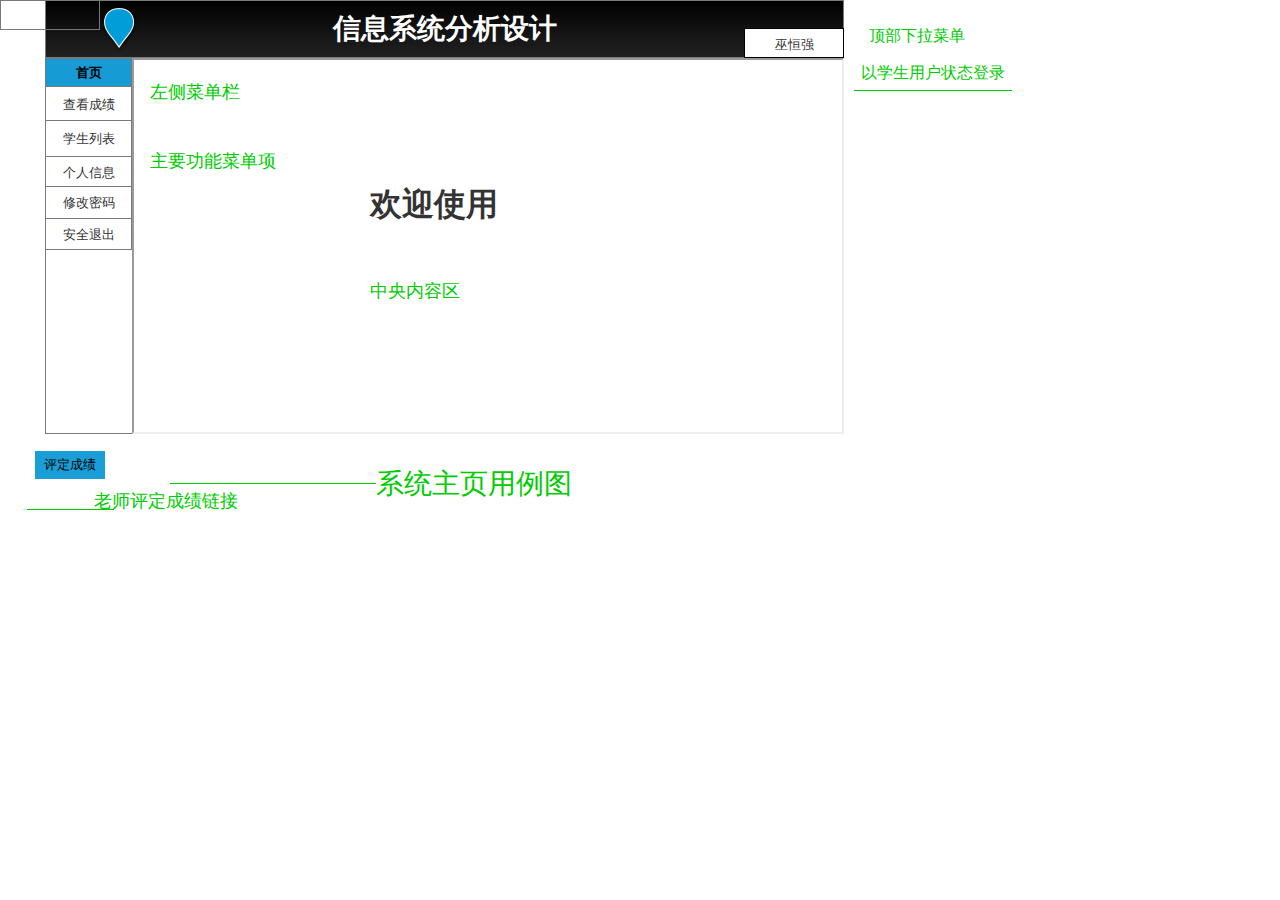
<file: test6/ui/index.html>
﻿<!DOCTYPE html>
<html>
  <head>
    <title>index</title>
    <meta http-equiv="X-UA-Compatible" content="IE=edge"/>
    <meta http-equiv="content-type" content="text/html; charset=utf-8"/>
    <meta name="apple-mobile-web-app-capable" content="yes"/>
    <link href="resources/css/jquery-ui-themes.css" type="text/css" rel="stylesheet"/>
    <link href="resources/css/axure_rp_page.css" type="text/css" rel="stylesheet"/>
    <link href="data/styles.css" type="text/css" rel="stylesheet"/>
    <link href="files/index/styles.css" type="text/css" rel="stylesheet"/>
    <script src="resources/scripts/jquery-1.7.1.min.js"></script>
    <script src="resources/scripts/jquery-ui-1.8.10.custom.min.js"></script>
    <script src="resources/scripts/prototypePre.js"></script>
    <script src="data/document.js"></script>
    <script src="resources/scripts/prototypePost.js"></script>
    <script src="files/index/data.js"></script>
    <script type="text/javascript">
      $axure.utils.getTransparentGifPath = function() { return 'resources/images/transparent.gif'; };
      $axure.utils.getOtherPath = function() { return 'resources/Other.html'; };
      $axure.utils.getReloadPath = function() { return 'resources/reload.html'; };
    </script>
  </head>
  <body>
    <div id="base" class="">

      <!-- Unnamed (矩形) -->
      <div id="u28" class="ax_default box_1">
        <div id="u28_div" class=""></div>
        <!-- Unnamed () -->
        <div id="u29" class="text" style="display:none; visibility: hidden">
          <p><span></span></p>
        </div>
      </div>

      <!-- Unnamed (矩形) -->
      <div id="u30" class="ax_default box_1">
        <img id="u30_img" class="img " src="images/index/u30.png"/>
        <!-- Unnamed () -->
        <div id="u31" class="text">
          <p><span>信息系统分析设计</span></p>
        </div>
      </div>

      <!-- Unnamed (内联框架) -->
      <div id="u32" class="ax_default">
        <iframe id="u32_input" scrolling="auto" frameborder="1" webkitallowfullscreen mozallowfullscreen allowfullscreen></iframe>
      </div>

      <!-- Unnamed (菜单) -->
      <div id="u33" class="ax_default">
        <img id="u33_menu" class="img " src="images/index/u33_menu.png" alt="u33_menu"/>

        <!-- Unnamed (表格) -->
        <div id="u34" class="ax_default">

          <!-- Unnamed (Menu Item) -->
          <div id="u35" class="ax_default menu_item">
            <img id="u35_img" class="img " src="images/index/u35.png"/>
            <!-- Unnamed () -->
            <div id="u36" class="text">
              <p><span>首页</span></p>
            </div>
          </div>

          <!-- Unnamed (Menu Item) -->
          <div id="u37" class="ax_default menu_item">
            <img id="u37_img" class="img " src="images/index/u37.png"/>
            <!-- Unnamed () -->
            <div id="u38" class="text">
              <p><span>查看成绩</span></p>
            </div>
          </div>

          <!-- Unnamed (Menu Item) -->
          <div id="u39" class="ax_default menu_item">
            <img id="u39_img" class="img " src="images/index/u39.png"/>
            <!-- Unnamed () -->
            <div id="u40" class="text">
              <p><span>学生列表</span></p>
            </div>
          </div>

          <!-- Unnamed (Menu Item) -->
          <div id="u41" class="ax_default menu_item">
            <img id="u41_img" class="img " src="images/index/u41.png"/>
            <!-- Unnamed () -->
            <div id="u42" class="text">
              <p><span>个人信息</span></p>
            </div>
          </div>

          <!-- Unnamed (Menu Item) -->
          <div id="u43" class="ax_default menu_item">
            <img id="u43_img" class="img " src="images/index/u43.png"/>
            <!-- Unnamed () -->
            <div id="u44" class="text">
              <p><span>修改密码</span></p>
            </div>
          </div>

          <!-- Unnamed (Menu Item) -->
          <div id="u45" class="ax_default menu_item">
            <img id="u45_img" class="img " src="images/index/u45.png"/>
            <!-- Unnamed () -->
            <div id="u46" class="text">
              <p><span>安全退出</span></p>
            </div>
          </div>
        </div>
      </div>

      <!-- Unnamed (正水滴形) -->
      <div id="u47" class="ax_default marker">
        <img id="u47_img" class="img " src="images/login/u4.png"/>
        <!-- Unnamed () -->
        <div id="u48" class="text" style="display:none; visibility: hidden">
          <p><span></span></p>
        </div>
      </div>

      <!-- Unnamed (矩形) -->
      <div id="u49" class="ax_default _一级标题">
        <div id="u49_div" class=""></div>
        <!-- Unnamed () -->
        <div id="u50" class="text">
          <p><span>欢迎使用</span></p>
        </div>
      </div>

      <!-- Unnamed (矩形) -->
      <div id="u51" class="ax_default label">
        <div id="u51_div" class=""></div>
        <!-- Unnamed () -->
        <div id="u52" class="text">
          <p><span>以学生用户状态登录</span></p>
        </div>
      </div>

      <!-- Unnamed (矩形) -->
      <div id="u53" class="ax_default label">
        <div id="u53_div" class=""></div>
        <!-- Unnamed () -->
        <div id="u54" class="text">
          <p><span>顶部下拉菜单</span></p>
        </div>
      </div>

      <!-- Unnamed (矩形) -->
      <div id="u55" class="ax_default label">
        <div id="u55_div" class=""></div>
        <!-- Unnamed () -->
        <div id="u56" class="text">
          <p><span>左侧菜单栏</span></p>
        </div>
      </div>

      <!-- Unnamed (矩形) -->
      <div id="u57" class="ax_default label">
        <div id="u57_div" class=""></div>
        <!-- Unnamed () -->
        <div id="u58" class="text">
          <p><span>中央内容区</span></p>
        </div>
      </div>

      <!-- Unnamed (矩形) -->
      <div id="u59" class="ax_default label">
        <div id="u59_div" class=""></div>
        <!-- Unnamed () -->
        <div id="u60" class="text">
          <p><span>系统主页用例图</span></p>
        </div>
      </div>

      <!-- Unnamed (表格) -->
      <div id="u61" class="ax_default">

        <!-- Unnamed (单元格) -->
        <div id="u62" class="ax_default menu_item">
          <img id="u62_img" class="img " src="images/index/u62.png"/>
          <!-- Unnamed () -->
          <div id="u63" class="text" style="display:none; visibility: hidden">
            <p><span></span></p>
          </div>
        </div>
      </div>

      <!-- Unnamed (菜单) -->
      <div id="u64" class="ax_default">
        <img id="u64_menu" class="img " src="images/index/u64_menu.png" alt="u64_menu"/>

        <!-- Unnamed (表格) -->
        <div id="u65" class="ax_default">

          <!-- Unnamed (Menu Item) -->
          <div id="u66" class="ax_default menu_item">
            <img id="u66_img" class="img " src="images/index/u66.png"/>
            <!-- Unnamed () -->
            <div id="u67" class="text">
              <p><span>巫恒强</span></p>
            </div>
          </div>
        </div>

        <!-- Unnamed (菜单) -->
        <div id="u68" class="ax_default sub_menu">
          <img id="u68_menu" class="img " src="images/index/u68_menu.png" alt="u68_menu"/>

          <!-- Unnamed (表格) -->
          <div id="u69" class="ax_default">

            <!-- Unnamed (Menu Item) -->
            <div id="u70" class="ax_default menu_item">
              <img id="u70_img" class="img " src="images/index/u70.png"/>
              <!-- Unnamed () -->
              <div id="u71" class="text">
                <p><span>个人信息</span></p>
              </div>
            </div>

            <!-- Unnamed (Menu Item) -->
            <div id="u72" class="ax_default menu_item">
              <img id="u72_img" class="img " src="images/index/u62.png"/>
              <!-- Unnamed () -->
              <div id="u73" class="text">
                <p><span>安全退出</span></p>
              </div>
            </div>
          </div>
        </div>
      </div>

      <!-- Unnamed (矩形) -->
      <div id="u74" class="ax_default label">
        <div id="u74_div" class=""></div>
        <!-- Unnamed () -->
        <div id="u75" class="text">
          <p><span>主要功能菜单项</span></p>
        </div>
      </div>

      <!-- Unnamed (水平线) -->
      <div id="u76" class="ax_default line">
        <img id="u76_img" class="img " src="images/login/u26.png"/>
        <!-- Unnamed () -->
        <div id="u77" class="text" style="display:none; visibility: hidden">
          <p><span></span></p>
        </div>
      </div>

      <!-- Unnamed (矩形) -->
      <div id="u78" class="ax_default link_button">
        <div id="u78_div" class=""></div>
        <!-- Unnamed () -->
        <div id="u79" class="text">
          <p><span>评定成绩</span></p>
        </div>
      </div>

      <!-- Unnamed (矩形) -->
      <div id="u80" class="ax_default label">
        <div id="u80_div" class=""></div>
        <!-- Unnamed () -->
        <div id="u81" class="text">
          <p><span>老师评定成绩链接</span></p>
        </div>
      </div>

      <!-- Unnamed (水平线) -->
      <div id="u82" class="ax_default line">
        <img id="u82_img" class="img " src="images/index/u82.png"/>
        <!-- Unnamed () -->
        <div id="u83" class="text" style="display:none; visibility: hidden">
          <p><span></span></p>
        </div>
      </div>

      <!-- Unnamed (水平线) -->
      <div id="u84" class="ax_default line">
        <img id="u84_img" class="img " src="images/index/u84.png"/>
        <!-- Unnamed () -->
        <div id="u85" class="text" style="display:none; visibility: hidden">
          <p><span></span></p>
        </div>
      </div>
    </div>
  </body>
</html>
</file>
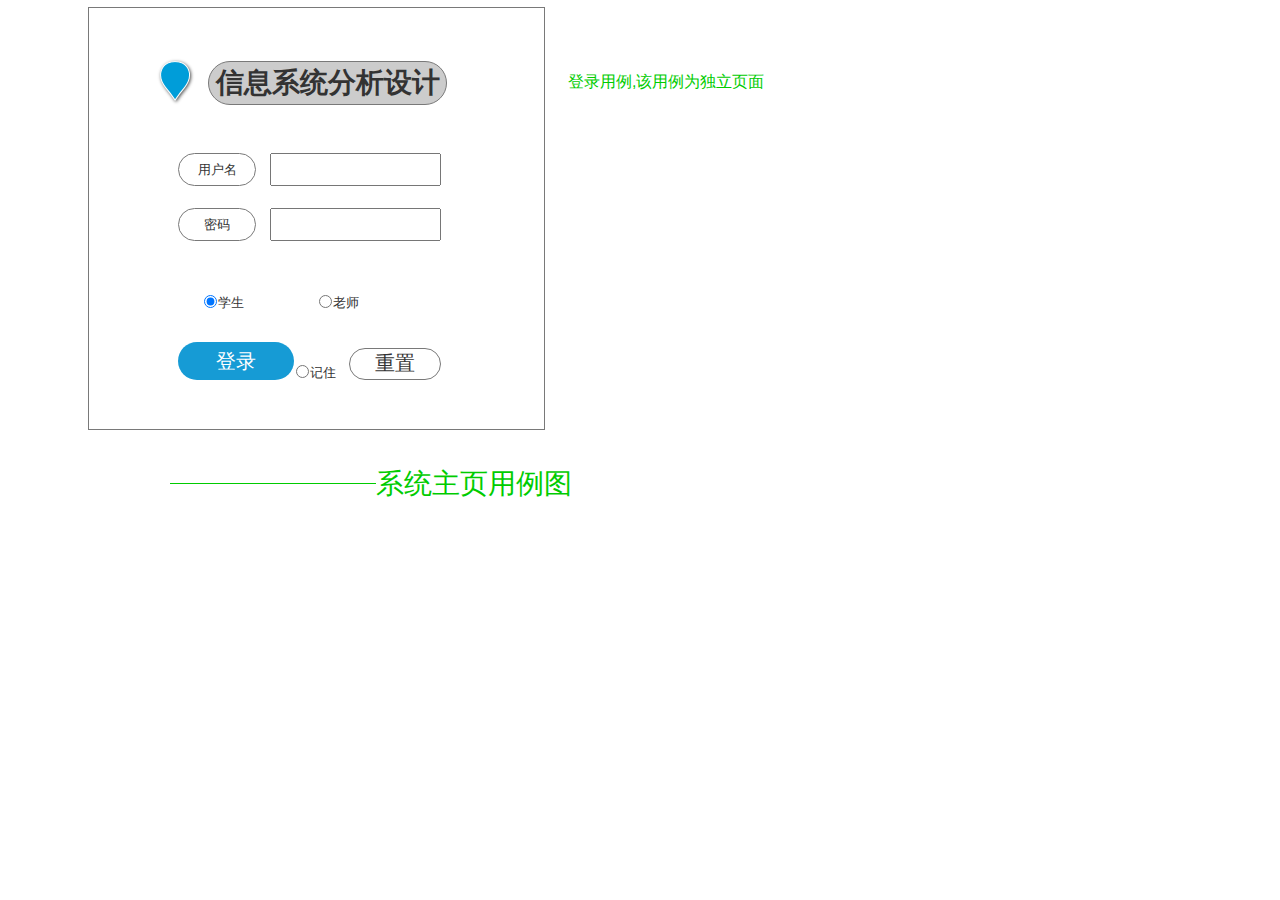
<file: test6/ui/login.html>
﻿<!DOCTYPE html>
<html>
  <head>
    <title>login</title>
    <meta http-equiv="X-UA-Compatible" content="IE=edge"/>
    <meta http-equiv="content-type" content="text/html; charset=utf-8"/>
    <meta name="apple-mobile-web-app-capable" content="yes"/>
    <link href="resources/css/jquery-ui-themes.css" type="text/css" rel="stylesheet"/>
    <link href="resources/css/axure_rp_page.css" type="text/css" rel="stylesheet"/>
    <link href="data/styles.css" type="text/css" rel="stylesheet"/>
    <link href="files/login/styles.css" type="text/css" rel="stylesheet"/>
    <script src="resources/scripts/jquery-1.7.1.min.js"></script>
    <script src="resources/scripts/jquery-ui-1.8.10.custom.min.js"></script>
    <script src="resources/scripts/prototypePre.js"></script>
    <script src="data/document.js"></script>
    <script src="resources/scripts/prototypePost.js"></script>
    <script src="files/login/data.js"></script>
    <script type="text/javascript">
      $axure.utils.getTransparentGifPath = function() { return 'resources/images/transparent.gif'; };
      $axure.utils.getOtherPath = function() { return 'resources/Other.html'; };
      $axure.utils.getReloadPath = function() { return 'resources/reload.html'; };
    </script>
  </head>
  <body>
    <div id="base" class="">

      <!-- Unnamed (矩形) -->
      <div id="u0" class="ax_default box_1">
        <div id="u0_div" class=""></div>
        <!-- Unnamed () -->
        <div id="u1" class="text" style="display:none; visibility: hidden">
          <p><span></span></p>
        </div>
      </div>

      <!-- Unnamed (矩形) -->
      <div id="u2" class="ax_default box_1">
        <div id="u2_div" class=""></div>
        <!-- Unnamed () -->
        <div id="u3" class="text">
          <p><span>信息系统分析设计</span></p>
        </div>
      </div>

      <!-- Unnamed (正水滴形) -->
      <div id="u4" class="ax_default marker">
        <img id="u4_img" class="img " src="images/login/u4.png"/>
        <!-- Unnamed () -->
        <div id="u5" class="text" style="display:none; visibility: hidden">
          <p><span></span></p>
        </div>
      </div>

      <!-- Unnamed (文本框) -->
      <div id="u6" class="ax_default text_field">
        <input id="u6_input" type="text" value=""/>
      </div>

      <!-- Unnamed (矩形) -->
      <div id="u7" class="ax_default button">
        <div id="u7_div" class=""></div>
        <!-- Unnamed () -->
        <div id="u8" class="text">
          <p><span>用户名</span></p>
        </div>
      </div>

      <!-- Unnamed (矩形) -->
      <div id="u9" class="ax_default button">
        <div id="u9_div" class=""></div>
        <!-- Unnamed () -->
        <div id="u10" class="text">
          <p><span>密码</span></p>
        </div>
      </div>

      <!-- Unnamed (文本框) -->
      <div id="u11" class="ax_default text_field">
        <input id="u11_input" type="text" value=""/>
      </div>

      <!-- Unnamed (单选按钮) -->
      <div id="u12" class="ax_default radio_button">
        <label for="u12_input">
          <!-- Unnamed () -->
          <div id="u13" class="text">
            <p><span>学生</span></p>
          </div>
        </label>
        <input id="u12_input" type="radio" value="radio" name="u12" checked/>
      </div>

      <!-- Unnamed (单选按钮) -->
      <div id="u14" class="ax_default radio_button">
        <label for="u14_input">
          <!-- Unnamed () -->
          <div id="u15" class="text">
            <p><span>老师</span></p>
          </div>
        </label>
        <input id="u14_input" type="radio" value="radio" name="u14"/>
      </div>

      <!-- Unnamed (矩形) -->
      <div id="u16" class="ax_default primary_button">
        <div id="u16_div" class=""></div>
        <!-- Unnamed () -->
        <div id="u17" class="text">
          <p><span>登录</span></p>
        </div>
      </div>

      <!-- Unnamed (矩形) -->
      <div id="u18" class="ax_default button">
        <div id="u18_div" class=""></div>
        <!-- Unnamed () -->
        <div id="u19" class="text">
          <p><span>重置</span></p>
        </div>
      </div>

      <!-- Unnamed (单选按钮) -->
      <div id="u20" class="ax_default radio_button">
        <label for="u20_input">
          <!-- Unnamed () -->
          <div id="u21" class="text">
            <p><span>记住</span></p>
          </div>
        </label>
        <input id="u20_input" type="radio" value="radio" name="u20"/>
      </div>

      <!-- Unnamed (矩形) -->
      <div id="u22" class="ax_default label">
        <div id="u22_div" class=""></div>
        <!-- Unnamed () -->
        <div id="u23" class="text">
          <p><span>登录用例,该用例为独立页面</span></p>
        </div>
      </div>

      <!-- Unnamed (矩形) -->
      <div id="u24" class="ax_default label">
        <div id="u24_div" class=""></div>
        <!-- Unnamed () -->
        <div id="u25" class="text">
          <p><span>系统主页用例图</span></p>
        </div>
      </div>

      <!-- Unnamed (水平线) -->
      <div id="u26" class="ax_default line">
        <img id="u26_img" class="img " src="images/login/u26.png"/>
        <!-- Unnamed () -->
        <div id="u27" class="text" style="display:none; visibility: hidden">
          <p><span></span></p>
        </div>
      </div>
    </div>
  </body>
</html>
</file>
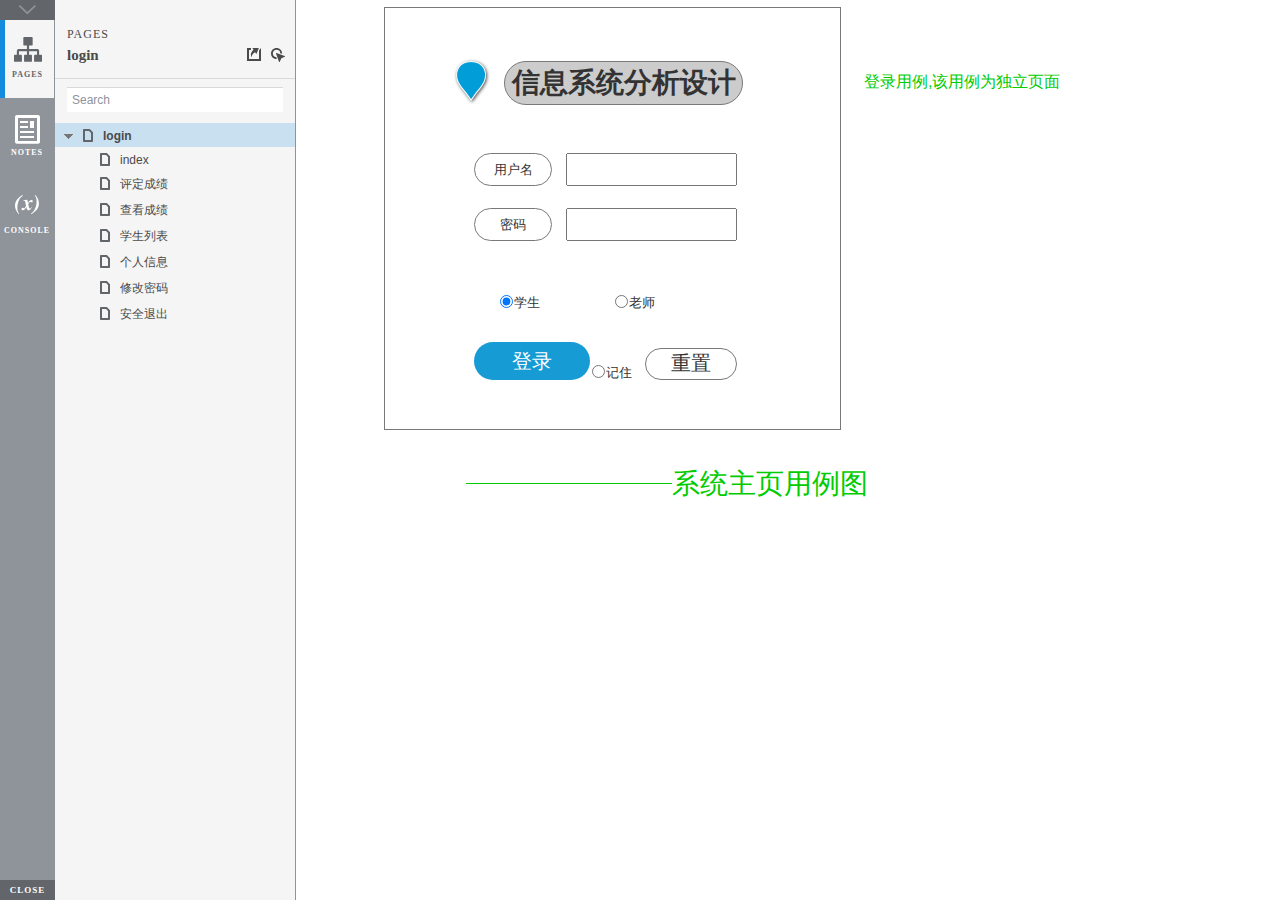
<file: test6/ui/start.html>
<!DOCTYPE html>
<html xmlns="http://www.w3.org/1999/xhtml" xml:lang="en" lang="en">
<head>
    <title>Untitled Document</title>
    <meta http-equiv="X-UA-Compatible" content="IE=edge"/>
    <meta http-equiv="content-type" content="text/html; charset=utf-8" />
    <meta name="viewport" content="width=device-width, initial-scale=1.0" />
    <meta name="apple-mobile-web-app-capable" content="yes" />
    <link type="text/css" href="resources/css/reset.css" rel="Stylesheet" />
    <link type="text/css" href="resources/css/default.css" rel="Stylesheet" />
    <!--<link href='https://fonts.googleapis.com/css?family=Nunito:300' rel='stylesheet' type='text/css'>-->

    <script type="text/javascript">
        if (location.href.toString().indexOf('file://localhost/') == 0) {
            location.href = location.href.toString().replace('file://localhost/', 'file:///');
        }
    </script>

    <!-- 8.0.0.3338 -->
<script src="resources/scripts/jquery-1.7.1.min.js"></script>
<script src="resources/scripts/startPre.js"></script>
<script src="data/document.js"></script>

    <style type="text/css">

#outerContainer {
	width:1000px;
	height:1500px;
}

.vsplitbar {
    width: 3px;
    /*background: #B9B9B9;*/
    border-right: 1px solid #8f949a;
}

.vsplitbar:hover, .vsplitbar.active {
    background: #8f949a;
}

#rightPanel {
    background-color: White;
}

/*#leftPanel {
    min-width: 120px;
}*/

.splitterMask {
   position:absolute;
   top: 0;
   left: 0;
   width: 100%;
   height: 100%;
   overflow: hidden;
   background-image: url(resources/images/transparent.gif);
   z-index: 20000;
}

    </style>
    <script type="text/javascript" language="JavaScript"><!--
        var SITEMAP_COLLAPSE_VAR_NAME = 'c';
        var PLUGIN_VAR_NAME = 'g';
        var FOOTNOTES_VAR_NAME = 'fn';
        var ADAPTIVE_VIEW_VAR_NAME = 'view';
        var lastLeftPanelWidth = 295;
        var toolBarOnly = true;

        // isolate scope
        (function() {
            setUpController();
            
            var configuration = $axure.document.configuration;
            var _settings = {};
            _settings.projectId = configuration.prototypeId;
            _settings.isAxshare = configuration.isAxshare;
            _settings.loadFeedbackPlugin = configuration.loadFeedbackPlugin;
            var cHash = getHashStringVar(SITEMAP_COLLAPSE_VAR_NAME);
            _settings.startCollapsed = cHash == "1";
            if(cHash == "2") closePlayer();
            var gHash = getHashStringVar(PLUGIN_VAR_NAME);
            if(gHash == "") gHash = 1;
            _settings.startPluginGid = gHash;

            $axure.player.settings = _settings;

            $(window).bind('load', function() {
                if(CHROME_5_LOCAL && !$('body').attr('pluginDetected')) {
                    window.location = 'resources/chrome/chrome.html';
                }
            });

            $(document).ready(function() {
                $axure.page.bind('load.start', mainFrame_onload);
                $axure.messageCenter.addMessageListener(messageCenter_message);

                $(document).on('pluginShown', function (event, data) {
                    setVarInCurrentUrlHash('g', data ? data : '');
                });

                $(document).on('pluginCreated', function(event, data) {
                    if($axure.player.settings.startPluginGid == data) {
                        $axure.player.showPlugin(data);
                    }
                });

                if($axure.player.settings.loadFeedbackPlugin) {
                    if($axure.player.settings.isAxshare) {
                        $axure.utils.loadJS('/Scripts/plugins/feedback/feedback8.js');
                    } else {
                        $axure.utils.loadJS('http://share.axure.com/Scripts/plugins/feedback/feedback8.js');
                    }
                }

                if(navigator.userAgent.indexOf("MSIE") >= 0) $('#outerContainer').width('100%');
                initialize();
                if($axure.player.settings.startCollapsed) $('#outerContainer').splitter({ sizeLeft: 0 });
                else $('#outerContainer').splitter({ sizeLeft: lastLeftPanelWidth });
                $('#leftPanel').width(lastLeftPanelWidth);
                
                $(window).resize(function() { resizeContent(); });

                $('#maximizePanelContainer').hide();

                initializeLogo();

                $(window).resize();
                resizeContent();
                
                $axure.player.collapseToBar();

                if($axure.player.settings.startCollapsed) {
                    collapse();
                    $('#leftPanel').width(0);
                }

                if(MOBILE_DEVICE) {
                    $('#interfaceControlFrameMinimizeContainer').height('45px');
                    $('#interfaceControlFrameMinimizeContainer a').height('45px');
                    $('#interfaceControlFrameHeaderContainer').css('margin-top','45px');
                    $('#interfaceControlFrameCloseContainer a').css('padding','10px 0px');
                    $('#maximizePanelContainer').height('45px');//.css('top','inherit').css('bottom','0px');

                    $('body').removeClass('hashover');

                    if(IOS) {
                        $('#rightPanel').css('overflow', 'auto').css('-webkit-overflow-scrolling', 'touch').css('-ms-overflow-x', 'hidden');

                        window.addEventListener("orientationchange", function() {
                            var viewport = document.querySelector("meta[name=viewport]");
                            //so iOS doesn't zoom when switching back to portrait
                            viewport.setAttribute('content', 'width=device-width, initial-scale=1.0, maximum-scale=1.0');
                            viewport.setAttribute('content', 'width=device-width, initial-scale=1.0');
                            resizeContent();
                        }, false);

                        $axure.page.bind('load.start', function() {
                            resizeContent();
                        });
                    }
                }

            });

            function initialize() {
                var legacyQString = getQueryString("Page");
                if (legacyQString.length > 0) {
                    location.href = location.href.substring(0, location.href.indexOf("?")) + "#p=" + legacyQString;
                    return;
                }

                var mainFrame = document.getElementById("mainFrame");
                mainFrame.contentWindow.location.href = getInitialUrl();
            }

            function initializeLogo() {
                if($axure.document.configuration.logoImagePath) {
                    var image = new Image();
                    image.onload = function() {
                        $('#logoImage').css('max-width', this.width + 'px');
                        $axure.player.resizeContent();
                    };
                    image.src = $axure.document.configuration.logoImagePath;
                
                    $('#interfaceControlFrameLogoImageContainer').html('<img id="logoImage" src="" />');
                    $('#logoImage').attr('src', $axure.document.configuration.logoImagePath).load(function() { resizeContent(); });
                } else $('#interfaceControlFrameLogoImageContainer').hide();

                if ($axure.document.configuration.logoImageCaption) {
                    $('#interfaceControlFrameLogoCaptionContainer').html($axure.document.configuration.logoImageCaption);
                } else $('#interfaceControlFrameLogoCaptionContainer').hide();

                if(!$('#interfaceControlFrameLogoImageContainer').is(':visible') && !$('#interfaceControlFrameLogoCaptionContainer').is(':visible')) {
                    $('#interfaceControlFrameLogoContainer').hide();
                }
            }

            var resizeContent = $axure.player.resizeContent = function() {
                var newHeight = $(window).height();
                var newWidth = $(window).width();

                var controlContainerHeight = newHeight;// - 30;
                if($('#interfaceControlFrameLogoContainer').is(':visible')) controlContainerHeight -= $('#interfaceControlFrameLogoContainer').outerHeight();// + 16;

                $('#outerContainer').height(newHeight).width(newWidth);
                $('.vsplitbar').height(newHeight);
                $('#leftPanel').height(newHeight);
                $('#interfaceControlFrame').height(newHeight);
                $('#interfaceControlFrameContainer').height(newHeight);
                $('#interfaceControlFrameHostContainer').height(controlContainerHeight);

                $('#rightPanel').height(newHeight);
                $('#mainFrame').height(newHeight);

                if($('#leftPanel').is(':visible')) $('#rightPanel').width($(window).width() - $('#leftPanel').width() - 1);// $('.vsplitbar').width());
                else $('#rightPanel').width($(window).width());

                $(document).trigger('ContainerHeightChange',[controlContainerHeight]);

                if(MOBILE_DEVICE) {
                    if(!(getHashStringVar(ADAPTIVE_VIEW_VAR_NAME).length > 0)) $axure.messageCenter.postMessage('setAdaptiveViewForSize', {'width':newWidth, 'height':$('#rightPanel').height()});
                }
            }

            var collapseToBar = $axure.player.collapseToBar = function() {
                lastLeftPanelWidth = $('#leftPanel').width();
                $('#leftPanel').width('55px');
                $('.vsplitbar').hide();
                $('#rightPanel').width($(window).width() - $('#leftPanel').width());
                $(window).resize();
                $('#outerContainer').trigger('resize');
                toolBarOnly = true;
            }

            var expandFromBar = $axure.player.expandFromBar = function() {
                if($('.vsplitbar').is(':visible')) return;

                $('#leftPanel').width(lastLeftPanelWidth);
                $('.vsplitbar').show();
                $('#rightPanel').width($(window).width() - $('#leftPanel').width() - 1);// $('.vsplitbar').width());
                $(window).resize();
                $('#outerContainer').trigger('resize');
                toolBarOnly = false;
            }

        })();

        function messageCenter_message(message, data) {
            if(message == 'expandFrame') expand();
            else if(message == 'getCollapseFrameOnLoad' && $axure.player.settings.startCollapsed && !MOBILE_DEVICE) $axure.messageCenter.postMessage('collapseFrameOnLoad');
        }

        
        function getInitialUrl() {
            var pageName = getHashStringVar("p");
            if(pageName.length > 0) return pageName + ".html";
            else {
                var url = getFirstPageUrl($axure.document.sitemap.rootNodes);
                return (url ? url : "about:blank");
            }
        }

        function getFirstPageUrl(nodes) {
            for (var i = 0; i < nodes.length; i++) {
                var node = nodes[i];
                if (node.url) return node.url;
                else {
                    var hasChildren = (node.children && node.children.length > 0);
                    if (hasChildren) {
                        var url = getFirstPageUrl(node.children);
                        if (url) return url;
                    }
                }
            }
            return null;
        }

        function closePlayer() {
            if($axure.page.location) window.location.href = $axure.page.location;
            else {
                var pageFile = getInitialUrl();
                var currentLocation = window.location.toString();
                window.location.href = currentLocation.substr(0, currentLocation.lastIndexOf("/") + 1) + pageFile;
            }
        }

        function replaceHash(newHash) {
            var currentLocWithoutHash = window.location.toString().split('#')[0];

            //We use replace so that every hash change doesn't get appended to the history stack.
            //We use replaceState in browsers that support it, else replace the location
            if(typeof window.history.replaceState != 'undefined') {
                try {
                    //Chrome 45 (Version 45.0.2454.85 m) started throwing an error here when generated locally (this only happens with sitemap open) which broke all interactions.
                    //try catch breaks the url adjusting nicely when the sitemap is open, but all interactions and forward and back buttons work.
                    //Uncaught SecurityError: Failed to execute 'replaceState' on 'History': A history state object with URL 'file:///C:/Users/Ian/Documents/Axure/HTML/Untitled/start.html#p=home' cannot be created in a document with origin 'null'.
                    window.history.replaceState(null, null, currentLocWithoutHash + newHash);
                } catch(ex) {}
            } else {
                window.location.replace(currentLocWithoutHash + newHash);
            }
        }

        function collapse() {
            setVarInCurrentUrlHash('c', 1);
            if(!toolBarOnly) lastLeftPanelWidth = $('#leftPanel').width();

            $('#maximizePanelContainer').show();
            $('#leftPanel').hide();
            $('.vsplitbar').hide();
            $('#rightPanel').width($(window).width());
            $(window).resize();
            $('#outerContainer').trigger('resize');

            $(document).trigger('sidebarCollapse');

            if(MOBILE_DEVICE) {
                $('#maximizePanelContainer').animate({
                    top:$('#rightPanel').height() - $('#maximizePanelContainer').height()
                }, 300, 'swing', function() {
                    $('#maximizePanelContainer').css('top', 'inherit').css('bottom', '0px');
                });
            }
        }

        function expand() {
            if(MOBILE_DEVICE) {
                $('#maximizePanelContainer').css('top', '0px').css('bottom', 'inherit');
            }

            deleteVarFromCurrentUrlHash('c');
            $('#maximizePanelContainer').hide();
            $('#leftPanel').width(lastLeftPanelWidth);
            $('#leftPanel').show();
            if(!toolBarOnly) {
                $('.vsplitbar').show();
                $('#rightPanel').width($(window).width() - $('#leftPanel').width() - 1);
            } else {
                $axure.player.collapseToBar();
            }
            $(window).resize();
            $('#outerContainer').trigger('resize');

            $(document).trigger('sidebarExpanded');
        }


        function mainFrame_onload() {
            if($axure.page.pageName) document.title = $axure.page.pageName;
        }

        function getQueryString(query) {
            var qstring = self.location.href.split("?");
            if(qstring.length < 2) return "";
            return GetParameter(qstring, query);
        }
        
        function GetParameter(qstring, query) {
            var prms = qstring[1].split("&");
            var frmelements = new Array();
            var currprmeter, querystr = "";

            for(var i = 0; i < prms.length; i++) {
                currprmeter = prms[i].split("=");
                frmelements[i] = new Array();
                frmelements[i][0] = currprmeter[0];
                frmelements[i][1] = currprmeter[1];
            }

            for(j = 0; j < frmelements.length; j++) {
                if(frmelements[j][0].toLowerCase() == query.toLowerCase()) {
                    querystr = frmelements[j][1];
                    break;
                }
            }
            return querystr;
        }
        
        function getHashStringVar(query) {
            var qstring = self.location.href.split("#");
            if(qstring.length < 2) return "";
            return GetParameter(qstring, query);
        }

        function setHashStringVar(currentHash, varName, varVal) {
            var varWithEqual = varName + '=';
            var poundVarWithEqual = varVal === '' ? '' :  '#' + varName + '=' + varVal;
            var ampVarWithEqual = varVal === '' ? '' :  '&' + varName + '=' + varVal;
            var hashToSet = '';

            var pageIndex = currentHash.indexOf('#' + varWithEqual);
            if(pageIndex == -1) pageIndex = currentHash.indexOf('&' + varWithEqual);
            if(pageIndex != -1) {
                var newHash = currentHash.substring(0, pageIndex);

                newHash = newHash == '' ? poundVarWithEqual : newHash + ampVarWithEqual;

                var ampIndex = currentHash.indexOf('&', pageIndex + 1);
                if(ampIndex != -1) {
                    newHash = newHash == '' ? '#' + currentHash.substring(ampIndex + 1) : newHash + currentHash.substring(ampIndex);
                }
                hashToSet = newHash;
            } else if(currentHash.indexOf('#') != -1) {
                hashToSet = currentHash + ampVarWithEqual;
            } else {
                hashToSet = poundVarWithEqual;
            }

            if(hashToSet != '' || varVal == '') {
                return hashToSet;
            }

            return null;
        }

        function setVarInCurrentUrlHash(varName, varVal) {
            var newHash = setHashStringVar(window.location.hash, varName, varVal);

            if(newHash != null) {
                replaceHash(newHash);
            }
        }

        function deleteHashStringVar(currentHash, varName) {
            var varWithEqual = varName + '=';

            var pageIndex = currentHash.indexOf('#' + varWithEqual);
            if(pageIndex == -1) pageIndex = currentHash.indexOf('&' + varWithEqual);
            if(pageIndex != -1) {
                var newHash = currentHash.substring(0, pageIndex);

                var ampIndex = currentHash.indexOf('&', pageIndex + 1);

                //IF begin of string....if none blank, ELSE # instead of & and rest
                //IF in string....prefix + if none blank, ELSE &-rest
                if(newHash == '') { //beginning of string
                    newHash = ampIndex != -1 ? '#' + currentHash.substring(ampIndex + 1) : '';
                } else { //somewhere in the middle
                    newHash = newHash + (ampIndex != -1 ? currentHash.substring(ampIndex) : '');
                }

                return newHash;
            }

            return null;
        }

        function deleteVarFromCurrentUrlHash(varName) {
            var newHash = deleteHashStringVar(window.location.hash, varName);

            if(newHash != null) {
                replaceHash(newHash);
            }
        }
    --></script>
    
    <link type="text/css" rel="Stylesheet" href="plugins/sitemap/styles/sitemap.css" />
    <link type="text/css" rel="Stylesheet" href="plugins/page_notes/styles/page_notes.css" />
    <link type="text/css" rel="Stylesheet" href="plugins/debug/styles/debug.css" />
    <script src="resources/scripts/startPost.js"></script>


    <!--<link type="text/css" rel="Stylesheet" href="plugins/recordplay/styles/recordplay.css" />
    <script type="text/javascript" src="plugins/recordplay/recordplay.js"></script>-->
    

</head>
<body scroll="no" class="hashover">
    <div id="outerContainer">

        <div id="leftPanel">
            <div id="interfaceControlFrame">
                <div id="interfaceControlFrameMinimizeContainer">
                    <a title="Collapse" id="interfaceControlFrameMinimizeButton" onclick="collapse();">&nbsp;</a>
                </div>
                <div id="interfaceControlFrameHeaderContainer">
                    <ul id="interfaceControlFrameHeader"></ul>
                </div>
                <div id="interfaceControlFrameContainer">
                    <div id="interfaceControlFrameLogoContainer">
                        <div id="interfaceControlFrameLogoImageContainer"></div>
                        <div id="interfaceControlFrameLogoCaptionContainer"></div>
                    </div>
                    <div id="interfaceControlFrameHostContainer">
                    </div>
                </div>
                <div id="interfaceControlFrameCloseContainer">
                    <a title="Close" id="interfaceControlFrameCloseButton" onclick="closePlayer();">CLOSE</a>
                </div>
            </div>
        </div>
        <div id="rightPanel">
            <iframe id="mainFrame" name="mainFrame" width="100%" height="100%" src="" frameborder="0" style="display: block;" webkitallowfullscreen mozallowfullscreen allowfullscreen></iframe>
        </div>

    </div>

    <div id="maximizePanelContainer">
        <iframe id="expandFrame" src="resources/expand.html" width="100%" height="100%" scrolling="no" allowtransparency="true" frameborder="0"></iframe>
    </div>

</body>
</html>
</file>
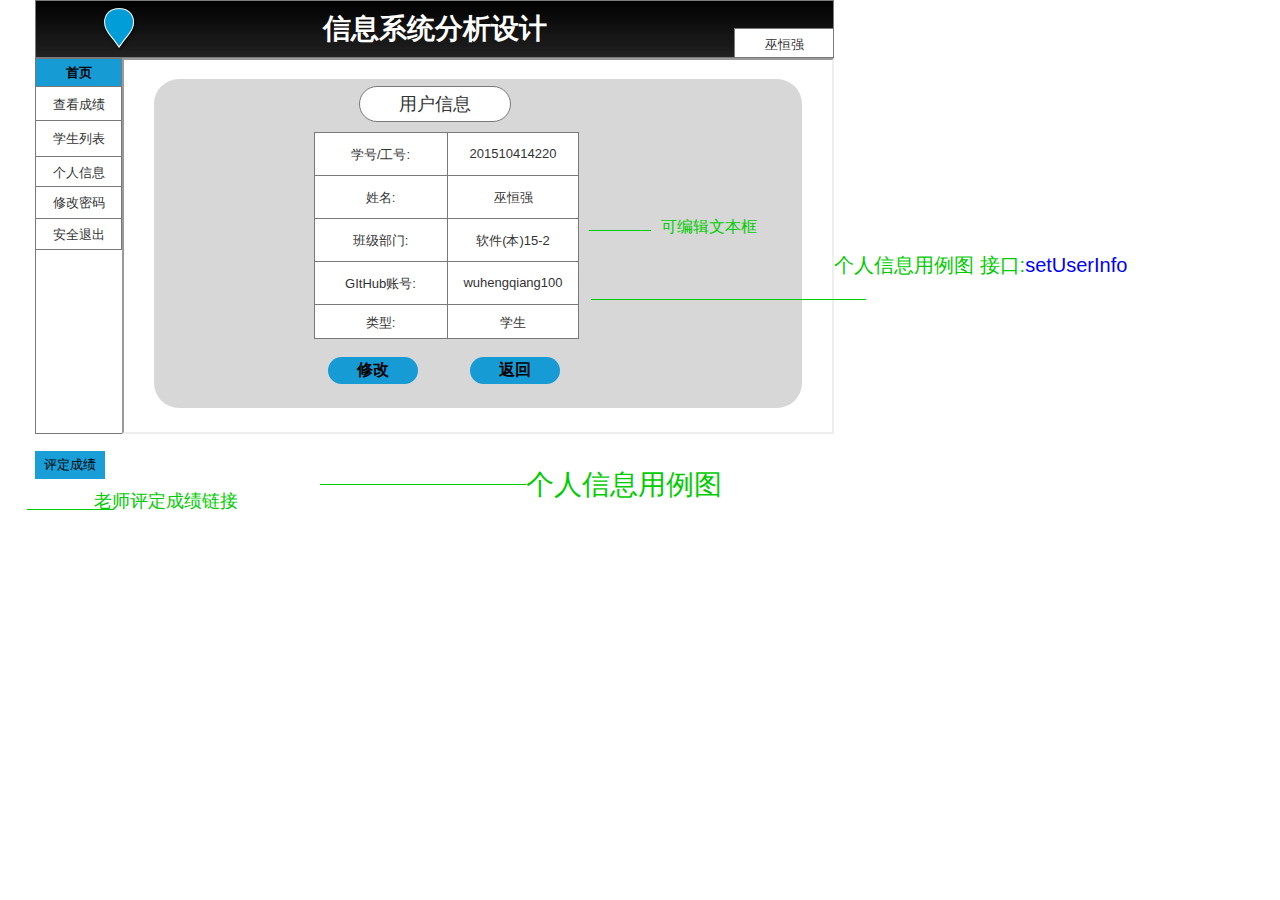
<file: test6/ui/个人信息.html>
﻿<!DOCTYPE html>
<html>
  <head>
    <title>个人信息</title>
    <meta http-equiv="X-UA-Compatible" content="IE=edge"/>
    <meta http-equiv="content-type" content="text/html; charset=utf-8"/>
    <meta name="apple-mobile-web-app-capable" content="yes"/>
    <link href="resources/css/jquery-ui-themes.css" type="text/css" rel="stylesheet"/>
    <link href="resources/css/axure_rp_page.css" type="text/css" rel="stylesheet"/>
    <link href="data/styles.css" type="text/css" rel="stylesheet"/>
    <link href="files/个人信息/styles.css" type="text/css" rel="stylesheet"/>
    <script src="resources/scripts/jquery-1.7.1.min.js"></script>
    <script src="resources/scripts/jquery-ui-1.8.10.custom.min.js"></script>
    <script src="resources/scripts/prototypePre.js"></script>
    <script src="data/document.js"></script>
    <script src="resources/scripts/prototypePost.js"></script>
    <script src="files/个人信息/data.js"></script>
    <script type="text/javascript">
      $axure.utils.getTransparentGifPath = function() { return 'resources/images/transparent.gif'; };
      $axure.utils.getOtherPath = function() { return 'resources/Other.html'; };
      $axure.utils.getReloadPath = function() { return 'resources/reload.html'; };
    </script>
  </head>
  <body>
    <div id="base" class="">

      <!-- Unnamed (矩形) -->
      <div id="u468" class="ax_default box_1">
        <div id="u468_div" class=""></div>
        <!-- Unnamed () -->
        <div id="u469" class="text" style="display:none; visibility: hidden">
          <p><span></span></p>
        </div>
      </div>

      <!-- Unnamed (矩形) -->
      <div id="u470" class="ax_default box_1">
        <img id="u470_img" class="img " src="images/index/u30.png"/>
        <!-- Unnamed () -->
        <div id="u471" class="text">
          <p><span>信息系统分析设计</span></p>
        </div>
      </div>

      <!-- Unnamed (内联框架) -->
      <div id="u472" class="ax_default">
        <iframe id="u472_input" scrolling="auto" frameborder="1" webkitallowfullscreen mozallowfullscreen allowfullscreen></iframe>
      </div>

      <!-- Unnamed (菜单) -->
      <div id="u473" class="ax_default">
        <img id="u473_menu" class="img " src="images/index/u33_menu.png" alt="u473_menu"/>

        <!-- Unnamed (表格) -->
        <div id="u474" class="ax_default">

          <!-- Unnamed (Menu Item) -->
          <div id="u475" class="ax_default menu_item">
            <img id="u475_img" class="img " src="images/index/u35.png"/>
            <!-- Unnamed () -->
            <div id="u476" class="text">
              <p><span>首页</span></p>
            </div>
          </div>

          <!-- Unnamed (Menu Item) -->
          <div id="u477" class="ax_default menu_item">
            <img id="u477_img" class="img " src="images/index/u37.png"/>
            <!-- Unnamed () -->
            <div id="u478" class="text">
              <p><span>查看成绩</span></p>
            </div>
          </div>

          <!-- Unnamed (Menu Item) -->
          <div id="u479" class="ax_default menu_item">
            <img id="u479_img" class="img " src="images/index/u39.png"/>
            <!-- Unnamed () -->
            <div id="u480" class="text">
              <p><span>学生列表</span></p>
            </div>
          </div>

          <!-- Unnamed (Menu Item) -->
          <div id="u481" class="ax_default menu_item">
            <img id="u481_img" class="img " src="images/index/u41.png"/>
            <!-- Unnamed () -->
            <div id="u482" class="text">
              <p><span>个人信息</span></p>
            </div>
          </div>

          <!-- Unnamed (Menu Item) -->
          <div id="u483" class="ax_default menu_item">
            <img id="u483_img" class="img " src="images/index/u43.png"/>
            <!-- Unnamed () -->
            <div id="u484" class="text">
              <p><span>修改密码</span></p>
            </div>
          </div>

          <!-- Unnamed (Menu Item) -->
          <div id="u485" class="ax_default menu_item">
            <img id="u485_img" class="img " src="images/index/u45.png"/>
            <!-- Unnamed () -->
            <div id="u486" class="text">
              <p><span>安全退出</span></p>
            </div>
          </div>
        </div>
      </div>

      <!-- Unnamed (正水滴形) -->
      <div id="u487" class="ax_default marker">
        <img id="u487_img" class="img " src="images/login/u4.png"/>
        <!-- Unnamed () -->
        <div id="u488" class="text" style="display:none; visibility: hidden">
          <p><span></span></p>
        </div>
      </div>

      <!-- Unnamed (矩形) -->
      <div id="u489" class="ax_default box_3">
        <div id="u489_div" class=""></div>
        <!-- Unnamed () -->
        <div id="u490" class="text" style="display:none; visibility: hidden">
          <p><span></span></p>
        </div>
      </div>

      <!-- Unnamed (表格) -->
      <div id="u491" class="ax_default">

        <!-- Unnamed (单元格) -->
        <div id="u492" class="ax_default table_cell">
          <img id="u492_img" class="img " src="images/个人信息/u492.png"/>
          <!-- Unnamed () -->
          <div id="u493" class="text">
            <p><span>学号/工号:</span></p>
          </div>
        </div>

        <!-- Unnamed (单元格) -->
        <div id="u494" class="ax_default table_cell">
          <img id="u494_img" class="img " src="images/个人信息/u494.png"/>
          <!-- Unnamed () -->
          <div id="u495" class="text">
            <p><span>201510414220</span></p>
          </div>
        </div>

        <!-- Unnamed (单元格) -->
        <div id="u496" class="ax_default table_cell">
          <img id="u496_img" class="img " src="images/个人信息/u492.png"/>
          <!-- Unnamed () -->
          <div id="u497" class="text">
            <p><span>姓名:</span></p>
          </div>
        </div>

        <!-- Unnamed (单元格) -->
        <div id="u498" class="ax_default table_cell">
          <img id="u498_img" class="img " src="images/个人信息/u494.png"/>
          <!-- Unnamed () -->
          <div id="u499" class="text">
            <p><span>巫恒强</span></p>
          </div>
        </div>

        <!-- Unnamed (单元格) -->
        <div id="u500" class="ax_default table_cell">
          <img id="u500_img" class="img " src="images/个人信息/u492.png"/>
          <!-- Unnamed () -->
          <div id="u501" class="text">
            <p><span>班级部门:</span></p>
          </div>
        </div>

        <!-- Unnamed (单元格) -->
        <div id="u502" class="ax_default table_cell">
          <img id="u502_img" class="img " src="images/个人信息/u494.png"/>
          <!-- Unnamed () -->
          <div id="u503" class="text">
            <p><span>软件(本)15-2</span></p>
          </div>
        </div>

        <!-- Unnamed (单元格) -->
        <div id="u504" class="ax_default table_cell">
          <img id="u504_img" class="img " src="images/个人信息/u492.png"/>
          <!-- Unnamed () -->
          <div id="u505" class="text">
            <p><span>GItHub账号:</span></p>
          </div>
        </div>

        <!-- Unnamed (单元格) -->
        <div id="u506" class="ax_default table_cell">
          <img id="u506_img" class="img " src="images/个人信息/u494.png"/>
          <!-- Unnamed () -->
          <div id="u507" class="text">
            <p><span>wuhengqiang100</span></p>
          </div>
        </div>

        <!-- Unnamed (单元格) -->
        <div id="u508" class="ax_default table_cell">
          <img id="u508_img" class="img " src="images/个人信息/u508.png"/>
          <!-- Unnamed () -->
          <div id="u509" class="text">
            <p><span>类型:</span></p>
          </div>
        </div>

        <!-- Unnamed (单元格) -->
        <div id="u510" class="ax_default table_cell">
          <img id="u510_img" class="img " src="images/个人信息/u510.png"/>
          <!-- Unnamed () -->
          <div id="u511" class="text">
            <p><span>学生</span></p>
          </div>
        </div>
      </div>

      <!-- Unnamed (矩形) -->
      <div id="u512" class="ax_default box_1">
        <div id="u512_div" class=""></div>
        <!-- Unnamed () -->
        <div id="u513" class="text">
          <p><span>用户信息</span></p>
        </div>
      </div>

      <!-- Unnamed (矩形) -->
      <div id="u514" class="ax_default primary_button">
        <div id="u514_div" class=""></div>
        <!-- Unnamed () -->
        <div id="u515" class="text">
          <p><span>修改</span></p>
        </div>
      </div>

      <!-- Unnamed (矩形) -->
      <div id="u516" class="ax_default primary_button">
        <div id="u516_div" class=""></div>
        <!-- Unnamed () -->
        <div id="u517" class="text">
          <p><span>返回</span></p>
        </div>
      </div>

      <!-- Unnamed (矩形) -->
      <div id="u518" class="ax_default label">
        <div id="u518_div" class=""></div>
        <!-- Unnamed () -->
        <div id="u519" class="text">
          <p><span>个人信息用例图</span></p>
        </div>
      </div>

      <!-- Unnamed (矩形) -->
      <div id="u520" class="ax_default label">
        <div id="u520_div" class=""></div>
        <!-- Unnamed () -->
        <div id="u521" class="text">
          <p><span>可编辑文本框</span></p>
        </div>
      </div>

      <!-- Unnamed (水平线) -->
      <div id="u522" class="ax_default line">
        <img id="u522_img" class="img " src="images/个人信息/u522.png"/>
        <!-- Unnamed () -->
        <div id="u523" class="text" style="display:none; visibility: hidden">
          <p><span></span></p>
        </div>
      </div>

      <!-- Unnamed (水平线) -->
      <div id="u524" class="ax_default line">
        <img id="u524_img" class="img " src="images/login/u26.png"/>
        <!-- Unnamed () -->
        <div id="u525" class="text" style="display:none; visibility: hidden">
          <p><span></span></p>
        </div>
      </div>

      <!-- Unnamed (菜单) -->
      <div id="u526" class="ax_default">
        <img id="u526_menu" class="img " src="images/index/u64_menu.png" alt="u526_menu"/>

        <!-- Unnamed (表格) -->
        <div id="u527" class="ax_default">

          <!-- Unnamed (Menu Item) -->
          <div id="u528" class="ax_default menu_item">
            <img id="u528_img" class="img " src="images/index/u62.png"/>
            <!-- Unnamed () -->
            <div id="u529" class="text">
              <p><span>巫恒强</span></p>
            </div>
          </div>
        </div>

        <!-- Unnamed (菜单) -->
        <div id="u530" class="ax_default sub_menu">
          <img id="u530_menu" class="img " src="images/index/u68_menu.png" alt="u530_menu"/>

          <!-- Unnamed (表格) -->
          <div id="u531" class="ax_default">

            <!-- Unnamed (Menu Item) -->
            <div id="u532" class="ax_default menu_item">
              <img id="u532_img" class="img " src="images/index/u70.png"/>
              <!-- Unnamed () -->
              <div id="u533" class="text">
                <p><span>个人信息</span></p>
              </div>
            </div>

            <!-- Unnamed (Menu Item) -->
            <div id="u534" class="ax_default menu_item">
              <img id="u534_img" class="img " src="images/index/u62.png"/>
              <!-- Unnamed () -->
              <div id="u535" class="text">
                <p><span>安全退出</span></p>
              </div>
            </div>
          </div>
        </div>
      </div>

      <!-- Unnamed (水平线) -->
      <div id="u536" class="ax_default line">
        <img id="u536_img" class="img " src="images/学生列表/u457.png"/>
        <!-- Unnamed () -->
        <div id="u537" class="text" style="display:none; visibility: hidden">
          <p><span></span></p>
        </div>
      </div>

      <!-- Unnamed (矩形) -->
      <div id="u538" class="ax_default label">
        <div id="u538_div" class=""></div>
        <!-- Unnamed () -->
        <div id="u539" class="text">
          <p><span style="color:#00CC00;">个人信息用例图 接口:</span><a id="u540" class="link"><span style="color:#0000FF;">setUserInfo</span></a></p>
        </div>
      </div>

      <!-- Unnamed (矩形) -->
      <div id="u541" class="ax_default link_button">
        <div id="u541_div" class=""></div>
        <!-- Unnamed () -->
        <div id="u542" class="text">
          <p><span>评定成绩</span></p>
        </div>
      </div>

      <!-- Unnamed (矩形) -->
      <div id="u543" class="ax_default label">
        <div id="u543_div" class=""></div>
        <!-- Unnamed () -->
        <div id="u544" class="text">
          <p><span>老师评定成绩链接</span></p>
        </div>
      </div>

      <!-- Unnamed (水平线) -->
      <div id="u545" class="ax_default line">
        <img id="u545_img" class="img " src="images/index/u82.png"/>
        <!-- Unnamed () -->
        <div id="u546" class="text" style="display:none; visibility: hidden">
          <p><span></span></p>
        </div>
      </div>
    </div>
  </body>
</html>
</file>
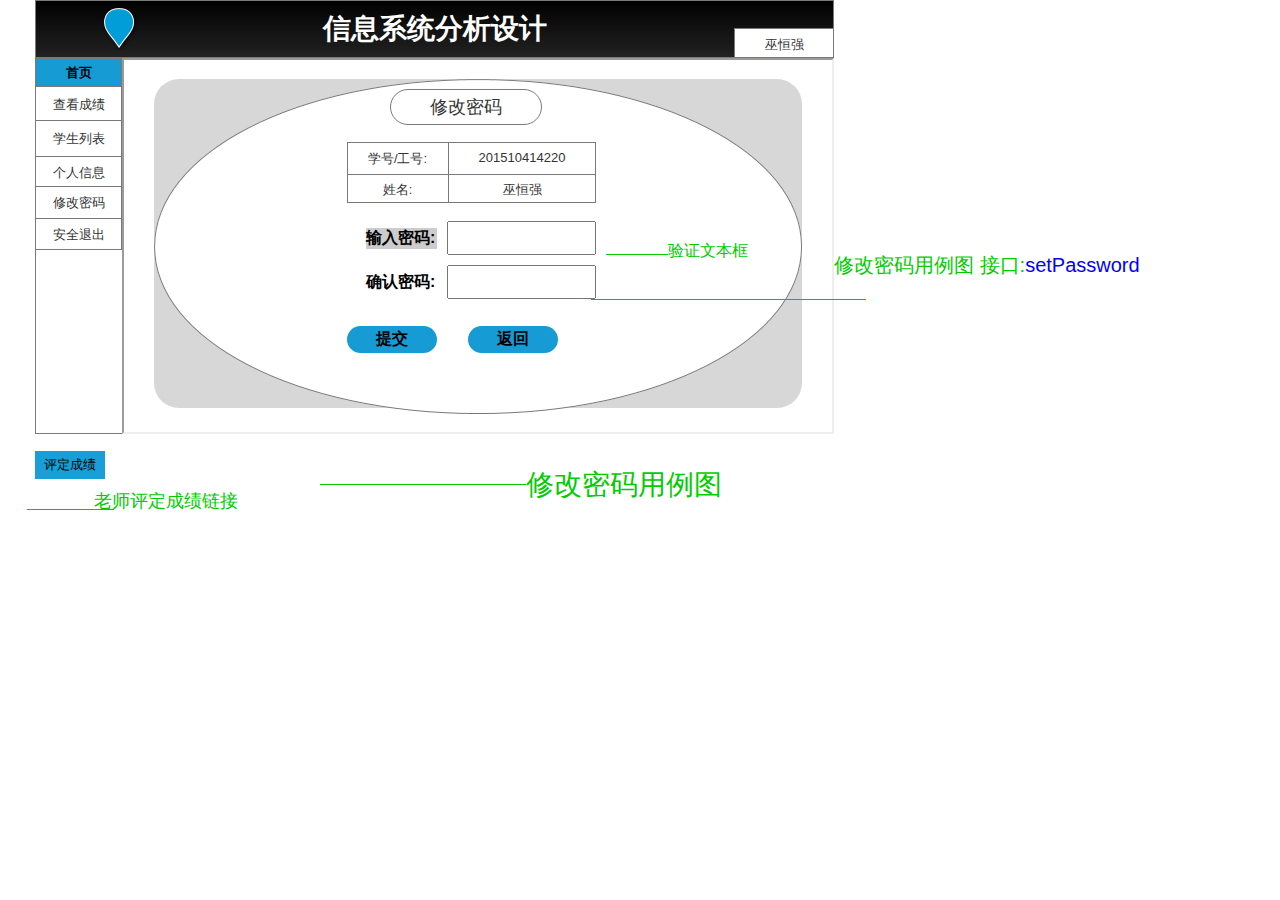
<file: test6/ui/修改密码.html>
﻿<!DOCTYPE html>
<html>
  <head>
    <title>修改密码</title>
    <meta http-equiv="X-UA-Compatible" content="IE=edge"/>
    <meta http-equiv="content-type" content="text/html; charset=utf-8"/>
    <meta name="apple-mobile-web-app-capable" content="yes"/>
    <link href="resources/css/jquery-ui-themes.css" type="text/css" rel="stylesheet"/>
    <link href="resources/css/axure_rp_page.css" type="text/css" rel="stylesheet"/>
    <link href="data/styles.css" type="text/css" rel="stylesheet"/>
    <link href="files/修改密码/styles.css" type="text/css" rel="stylesheet"/>
    <script src="resources/scripts/jquery-1.7.1.min.js"></script>
    <script src="resources/scripts/jquery-ui-1.8.10.custom.min.js"></script>
    <script src="resources/scripts/prototypePre.js"></script>
    <script src="data/document.js"></script>
    <script src="resources/scripts/prototypePost.js"></script>
    <script src="files/修改密码/data.js"></script>
    <script type="text/javascript">
      $axure.utils.getTransparentGifPath = function() { return 'resources/images/transparent.gif'; };
      $axure.utils.getOtherPath = function() { return 'resources/Other.html'; };
      $axure.utils.getReloadPath = function() { return 'resources/reload.html'; };
    </script>
  </head>
  <body>
    <div id="base" class="">

      <!-- Unnamed (矩形) -->
      <div id="u547" class="ax_default box_1">
        <div id="u547_div" class=""></div>
        <!-- Unnamed () -->
        <div id="u548" class="text" style="display:none; visibility: hidden">
          <p><span></span></p>
        </div>
      </div>

      <!-- Unnamed (矩形) -->
      <div id="u549" class="ax_default box_1">
        <img id="u549_img" class="img " src="images/index/u30.png"/>
        <!-- Unnamed () -->
        <div id="u550" class="text">
          <p><span>信息系统分析设计</span></p>
        </div>
      </div>

      <!-- Unnamed (内联框架) -->
      <div id="u551" class="ax_default">
        <iframe id="u551_input" scrolling="auto" frameborder="1" webkitallowfullscreen mozallowfullscreen allowfullscreen></iframe>
      </div>

      <!-- Unnamed (菜单) -->
      <div id="u552" class="ax_default">
        <img id="u552_menu" class="img " src="images/index/u33_menu.png" alt="u552_menu"/>

        <!-- Unnamed (表格) -->
        <div id="u553" class="ax_default">

          <!-- Unnamed (Menu Item) -->
          <div id="u554" class="ax_default menu_item">
            <img id="u554_img" class="img " src="images/index/u35.png"/>
            <!-- Unnamed () -->
            <div id="u555" class="text">
              <p><span>首页</span></p>
            </div>
          </div>

          <!-- Unnamed (Menu Item) -->
          <div id="u556" class="ax_default menu_item">
            <img id="u556_img" class="img " src="images/index/u37.png"/>
            <!-- Unnamed () -->
            <div id="u557" class="text">
              <p><span>查看成绩</span></p>
            </div>
          </div>

          <!-- Unnamed (Menu Item) -->
          <div id="u558" class="ax_default menu_item">
            <img id="u558_img" class="img " src="images/index/u39.png"/>
            <!-- Unnamed () -->
            <div id="u559" class="text">
              <p><span>学生列表</span></p>
            </div>
          </div>

          <!-- Unnamed (Menu Item) -->
          <div id="u560" class="ax_default menu_item">
            <img id="u560_img" class="img " src="images/index/u41.png"/>
            <!-- Unnamed () -->
            <div id="u561" class="text">
              <p><span>个人信息</span></p>
            </div>
          </div>

          <!-- Unnamed (Menu Item) -->
          <div id="u562" class="ax_default menu_item">
            <img id="u562_img" class="img " src="images/index/u43.png"/>
            <!-- Unnamed () -->
            <div id="u563" class="text">
              <p><span>修改密码</span></p>
            </div>
          </div>

          <!-- Unnamed (Menu Item) -->
          <div id="u564" class="ax_default menu_item">
            <img id="u564_img" class="img " src="images/index/u45.png"/>
            <!-- Unnamed () -->
            <div id="u565" class="text">
              <p><span>安全退出</span></p>
            </div>
          </div>
        </div>
      </div>

      <!-- Unnamed (正水滴形) -->
      <div id="u566" class="ax_default marker">
        <img id="u566_img" class="img " src="images/login/u4.png"/>
        <!-- Unnamed () -->
        <div id="u567" class="text" style="display:none; visibility: hidden">
          <p><span></span></p>
        </div>
      </div>

      <!-- Unnamed (矩形) -->
      <div id="u568" class="ax_default box_3">
        <div id="u568_div" class=""></div>
        <!-- Unnamed () -->
        <div id="u569" class="text" style="display:none; visibility: hidden">
          <p><span></span></p>
        </div>
      </div>

      <!-- Unnamed (椭圆形) -->
      <div id="u570" class="ax_default ellipse">
        <img id="u570_img" class="img " src="images/修改密码/u570.png"/>
        <!-- Unnamed () -->
        <div id="u571" class="text" style="display:none; visibility: hidden">
          <p><span></span></p>
        </div>
      </div>

      <!-- Unnamed (表格) -->
      <div id="u572" class="ax_default">

        <!-- Unnamed (单元格) -->
        <div id="u573" class="ax_default table_cell">
          <img id="u573_img" class="img " src="images/修改密码/u573.png"/>
          <!-- Unnamed () -->
          <div id="u574" class="text">
            <p><span>学号/工号:</span></p>
          </div>
        </div>

        <!-- Unnamed (单元格) -->
        <div id="u575" class="ax_default table_cell">
          <img id="u575_img" class="img " src="images/修改密码/u575.png"/>
          <!-- Unnamed () -->
          <div id="u576" class="text">
            <p><span>201510414220</span></p>
          </div>
        </div>

        <!-- Unnamed (单元格) -->
        <div id="u577" class="ax_default table_cell">
          <img id="u577_img" class="img " src="images/修改密码/u577.png"/>
          <!-- Unnamed () -->
          <div id="u578" class="text">
            <p><span>姓名:</span></p>
          </div>
        </div>

        <!-- Unnamed (单元格) -->
        <div id="u579" class="ax_default table_cell">
          <img id="u579_img" class="img " src="images/修改密码/u579.png"/>
          <!-- Unnamed () -->
          <div id="u580" class="text">
            <p><span>巫恒强</span></p>
          </div>
        </div>
      </div>

      <!-- Unnamed (矩形) -->
      <div id="u581" class="ax_default box_1">
        <div id="u581_div" class=""></div>
        <!-- Unnamed () -->
        <div id="u582" class="text">
          <p><span>修改密码</span></p>
        </div>
      </div>

      <!-- Unnamed (文本框) -->
      <div id="u583" class="ax_default text_field">
        <input id="u583_input" type="text" value=""/>
      </div>

      <!-- Unnamed (矩形) -->
      <div id="u584" class="ax_default label">
        <div id="u584_div" class=""></div>
        <!-- Unnamed () -->
        <div id="u585" class="text">
          <p><span>输入密码:</span></p>
        </div>
      </div>

      <!-- Unnamed (矩形) -->
      <div id="u586" class="ax_default label">
        <div id="u586_div" class=""></div>
        <!-- Unnamed () -->
        <div id="u587" class="text">
          <p><span>确认密码:</span></p>
        </div>
      </div>

      <!-- Unnamed (文本框) -->
      <div id="u588" class="ax_default text_field">
        <input id="u588_input" type="text" value=""/>
      </div>

      <!-- Unnamed (矩形) -->
      <div id="u589" class="ax_default primary_button">
        <div id="u589_div" class=""></div>
        <!-- Unnamed () -->
        <div id="u590" class="text">
          <p><span>提交</span></p>
        </div>
      </div>

      <!-- Unnamed (矩形) -->
      <div id="u591" class="ax_default primary_button">
        <div id="u591_div" class=""></div>
        <!-- Unnamed () -->
        <div id="u592" class="text">
          <p><span>返回</span></p>
        </div>
      </div>

      <!-- Unnamed (矩形) -->
      <div id="u593" class="ax_default label">
        <div id="u593_div" class=""></div>
        <!-- Unnamed () -->
        <div id="u594" class="text">
          <p><span>修改密码用例图</span></p>
        </div>
      </div>

      <!-- Unnamed (矩形) -->
      <div id="u595" class="ax_default label">
        <div id="u595_div" class=""></div>
        <!-- Unnamed () -->
        <div id="u596" class="text">
          <p><span>验证文本框</span></p>
        </div>
      </div>

      <!-- Unnamed (水平线) -->
      <div id="u597" class="ax_default line">
        <img id="u597_img" class="img " src="images/个人信息/u522.png"/>
        <!-- Unnamed () -->
        <div id="u598" class="text" style="display:none; visibility: hidden">
          <p><span></span></p>
        </div>
      </div>

      <!-- Unnamed (菜单) -->
      <div id="u599" class="ax_default">
        <img id="u599_menu" class="img " src="images/index/u64_menu.png" alt="u599_menu"/>

        <!-- Unnamed (表格) -->
        <div id="u600" class="ax_default">

          <!-- Unnamed (Menu Item) -->
          <div id="u601" class="ax_default menu_item">
            <img id="u601_img" class="img " src="images/index/u62.png"/>
            <!-- Unnamed () -->
            <div id="u602" class="text">
              <p><span>巫恒强</span></p>
            </div>
          </div>
        </div>

        <!-- Unnamed (菜单) -->
        <div id="u603" class="ax_default sub_menu">
          <img id="u603_menu" class="img " src="images/index/u68_menu.png" alt="u603_menu"/>

          <!-- Unnamed (表格) -->
          <div id="u604" class="ax_default">

            <!-- Unnamed (Menu Item) -->
            <div id="u605" class="ax_default menu_item">
              <img id="u605_img" class="img " src="images/index/u70.png"/>
              <!-- Unnamed () -->
              <div id="u606" class="text">
                <p><span>个人信息</span></p>
              </div>
            </div>

            <!-- Unnamed (Menu Item) -->
            <div id="u607" class="ax_default menu_item">
              <img id="u607_img" class="img " src="images/index/u62.png"/>
              <!-- Unnamed () -->
              <div id="u608" class="text">
                <p><span>安全退出</span></p>
              </div>
            </div>
          </div>
        </div>
      </div>

      <!-- Unnamed (水平线) -->
      <div id="u609" class="ax_default line">
        <img id="u609_img" class="img " src="images/login/u26.png"/>
        <!-- Unnamed () -->
        <div id="u610" class="text" style="display:none; visibility: hidden">
          <p><span></span></p>
        </div>
      </div>

      <!-- Unnamed (水平线) -->
      <div id="u611" class="ax_default line">
        <img id="u611_img" class="img " src="images/学生列表/u457.png"/>
        <!-- Unnamed () -->
        <div id="u612" class="text" style="display:none; visibility: hidden">
          <p><span></span></p>
        </div>
      </div>

      <!-- Unnamed (矩形) -->
      <div id="u613" class="ax_default label">
        <div id="u613_div" class=""></div>
        <!-- Unnamed () -->
        <div id="u614" class="text">
          <p><span style="color:#00CC00;">修改密码用例图 接口:</span><a id="u615" class="link"><span style="color:#0000FF;">setPassword</span></a></p>
        </div>
      </div>

      <!-- Unnamed (矩形) -->
      <div id="u616" class="ax_default link_button">
        <div id="u616_div" class=""></div>
        <!-- Unnamed () -->
        <div id="u617" class="text">
          <p><span>评定成绩</span></p>
        </div>
      </div>

      <!-- Unnamed (矩形) -->
      <div id="u618" class="ax_default label">
        <div id="u618_div" class=""></div>
        <!-- Unnamed () -->
        <div id="u619" class="text">
          <p><span>老师评定成绩链接</span></p>
        </div>
      </div>

      <!-- Unnamed (水平线) -->
      <div id="u620" class="ax_default line">
        <img id="u620_img" class="img " src="images/index/u82.png"/>
        <!-- Unnamed () -->
        <div id="u621" class="text" style="display:none; visibility: hidden">
          <p><span></span></p>
        </div>
      </div>
    </div>
  </body>
</html>
</file>
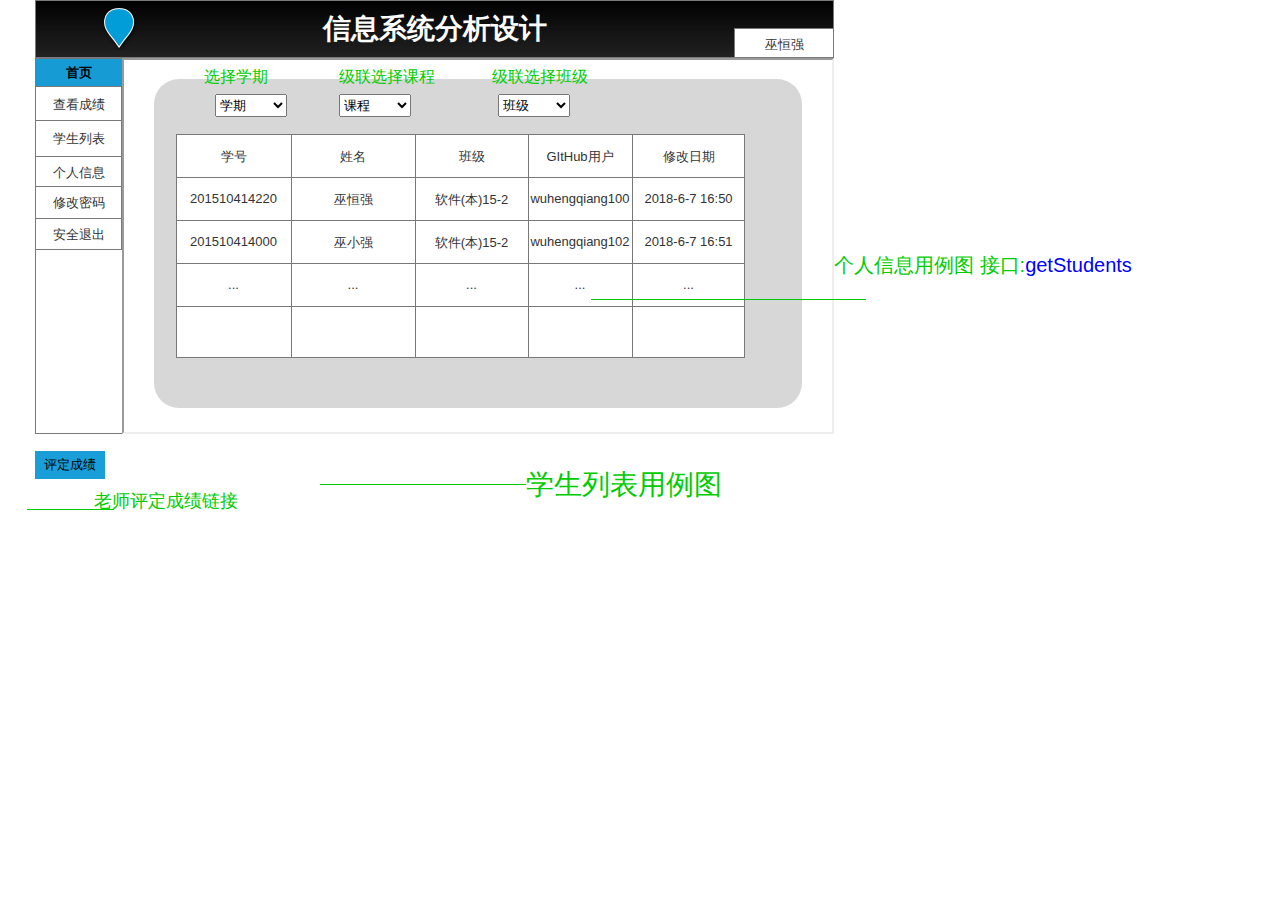
<file: test6/ui/学生列表.html>
﻿<!DOCTYPE html>
<html>
  <head>
    <title>学生列表</title>
    <meta http-equiv="X-UA-Compatible" content="IE=edge"/>
    <meta http-equiv="content-type" content="text/html; charset=utf-8"/>
    <meta name="apple-mobile-web-app-capable" content="yes"/>
    <link href="resources/css/jquery-ui-themes.css" type="text/css" rel="stylesheet"/>
    <link href="resources/css/axure_rp_page.css" type="text/css" rel="stylesheet"/>
    <link href="data/styles.css" type="text/css" rel="stylesheet"/>
    <link href="files/学生列表/styles.css" type="text/css" rel="stylesheet"/>
    <script src="resources/scripts/jquery-1.7.1.min.js"></script>
    <script src="resources/scripts/jquery-ui-1.8.10.custom.min.js"></script>
    <script src="resources/scripts/prototypePre.js"></script>
    <script src="data/document.js"></script>
    <script src="resources/scripts/prototypePost.js"></script>
    <script src="files/学生列表/data.js"></script>
    <script type="text/javascript">
      $axure.utils.getTransparentGifPath = function() { return 'resources/images/transparent.gif'; };
      $axure.utils.getOtherPath = function() { return 'resources/Other.html'; };
      $axure.utils.getReloadPath = function() { return 'resources/reload.html'; };
    </script>
  </head>
  <body>
    <div id="base" class="">

      <!-- Unnamed (矩形) -->
      <div id="u360" class="ax_default box_1">
        <div id="u360_div" class=""></div>
        <!-- Unnamed () -->
        <div id="u361" class="text" style="display:none; visibility: hidden">
          <p><span></span></p>
        </div>
      </div>

      <!-- Unnamed (矩形) -->
      <div id="u362" class="ax_default box_1">
        <img id="u362_img" class="img " src="images/index/u30.png"/>
        <!-- Unnamed () -->
        <div id="u363" class="text">
          <p><span>信息系统分析设计</span></p>
        </div>
      </div>

      <!-- Unnamed (内联框架) -->
      <div id="u364" class="ax_default">
        <iframe id="u364_input" scrolling="auto" frameborder="1" webkitallowfullscreen mozallowfullscreen allowfullscreen></iframe>
      </div>

      <!-- Unnamed (菜单) -->
      <div id="u365" class="ax_default">
        <img id="u365_menu" class="img " src="images/index/u33_menu.png" alt="u365_menu"/>

        <!-- Unnamed (表格) -->
        <div id="u366" class="ax_default">

          <!-- Unnamed (Menu Item) -->
          <div id="u367" class="ax_default menu_item">
            <img id="u367_img" class="img " src="images/index/u35.png"/>
            <!-- Unnamed () -->
            <div id="u368" class="text">
              <p><span>首页</span></p>
            </div>
          </div>

          <!-- Unnamed (Menu Item) -->
          <div id="u369" class="ax_default menu_item">
            <img id="u369_img" class="img " src="images/index/u37.png"/>
            <!-- Unnamed () -->
            <div id="u370" class="text">
              <p><span>查看成绩</span></p>
            </div>
          </div>

          <!-- Unnamed (Menu Item) -->
          <div id="u371" class="ax_default menu_item">
            <img id="u371_img" class="img " src="images/index/u39.png"/>
            <!-- Unnamed () -->
            <div id="u372" class="text">
              <p><span>学生列表</span></p>
            </div>
          </div>

          <!-- Unnamed (Menu Item) -->
          <div id="u373" class="ax_default menu_item">
            <img id="u373_img" class="img " src="images/index/u41.png"/>
            <!-- Unnamed () -->
            <div id="u374" class="text">
              <p><span>个人信息</span></p>
            </div>
          </div>

          <!-- Unnamed (Menu Item) -->
          <div id="u375" class="ax_default menu_item">
            <img id="u375_img" class="img " src="images/index/u43.png"/>
            <!-- Unnamed () -->
            <div id="u376" class="text">
              <p><span>修改密码</span></p>
            </div>
          </div>

          <!-- Unnamed (Menu Item) -->
          <div id="u377" class="ax_default menu_item">
            <img id="u377_img" class="img " src="images/index/u45.png"/>
            <!-- Unnamed () -->
            <div id="u378" class="text">
              <p><span>安全退出</span></p>
            </div>
          </div>
        </div>
      </div>

      <!-- Unnamed (正水滴形) -->
      <div id="u379" class="ax_default marker">
        <img id="u379_img" class="img " src="images/login/u4.png"/>
        <!-- Unnamed () -->
        <div id="u380" class="text" style="display:none; visibility: hidden">
          <p><span></span></p>
        </div>
      </div>

      <!-- Unnamed (矩形) -->
      <div id="u381" class="ax_default box_3">
        <div id="u381_div" class=""></div>
        <!-- Unnamed () -->
        <div id="u382" class="text" style="display:none; visibility: hidden">
          <p><span></span></p>
        </div>
      </div>

      <!-- Unnamed (表格) -->
      <div id="u383" class="ax_default">

        <!-- Unnamed (单元格) -->
        <div id="u384" class="ax_default table_cell">
          <img id="u384_img" class="img " src="images/学生列表/u384.png"/>
          <!-- Unnamed () -->
          <div id="u385" class="text">
            <p><span>学号</span></p>
          </div>
        </div>

        <!-- Unnamed (单元格) -->
        <div id="u386" class="ax_default table_cell">
          <img id="u386_img" class="img " src="images/学生列表/u386.png"/>
          <!-- Unnamed () -->
          <div id="u387" class="text">
            <p><span>姓名</span></p>
          </div>
        </div>

        <!-- Unnamed (单元格) -->
        <div id="u388" class="ax_default table_cell">
          <img id="u388_img" class="img " src="images/学生列表/u388.png"/>
          <!-- Unnamed () -->
          <div id="u389" class="text">
            <p><span>班级</span></p>
          </div>
        </div>

        <!-- Unnamed (单元格) -->
        <div id="u390" class="ax_default table_cell">
          <img id="u390_img" class="img " src="images/学生列表/u390.png"/>
          <!-- Unnamed () -->
          <div id="u391" class="text">
            <p><span>GItHub用户</span></p>
          </div>
        </div>

        <!-- Unnamed (单元格) -->
        <div id="u392" class="ax_default table_cell">
          <img id="u392_img" class="img " src="images/学生列表/u392.png"/>
          <!-- Unnamed () -->
          <div id="u393" class="text">
            <p><span>修改日期</span></p>
          </div>
        </div>

        <!-- Unnamed (单元格) -->
        <div id="u394" class="ax_default table_cell">
          <img id="u394_img" class="img " src="images/学生列表/u384.png"/>
          <!-- Unnamed () -->
          <div id="u395" class="text">
            <p><span>201510414220</span></p>
          </div>
        </div>

        <!-- Unnamed (单元格) -->
        <div id="u396" class="ax_default table_cell">
          <img id="u396_img" class="img " src="images/学生列表/u386.png"/>
          <!-- Unnamed () -->
          <div id="u397" class="text">
            <p><span>巫恒强</span></p>
          </div>
        </div>

        <!-- Unnamed (单元格) -->
        <div id="u398" class="ax_default table_cell">
          <img id="u398_img" class="img " src="images/学生列表/u388.png"/>
          <!-- Unnamed () -->
          <div id="u399" class="text">
            <p><span>软件(本)15-2</span></p>
          </div>
        </div>

        <!-- Unnamed (单元格) -->
        <div id="u400" class="ax_default table_cell">
          <img id="u400_img" class="img " src="images/学生列表/u390.png"/>
          <!-- Unnamed () -->
          <div id="u401" class="text">
            <p><span>wuhengqiang100</span></p>
          </div>
        </div>

        <!-- Unnamed (单元格) -->
        <div id="u402" class="ax_default table_cell">
          <img id="u402_img" class="img " src="images/学生列表/u392.png"/>
          <!-- Unnamed () -->
          <div id="u403" class="text">
            <p><span>2018-6-7 16:50</span></p>
          </div>
        </div>

        <!-- Unnamed (单元格) -->
        <div id="u404" class="ax_default table_cell">
          <img id="u404_img" class="img " src="images/学生列表/u384.png"/>
          <!-- Unnamed () -->
          <div id="u405" class="text">
            <p><span>201510414000</span></p>
          </div>
        </div>

        <!-- Unnamed (单元格) -->
        <div id="u406" class="ax_default table_cell">
          <img id="u406_img" class="img " src="images/学生列表/u386.png"/>
          <!-- Unnamed () -->
          <div id="u407" class="text">
            <p><span>巫小强</span></p>
          </div>
        </div>

        <!-- Unnamed (单元格) -->
        <div id="u408" class="ax_default table_cell">
          <img id="u408_img" class="img " src="images/学生列表/u388.png"/>
          <!-- Unnamed () -->
          <div id="u409" class="text">
            <p><span>软件(本)15-2</span></p>
          </div>
        </div>

        <!-- Unnamed (单元格) -->
        <div id="u410" class="ax_default table_cell">
          <img id="u410_img" class="img " src="images/学生列表/u390.png"/>
          <!-- Unnamed () -->
          <div id="u411" class="text">
            <p><span>wuhengqiang102</span></p>
          </div>
        </div>

        <!-- Unnamed (单元格) -->
        <div id="u412" class="ax_default table_cell">
          <img id="u412_img" class="img " src="images/学生列表/u392.png"/>
          <!-- Unnamed () -->
          <div id="u413" class="text">
            <p><span>2018-6-7 16:51</span></p>
          </div>
        </div>

        <!-- Unnamed (单元格) -->
        <div id="u414" class="ax_default table_cell">
          <img id="u414_img" class="img " src="images/学生列表/u384.png"/>
          <!-- Unnamed () -->
          <div id="u415" class="text">
            <p><span>...</span></p>
          </div>
        </div>

        <!-- Unnamed (单元格) -->
        <div id="u416" class="ax_default table_cell">
          <img id="u416_img" class="img " src="images/学生列表/u386.png"/>
          <!-- Unnamed () -->
          <div id="u417" class="text">
            <p><span>...</span></p>
          </div>
        </div>

        <!-- Unnamed (单元格) -->
        <div id="u418" class="ax_default table_cell">
          <img id="u418_img" class="img " src="images/学生列表/u388.png"/>
          <!-- Unnamed () -->
          <div id="u419" class="text">
            <p><span>...</span></p>
          </div>
        </div>

        <!-- Unnamed (单元格) -->
        <div id="u420" class="ax_default table_cell">
          <img id="u420_img" class="img " src="images/学生列表/u390.png"/>
          <!-- Unnamed () -->
          <div id="u421" class="text">
            <p><span>...</span></p>
          </div>
        </div>

        <!-- Unnamed (单元格) -->
        <div id="u422" class="ax_default table_cell">
          <img id="u422_img" class="img " src="images/学生列表/u392.png"/>
          <!-- Unnamed () -->
          <div id="u423" class="text">
            <p><span>...</span></p>
          </div>
        </div>

        <!-- Unnamed (单元格) -->
        <div id="u424" class="ax_default table_cell">
          <img id="u424_img" class="img " src="images/学生列表/u424.png"/>
          <!-- Unnamed () -->
          <div id="u425" class="text" style="display:none; visibility: hidden">
            <p><span></span></p>
          </div>
        </div>

        <!-- Unnamed (单元格) -->
        <div id="u426" class="ax_default table_cell">
          <img id="u426_img" class="img " src="images/学生列表/u426.png"/>
          <!-- Unnamed () -->
          <div id="u427" class="text" style="display:none; visibility: hidden">
            <p><span></span></p>
          </div>
        </div>

        <!-- Unnamed (单元格) -->
        <div id="u428" class="ax_default table_cell">
          <img id="u428_img" class="img " src="images/学生列表/u428.png"/>
          <!-- Unnamed () -->
          <div id="u429" class="text" style="display:none; visibility: hidden">
            <p><span></span></p>
          </div>
        </div>

        <!-- Unnamed (单元格) -->
        <div id="u430" class="ax_default table_cell">
          <img id="u430_img" class="img " src="images/学生列表/u430.png"/>
          <!-- Unnamed () -->
          <div id="u431" class="text" style="display:none; visibility: hidden">
            <p><span></span></p>
          </div>
        </div>

        <!-- Unnamed (单元格) -->
        <div id="u432" class="ax_default table_cell">
          <img id="u432_img" class="img " src="images/学生列表/u432.png"/>
          <!-- Unnamed () -->
          <div id="u433" class="text" style="display:none; visibility: hidden">
            <p><span></span></p>
          </div>
        </div>
      </div>

      <!-- Unnamed (下拉列表框) -->
      <div id="u434" class="ax_default droplist">
        <select id="u434_input">
          <option selected value="学期">学期</option>
          <option value="大三上">大三上</option>
          <option value="大三下">大三下</option>
          <option value="大二上">大二上</option>
          <option value="大二下">大二下</option>
          <option value="大一上">大一上</option>
          <option value="大一下">大一下</option>
        </select>
      </div>

      <!-- Unnamed (下拉列表框) -->
      <div id="u435" class="ax_default droplist">
        <select id="u435_input">
          <option selected value="课程">课程</option>
          <option value="信息系统分析与设计">信息系统分析与设计</option>
          <option value="python">python</option>
          <option value="javaEE">javaEE</option>
          <option value="android">android</option>
        </select>
      </div>

      <!-- Unnamed (矩形) -->
      <div id="u436" class="ax_default label">
        <div id="u436_div" class=""></div>
        <!-- Unnamed () -->
        <div id="u437" class="text">
          <p><span>选择学期</span></p>
        </div>
      </div>

      <!-- Unnamed (矩形) -->
      <div id="u438" class="ax_default label">
        <div id="u438_div" class=""></div>
        <!-- Unnamed () -->
        <div id="u439" class="text">
          <p><span>级联选择课程</span></p>
        </div>
      </div>

      <!-- Unnamed (下拉列表框) -->
      <div id="u440" class="ax_default droplist">
        <select id="u440_input">
          <option selected value="班级">班级</option>
          <option value="软件(本)15-1">软件(本)15-1</option>
          <option value="软件(本)15-2">软件(本)15-2</option>
          <option value="软件(本)15-3">软件(本)15-3</option>
          <option value="软件(本)15-4">软件(本)15-4</option>
        </select>
      </div>

      <!-- Unnamed (矩形) -->
      <div id="u441" class="ax_default label">
        <div id="u441_div" class=""></div>
        <!-- Unnamed () -->
        <div id="u442" class="text">
          <p><span>级联选择班级</span></p><p><span><br></span></p>
        </div>
      </div>

      <!-- Unnamed (矩形) -->
      <div id="u443" class="ax_default label">
        <div id="u443_div" class=""></div>
        <!-- Unnamed () -->
        <div id="u444" class="text">
          <p><span>学生列表用例图</span></p>
        </div>
      </div>

      <!-- Unnamed (菜单) -->
      <div id="u445" class="ax_default">
        <img id="u445_menu" class="img " src="images/index/u64_menu.png" alt="u445_menu"/>

        <!-- Unnamed (表格) -->
        <div id="u446" class="ax_default">

          <!-- Unnamed (Menu Item) -->
          <div id="u447" class="ax_default menu_item">
            <img id="u447_img" class="img " src="images/index/u62.png"/>
            <!-- Unnamed () -->
            <div id="u448" class="text">
              <p><span>巫恒强</span></p>
            </div>
          </div>
        </div>

        <!-- Unnamed (菜单) -->
        <div id="u449" class="ax_default sub_menu">
          <img id="u449_menu" class="img " src="images/index/u68_menu.png" alt="u449_menu"/>

          <!-- Unnamed (表格) -->
          <div id="u450" class="ax_default">

            <!-- Unnamed (Menu Item) -->
            <div id="u451" class="ax_default menu_item">
              <img id="u451_img" class="img " src="images/index/u70.png"/>
              <!-- Unnamed () -->
              <div id="u452" class="text">
                <p><span>个人信息</span></p>
              </div>
            </div>

            <!-- Unnamed (Menu Item) -->
            <div id="u453" class="ax_default menu_item">
              <img id="u453_img" class="img " src="images/index/u62.png"/>
              <!-- Unnamed () -->
              <div id="u454" class="text">
                <p><span>安全退出</span></p>
              </div>
            </div>
          </div>
        </div>
      </div>

      <!-- Unnamed (水平线) -->
      <div id="u455" class="ax_default line">
        <img id="u455_img" class="img " src="images/login/u26.png"/>
        <!-- Unnamed () -->
        <div id="u456" class="text" style="display:none; visibility: hidden">
          <p><span></span></p>
        </div>
      </div>

      <!-- Unnamed (水平线) -->
      <div id="u457" class="ax_default line">
        <img id="u457_img" class="img " src="images/学生列表/u457.png"/>
        <!-- Unnamed () -->
        <div id="u458" class="text" style="display:none; visibility: hidden">
          <p><span></span></p>
        </div>
      </div>

      <!-- Unnamed (矩形) -->
      <div id="u459" class="ax_default label">
        <div id="u459_div" class=""></div>
        <!-- Unnamed () -->
        <div id="u460" class="text">
          <p><span style="color:#00CC00;">个人信息用例图 接口:</span><a id="u461" class="link"><span style="color:#0000FF;">getStudents</span></a></p>
        </div>
      </div>

      <!-- Unnamed (矩形) -->
      <div id="u462" class="ax_default link_button">
        <div id="u462_div" class=""></div>
        <!-- Unnamed () -->
        <div id="u463" class="text">
          <p><span>评定成绩</span></p>
        </div>
      </div>

      <!-- Unnamed (矩形) -->
      <div id="u464" class="ax_default label">
        <div id="u464_div" class=""></div>
        <!-- Unnamed () -->
        <div id="u465" class="text">
          <p><span>老师评定成绩链接</span></p>
        </div>
      </div>

      <!-- Unnamed (水平线) -->
      <div id="u466" class="ax_default line">
        <img id="u466_img" class="img " src="images/index/u82.png"/>
        <!-- Unnamed () -->
        <div id="u467" class="text" style="display:none; visibility: hidden">
          <p><span></span></p>
        </div>
      </div>
    </div>
  </body>
</html>
</file>
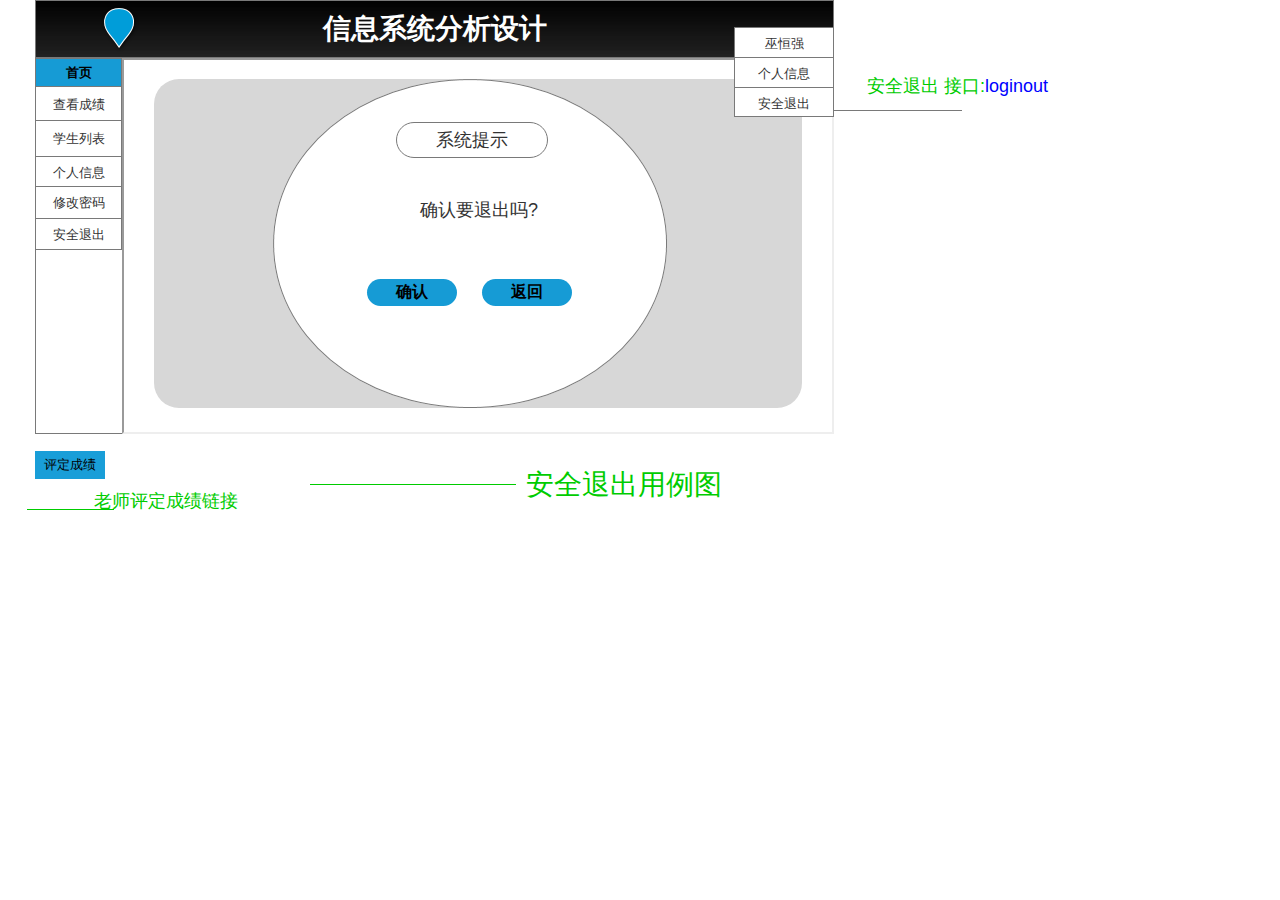
<file: test6/ui/安全退出.html>
﻿<!DOCTYPE html>
<html>
  <head>
    <title>安全退出</title>
    <meta http-equiv="X-UA-Compatible" content="IE=edge"/>
    <meta http-equiv="content-type" content="text/html; charset=utf-8"/>
    <meta name="apple-mobile-web-app-capable" content="yes"/>
    <link href="resources/css/jquery-ui-themes.css" type="text/css" rel="stylesheet"/>
    <link href="resources/css/axure_rp_page.css" type="text/css" rel="stylesheet"/>
    <link href="data/styles.css" type="text/css" rel="stylesheet"/>
    <link href="files/安全退出/styles.css" type="text/css" rel="stylesheet"/>
    <script src="resources/scripts/jquery-1.7.1.min.js"></script>
    <script src="resources/scripts/jquery-ui-1.8.10.custom.min.js"></script>
    <script src="resources/scripts/prototypePre.js"></script>
    <script src="data/document.js"></script>
    <script src="resources/scripts/prototypePost.js"></script>
    <script src="files/安全退出/data.js"></script>
    <script type="text/javascript">
      $axure.utils.getTransparentGifPath = function() { return 'resources/images/transparent.gif'; };
      $axure.utils.getOtherPath = function() { return 'resources/Other.html'; };
      $axure.utils.getReloadPath = function() { return 'resources/reload.html'; };
    </script>
  </head>
  <body>
    <div id="base" class="">

      <!-- Unnamed (矩形) -->
      <div id="u622" class="ax_default box_1">
        <div id="u622_div" class=""></div>
        <!-- Unnamed () -->
        <div id="u623" class="text" style="display:none; visibility: hidden">
          <p><span></span></p>
        </div>
      </div>

      <!-- Unnamed (矩形) -->
      <div id="u624" class="ax_default box_1">
        <img id="u624_img" class="img " src="images/index/u30.png"/>
        <!-- Unnamed () -->
        <div id="u625" class="text">
          <p><span>信息系统分析设计</span></p>
        </div>
      </div>

      <!-- Unnamed (内联框架) -->
      <div id="u626" class="ax_default">
        <iframe id="u626_input" scrolling="auto" frameborder="1" webkitallowfullscreen mozallowfullscreen allowfullscreen></iframe>
      </div>

      <!-- Unnamed (菜单) -->
      <div id="u627" class="ax_default">
        <img id="u627_menu" class="img " src="images/index/u33_menu.png" alt="u627_menu"/>

        <!-- Unnamed (表格) -->
        <div id="u628" class="ax_default">

          <!-- Unnamed (Menu Item) -->
          <div id="u629" class="ax_default menu_item">
            <img id="u629_img" class="img " src="images/index/u35.png"/>
            <!-- Unnamed () -->
            <div id="u630" class="text">
              <p><span>首页</span></p>
            </div>
          </div>

          <!-- Unnamed (Menu Item) -->
          <div id="u631" class="ax_default menu_item">
            <img id="u631_img" class="img " src="images/index/u37.png"/>
            <!-- Unnamed () -->
            <div id="u632" class="text">
              <p><span>查看成绩</span></p>
            </div>
          </div>

          <!-- Unnamed (Menu Item) -->
          <div id="u633" class="ax_default menu_item">
            <img id="u633_img" class="img " src="images/index/u39.png"/>
            <!-- Unnamed () -->
            <div id="u634" class="text">
              <p><span>学生列表</span></p>
            </div>
          </div>

          <!-- Unnamed (Menu Item) -->
          <div id="u635" class="ax_default menu_item">
            <img id="u635_img" class="img " src="images/index/u41.png"/>
            <!-- Unnamed () -->
            <div id="u636" class="text">
              <p><span>个人信息</span></p>
            </div>
          </div>

          <!-- Unnamed (Menu Item) -->
          <div id="u637" class="ax_default menu_item">
            <img id="u637_img" class="img " src="images/index/u43.png"/>
            <!-- Unnamed () -->
            <div id="u638" class="text">
              <p><span>修改密码</span></p>
            </div>
          </div>

          <!-- Unnamed (Menu Item) -->
          <div id="u639" class="ax_default menu_item">
            <img id="u639_img" class="img " src="images/index/u45.png"/>
            <!-- Unnamed () -->
            <div id="u640" class="text">
              <p><span>安全退出</span></p>
            </div>
          </div>
        </div>
      </div>

      <!-- Unnamed (正水滴形) -->
      <div id="u641" class="ax_default marker">
        <img id="u641_img" class="img " src="images/login/u4.png"/>
        <!-- Unnamed () -->
        <div id="u642" class="text" style="display:none; visibility: hidden">
          <p><span></span></p>
        </div>
      </div>

      <!-- Unnamed (矩形) -->
      <div id="u643" class="ax_default box_3">
        <div id="u643_div" class=""></div>
        <!-- Unnamed () -->
        <div id="u644" class="text" style="display:none; visibility: hidden">
          <p><span></span></p>
        </div>
      </div>

      <!-- Unnamed (椭圆形) -->
      <div id="u645" class="ax_default ellipse">
        <img id="u645_img" class="img " src="images/安全退出/u645.png"/>
        <!-- Unnamed () -->
        <div id="u646" class="text" style="display:none; visibility: hidden">
          <p><span></span></p>
        </div>
      </div>

      <!-- Unnamed (矩形) -->
      <div id="u647" class="ax_default box_1">
        <div id="u647_div" class=""></div>
        <!-- Unnamed () -->
        <div id="u648" class="text">
          <p><span>系统提示</span></p>
        </div>
      </div>

      <!-- Unnamed (矩形) -->
      <div id="u649" class="ax_default primary_button">
        <div id="u649_div" class=""></div>
        <!-- Unnamed () -->
        <div id="u650" class="text">
          <p><span>确认</span></p>
        </div>
      </div>

      <!-- Unnamed (矩形) -->
      <div id="u651" class="ax_default primary_button">
        <div id="u651_div" class=""></div>
        <!-- Unnamed () -->
        <div id="u652" class="text">
          <p><span>返回</span></p>
        </div>
      </div>

      <!-- Unnamed (矩形) -->
      <div id="u653" class="ax_default label">
        <div id="u653_div" class=""></div>
        <!-- Unnamed () -->
        <div id="u654" class="text">
          <p><span>确认要退出吗?</span></p>
        </div>
      </div>

      <!-- Unnamed (矩形) -->
      <div id="u655" class="ax_default label">
        <div id="u655_div" class=""></div>
        <!-- Unnamed () -->
        <div id="u656" class="text">
          <p><span>安全退出用例图</span></p>
        </div>
      </div>

      <!-- Unnamed (水平线) -->
      <div id="u657" class="ax_default line">
        <img id="u657_img" class="img " src="images/login/u26.png"/>
        <!-- Unnamed () -->
        <div id="u658" class="text" style="display:none; visibility: hidden">
          <p><span></span></p>
        </div>
      </div>

      <!-- Unnamed (水平线) -->
      <div id="u659" class="ax_default line">
        <img id="u659_img" class="img " src="images/评定成绩/u213.png"/>
        <!-- Unnamed () -->
        <div id="u660" class="text" style="display:none; visibility: hidden">
          <p><span></span></p>
        </div>
      </div>

      <!-- Unnamed (矩形) -->
      <div id="u661" class="ax_default label">
        <div id="u661_div" class=""></div>
        <!-- Unnamed () -->
        <div id="u662" class="text">
          <p><span style="color:#00CC00;">安全退出 接口:</span><a id="u663" class="link"><span style="color:#0000FF;">loginout</span></a></p>
        </div>
      </div>

      <!-- Unnamed (矩形) -->
      <div id="u664" class="ax_default link_button">
        <div id="u664_div" class=""></div>
        <!-- Unnamed () -->
        <div id="u665" class="text">
          <p><span>评定成绩</span></p>
        </div>
      </div>

      <!-- Unnamed (矩形) -->
      <div id="u666" class="ax_default label">
        <div id="u666_div" class=""></div>
        <!-- Unnamed () -->
        <div id="u667" class="text">
          <p><span>老师评定成绩链接</span></p>
        </div>
      </div>

      <!-- Unnamed (水平线) -->
      <div id="u668" class="ax_default line">
        <img id="u668_img" class="img " src="images/index/u82.png"/>
        <!-- Unnamed () -->
        <div id="u669" class="text" style="display:none; visibility: hidden">
          <p><span></span></p>
        </div>
      </div>

      <!-- Unnamed (菜单) -->
      <div id="u670" class="ax_default">
        <img id="u670_menu" class="img " src="images/安全退出/u670_menu.png" alt="u670_menu"/>

        <!-- Unnamed (表格) -->
        <div id="u671" class="ax_default">

          <!-- Unnamed (Menu Item) -->
          <div id="u672" class="ax_default menu_item">
            <img id="u672_img" class="img " src="images/index/u70.png"/>
            <!-- Unnamed () -->
            <div id="u673" class="text">
              <p><span>巫恒强</span></p>
            </div>
          </div>

          <!-- Unnamed (Menu Item) -->
          <div id="u674" class="ax_default menu_item">
            <img id="u674_img" class="img " src="images/index/u70.png"/>
            <!-- Unnamed () -->
            <div id="u675" class="text">
              <p><span>个人信息</span></p>
            </div>
          </div>

          <!-- Unnamed (Menu Item) -->
          <div id="u676" class="ax_default menu_item">
            <img id="u676_img" class="img " src="images/index/u62.png"/>
            <!-- Unnamed () -->
            <div id="u677" class="text">
              <p><span>安全退出</span></p>
            </div>
          </div>
        </div>
      </div>
    </div>
  </body>
</html>
</file>
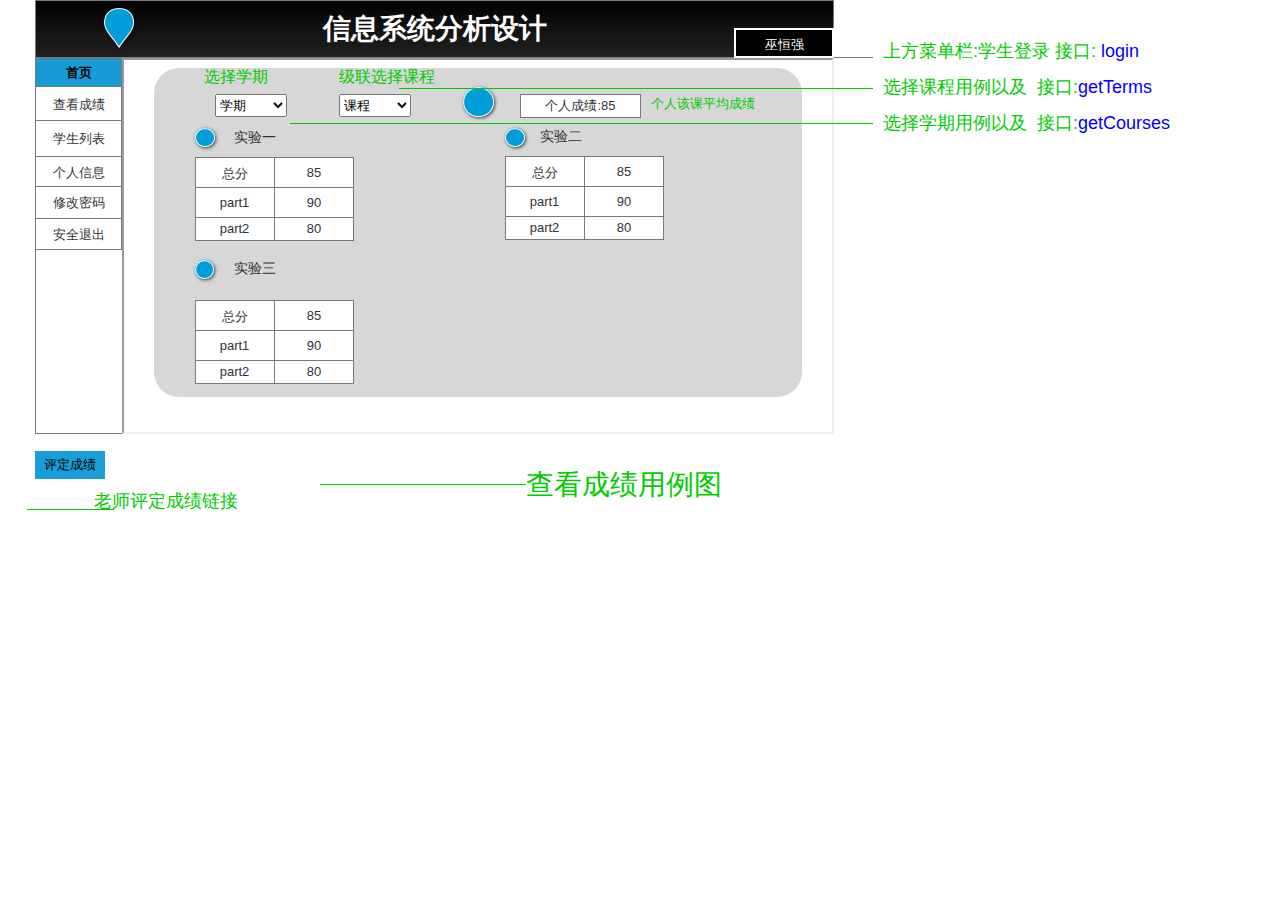
<file: test6/ui/查看成绩.html>
﻿<!DOCTYPE html>
<html>
  <head>
    <title>查看成绩</title>
    <meta http-equiv="X-UA-Compatible" content="IE=edge"/>
    <meta http-equiv="content-type" content="text/html; charset=utf-8"/>
    <meta name="apple-mobile-web-app-capable" content="yes"/>
    <link href="resources/css/jquery-ui-themes.css" type="text/css" rel="stylesheet"/>
    <link href="resources/css/axure_rp_page.css" type="text/css" rel="stylesheet"/>
    <link href="data/styles.css" type="text/css" rel="stylesheet"/>
    <link href="files/查看成绩/styles.css" type="text/css" rel="stylesheet"/>
    <script src="resources/scripts/jquery-1.7.1.min.js"></script>
    <script src="resources/scripts/jquery-ui-1.8.10.custom.min.js"></script>
    <script src="resources/scripts/prototypePre.js"></script>
    <script src="data/document.js"></script>
    <script src="resources/scripts/prototypePost.js"></script>
    <script src="files/查看成绩/data.js"></script>
    <script type="text/javascript">
      $axure.utils.getTransparentGifPath = function() { return 'resources/images/transparent.gif'; };
      $axure.utils.getOtherPath = function() { return 'resources/Other.html'; };
      $axure.utils.getReloadPath = function() { return 'resources/reload.html'; };
    </script>
  </head>
  <body>
    <div id="base" class="">

      <!-- Unnamed (矩形) -->
      <div id="u239" class="ax_default box_1">
        <div id="u239_div" class=""></div>
        <!-- Unnamed () -->
        <div id="u240" class="text" style="display:none; visibility: hidden">
          <p><span></span></p>
        </div>
      </div>

      <!-- Unnamed (矩形) -->
      <div id="u241" class="ax_default box_1">
        <img id="u241_img" class="img " src="images/index/u30.png"/>
        <!-- Unnamed () -->
        <div id="u242" class="text">
          <p><span>信息系统分析设计</span></p>
        </div>
      </div>

      <!-- Unnamed (内联框架) -->
      <div id="u243" class="ax_default">
        <iframe id="u243_input" scrolling="auto" frameborder="1" webkitallowfullscreen mozallowfullscreen allowfullscreen></iframe>
      </div>

      <!-- Unnamed (菜单) -->
      <div id="u244" class="ax_default">
        <img id="u244_menu" class="img " src="images/index/u33_menu.png" alt="u244_menu"/>

        <!-- Unnamed (表格) -->
        <div id="u245" class="ax_default">

          <!-- Unnamed (Menu Item) -->
          <div id="u246" class="ax_default menu_item">
            <img id="u246_img" class="img " src="images/index/u35.png"/>
            <!-- Unnamed () -->
            <div id="u247" class="text">
              <p><span>首页</span></p>
            </div>
          </div>

          <!-- Unnamed (Menu Item) -->
          <div id="u248" class="ax_default menu_item">
            <img id="u248_img" class="img " src="images/index/u37.png"/>
            <!-- Unnamed () -->
            <div id="u249" class="text">
              <p><span>查看成绩</span></p>
            </div>
          </div>

          <!-- Unnamed (Menu Item) -->
          <div id="u250" class="ax_default menu_item">
            <img id="u250_img" class="img " src="images/index/u39.png"/>
            <!-- Unnamed () -->
            <div id="u251" class="text">
              <p><span>学生列表</span></p>
            </div>
          </div>

          <!-- Unnamed (Menu Item) -->
          <div id="u252" class="ax_default menu_item">
            <img id="u252_img" class="img " src="images/index/u41.png"/>
            <!-- Unnamed () -->
            <div id="u253" class="text">
              <p><span>个人信息</span></p>
            </div>
          </div>

          <!-- Unnamed (Menu Item) -->
          <div id="u254" class="ax_default menu_item">
            <img id="u254_img" class="img " src="images/index/u43.png"/>
            <!-- Unnamed () -->
            <div id="u255" class="text">
              <p><span>修改密码</span></p>
            </div>
          </div>

          <!-- Unnamed (Menu Item) -->
          <div id="u256" class="ax_default menu_item">
            <img id="u256_img" class="img " src="images/index/u45.png"/>
            <!-- Unnamed () -->
            <div id="u257" class="text">
              <p><span>安全退出</span></p>
            </div>
          </div>
        </div>
      </div>

      <!-- Unnamed (正水滴形) -->
      <div id="u258" class="ax_default marker">
        <img id="u258_img" class="img " src="images/login/u4.png"/>
        <!-- Unnamed () -->
        <div id="u259" class="text" style="display:none; visibility: hidden">
          <p><span></span></p>
        </div>
      </div>

      <!-- Unnamed (矩形) -->
      <div id="u260" class="ax_default box_3">
        <div id="u260_div" class=""></div>
        <!-- Unnamed () -->
        <div id="u261" class="text" style="display:none; visibility: hidden">
          <p><span></span></p>
        </div>
      </div>

      <!-- Unnamed (下拉列表框) -->
      <div id="u262" class="ax_default droplist">
        <select id="u262_input">
          <option selected value="学期">学期</option>
          <option value="大三上">大三上</option>
          <option value="大三下">大三下</option>
          <option value="大二上">大二上</option>
          <option value="大二下">大二下</option>
          <option value="大一上">大一上</option>
          <option value="大一下">大一下</option>
        </select>
      </div>

      <!-- Unnamed (下拉列表框) -->
      <div id="u263" class="ax_default droplist">
        <select id="u263_input">
          <option selected value="课程">课程</option>
          <option value="信息系统分析与设计">信息系统分析与设计</option>
          <option value="python">python</option>
          <option value="javaEE">javaEE</option>
          <option value="android">android</option>
        </select>
      </div>

      <!-- Unnamed (表格) -->
      <div id="u264" class="ax_default">

        <!-- Unnamed (单元格) -->
        <div id="u265" class="ax_default table_cell">
          <img id="u265_img" class="img " src="images/评定成绩/u120.png"/>
          <!-- Unnamed () -->
          <div id="u266" class="text">
            <p><span>总分</span></p>
          </div>
        </div>

        <!-- Unnamed (单元格) -->
        <div id="u267" class="ax_default table_cell">
          <img id="u267_img" class="img " src="images/评定成绩/u122.png"/>
          <!-- Unnamed () -->
          <div id="u268" class="text">
            <p><span>85</span></p>
          </div>
        </div>

        <!-- Unnamed (单元格) -->
        <div id="u269" class="ax_default table_cell">
          <img id="u269_img" class="img " src="images/评定成绩/u120.png"/>
          <!-- Unnamed () -->
          <div id="u270" class="text">
            <p><span>part1</span></p>
          </div>
        </div>

        <!-- Unnamed (单元格) -->
        <div id="u271" class="ax_default table_cell">
          <img id="u271_img" class="img " src="images/评定成绩/u122.png"/>
          <!-- Unnamed () -->
          <div id="u272" class="text">
            <p><span>90</span></p>
          </div>
        </div>

        <!-- Unnamed (单元格) -->
        <div id="u273" class="ax_default table_cell">
          <img id="u273_img" class="img " src="images/评定成绩/u128.png"/>
          <!-- Unnamed () -->
          <div id="u274" class="text">
            <p><span>part2</span></p>
          </div>
        </div>

        <!-- Unnamed (单元格) -->
        <div id="u275" class="ax_default table_cell">
          <img id="u275_img" class="img " src="images/评定成绩/u130.png"/>
          <!-- Unnamed () -->
          <div id="u276" class="text">
            <p><span>80</span></p>
          </div>
        </div>
      </div>

      <!-- Unnamed (椭圆形) -->
      <div id="u277" class="ax_default marker">
        <img id="u277_img" class="img " src="images/评定成绩/u117.png"/>
        <!-- Unnamed () -->
        <div id="u278" class="text" style="display:none; visibility: hidden">
          <p><span></span></p>
        </div>
      </div>

      <!-- Unnamed (矩形) -->
      <div id="u279" class="ax_default label">
        <div id="u279_div" class=""></div>
        <!-- Unnamed () -->
        <div id="u280" class="text">
          <p><span>实验一</span></p>
        </div>
      </div>

      <!-- Unnamed (表格) -->
      <div id="u281" class="ax_default">

        <!-- Unnamed (单元格) -->
        <div id="u282" class="ax_default table_cell">
          <img id="u282_img" class="img " src="images/评定成绩/u120.png"/>
          <!-- Unnamed () -->
          <div id="u283" class="text">
            <p><span>总分</span></p>
          </div>
        </div>

        <!-- Unnamed (单元格) -->
        <div id="u284" class="ax_default table_cell">
          <img id="u284_img" class="img " src="images/评定成绩/u122.png"/>
          <!-- Unnamed () -->
          <div id="u285" class="text">
            <p><span>85</span></p>
          </div>
        </div>

        <!-- Unnamed (单元格) -->
        <div id="u286" class="ax_default table_cell">
          <img id="u286_img" class="img " src="images/评定成绩/u120.png"/>
          <!-- Unnamed () -->
          <div id="u287" class="text">
            <p><span>part1</span></p>
          </div>
        </div>

        <!-- Unnamed (单元格) -->
        <div id="u288" class="ax_default table_cell">
          <img id="u288_img" class="img " src="images/评定成绩/u122.png"/>
          <!-- Unnamed () -->
          <div id="u289" class="text">
            <p><span>90</span></p>
          </div>
        </div>

        <!-- Unnamed (单元格) -->
        <div id="u290" class="ax_default table_cell">
          <img id="u290_img" class="img " src="images/评定成绩/u128.png"/>
          <!-- Unnamed () -->
          <div id="u291" class="text">
            <p><span>part2</span></p>
          </div>
        </div>

        <!-- Unnamed (单元格) -->
        <div id="u292" class="ax_default table_cell">
          <img id="u292_img" class="img " src="images/评定成绩/u130.png"/>
          <!-- Unnamed () -->
          <div id="u293" class="text">
            <p><span>80</span></p>
          </div>
        </div>
      </div>

      <!-- Unnamed (椭圆形) -->
      <div id="u294" class="ax_default marker">
        <img id="u294_img" class="img " src="images/评定成绩/u117.png"/>
        <!-- Unnamed () -->
        <div id="u295" class="text" style="display:none; visibility: hidden">
          <p><span></span></p>
        </div>
      </div>

      <!-- Unnamed (矩形) -->
      <div id="u296" class="ax_default label">
        <div id="u296_div" class=""></div>
        <!-- Unnamed () -->
        <div id="u297" class="text">
          <p><span>实验二</span></p>
        </div>
      </div>

      <!-- Unnamed (表格) -->
      <div id="u298" class="ax_default">

        <!-- Unnamed (单元格) -->
        <div id="u299" class="ax_default table_cell">
          <img id="u299_img" class="img " src="images/评定成绩/u120.png"/>
          <!-- Unnamed () -->
          <div id="u300" class="text">
            <p><span>总分</span></p>
          </div>
        </div>

        <!-- Unnamed (单元格) -->
        <div id="u301" class="ax_default table_cell">
          <img id="u301_img" class="img " src="images/评定成绩/u122.png"/>
          <!-- Unnamed () -->
          <div id="u302" class="text">
            <p><span>85</span></p>
          </div>
        </div>

        <!-- Unnamed (单元格) -->
        <div id="u303" class="ax_default table_cell">
          <img id="u303_img" class="img " src="images/评定成绩/u120.png"/>
          <!-- Unnamed () -->
          <div id="u304" class="text">
            <p><span>part1</span></p>
          </div>
        </div>

        <!-- Unnamed (单元格) -->
        <div id="u305" class="ax_default table_cell">
          <img id="u305_img" class="img " src="images/评定成绩/u122.png"/>
          <!-- Unnamed () -->
          <div id="u306" class="text">
            <p><span>90</span></p>
          </div>
        </div>

        <!-- Unnamed (单元格) -->
        <div id="u307" class="ax_default table_cell">
          <img id="u307_img" class="img " src="images/评定成绩/u128.png"/>
          <!-- Unnamed () -->
          <div id="u308" class="text">
            <p><span>part2</span></p>
          </div>
        </div>

        <!-- Unnamed (单元格) -->
        <div id="u309" class="ax_default table_cell">
          <img id="u309_img" class="img " src="images/评定成绩/u130.png"/>
          <!-- Unnamed () -->
          <div id="u310" class="text">
            <p><span>80</span></p>
          </div>
        </div>
      </div>

      <!-- Unnamed (椭圆形) -->
      <div id="u311" class="ax_default marker">
        <img id="u311_img" class="img " src="images/评定成绩/u153.png"/>
        <!-- Unnamed () -->
        <div id="u312" class="text" style="display:none; visibility: hidden">
          <p><span></span></p>
        </div>
      </div>

      <!-- Unnamed (矩形) -->
      <div id="u313" class="ax_default label">
        <div id="u313_div" class=""></div>
        <!-- Unnamed () -->
        <div id="u314" class="text">
          <p><span>实验三</span></p>
        </div>
      </div>

      <!-- Unnamed (椭圆形) -->
      <div id="u315" class="ax_default marker">
        <img id="u315_img" class="img " src="images/评定成绩/u115.png"/>
        <!-- Unnamed () -->
        <div id="u316" class="text" style="display:none; visibility: hidden">
          <p><span></span></p>
        </div>
      </div>

      <!-- Unnamed (矩形) -->
      <div id="u317" class="ax_default box_1">
        <div id="u317_div" class=""></div>
        <!-- Unnamed () -->
        <div id="u318" class="text">
          <p><span>个人成绩:85</span></p>
        </div>
      </div>

      <!-- Unnamed (矩形) -->
      <div id="u319" class="ax_default label">
        <div id="u319_div" class=""></div>
        <!-- Unnamed () -->
        <div id="u320" class="text">
          <p><span>选择学期</span></p>
        </div>
      </div>

      <!-- Unnamed (矩形) -->
      <div id="u321" class="ax_default label">
        <div id="u321_div" class=""></div>
        <!-- Unnamed () -->
        <div id="u322" class="text">
          <p><span>级联选择课程</span></p>
        </div>
      </div>

      <!-- Unnamed (矩形) -->
      <div id="u323" class="ax_default label">
        <div id="u323_div" class=""></div>
        <!-- Unnamed () -->
        <div id="u324" class="text">
          <p><span>个人该课平均成绩</span></p>
        </div>
      </div>

      <!-- Unnamed (矩形) -->
      <div id="u325" class="ax_default label">
        <div id="u325_div" class=""></div>
        <!-- Unnamed () -->
        <div id="u326" class="text">
          <p><span>查看成绩用例图</span></p>
        </div>
      </div>

      <!-- Unnamed (菜单) -->
      <div id="u327" class="ax_default">
        <img id="u327_menu" class="img " src="images/index/u64_menu.png" alt="u327_menu"/>

        <!-- Unnamed (表格) -->
        <div id="u328" class="ax_default">

          <!-- Unnamed (Menu Item) -->
          <div id="u329" class="ax_default menu_item">
            <img id="u329_img" class="img " src="images/查看成绩/u329.png"/>
            <!-- Unnamed () -->
            <div id="u330" class="text">
              <p><span>巫恒强</span></p>
            </div>
          </div>
        </div>

        <!-- Unnamed (菜单) -->
        <div id="u331" class="ax_default sub_menu">
          <img id="u331_menu" class="img " src="images/查看成绩/u331_menu.png" alt="u331_menu"/>

          <!-- Unnamed (表格) -->
          <div id="u332" class="ax_default">

            <!-- Unnamed (Menu Item) -->
            <div id="u333" class="ax_default menu_item">
              <img id="u333_img" class="img " src="images/查看成绩/u333.png"/>
              <!-- Unnamed () -->
              <div id="u334" class="text">
                <p><span>个人信息</span></p>
              </div>
            </div>

            <!-- Unnamed (Menu Item) -->
            <div id="u335" class="ax_default menu_item">
              <img id="u335_img" class="img " src="images/index/u62.png"/>
              <!-- Unnamed () -->
              <div id="u336" class="text">
                <p><span>安全退出</span></p>
              </div>
            </div>
          </div>
        </div>
      </div>

      <!-- Unnamed (水平线) -->
      <div id="u337" class="ax_default line">
        <img id="u337_img" class="img " src="images/login/u26.png"/>
        <!-- Unnamed () -->
        <div id="u338" class="text" style="display:none; visibility: hidden">
          <p><span></span></p>
        </div>
      </div>

      <!-- Unnamed (矩形) -->
      <div id="u339" class="ax_default label">
        <div id="u339_div" class=""></div>
        <!-- Unnamed () -->
        <div id="u340" class="text">
          <p><span style="color:#00CC00;">选择课程用例以及&nbsp; 接口:</span><a id="u341" class="link"><span style="color:#0000FF;">getTerms</span></a></p>
        </div>
      </div>

      <!-- Unnamed (水平线) -->
      <div id="u342" class="ax_default line">
        <img id="u342_img" class="img " src="images/查看成绩/u342.png"/>
        <!-- Unnamed () -->
        <div id="u343" class="text" style="display:none; visibility: hidden">
          <p><span></span></p>
        </div>
      </div>

      <!-- Unnamed (矩形) -->
      <div id="u344" class="ax_default label">
        <div id="u344_div" class=""></div>
        <!-- Unnamed () -->
        <div id="u345" class="text">
          <p><span style="color:#00CC00;">选择学期用例以及&nbsp; 接口:</span><a id="u346" class="link"><span style="color:#0000FF;">getCourses</span></a></p>
        </div>
      </div>

      <!-- Unnamed (水平线) -->
      <div id="u347" class="ax_default line">
        <img id="u347_img" class="img " src="images/查看成绩/u347.png"/>
        <!-- Unnamed () -->
        <div id="u348" class="text" style="display:none; visibility: hidden">
          <p><span></span></p>
        </div>
      </div>

      <!-- Unnamed (矩形) -->
      <div id="u349" class="ax_default label">
        <div id="u349_div" class=""></div>
        <!-- Unnamed () -->
        <div id="u350" class="text">
          <p><span style="color:#00CC00;">上方菜单栏:学生登录 接口: </span><a id="u351" class="link"><span style="color:#0000FF;">login</span></a></p>
        </div>
      </div>

      <!-- Unnamed (水平线) -->
      <div id="u352" class="ax_default line">
        <img id="u352_img" class="img " src="images/查看成绩/u352.png"/>
        <!-- Unnamed () -->
        <div id="u353" class="text" style="display:none; visibility: hidden">
          <p><span></span></p>
        </div>
      </div>

      <!-- Unnamed (矩形) -->
      <div id="u354" class="ax_default link_button">
        <div id="u354_div" class=""></div>
        <!-- Unnamed () -->
        <div id="u355" class="text">
          <p><span>评定成绩</span></p>
        </div>
      </div>

      <!-- Unnamed (矩形) -->
      <div id="u356" class="ax_default label">
        <div id="u356_div" class=""></div>
        <!-- Unnamed () -->
        <div id="u357" class="text">
          <p><span>老师评定成绩链接</span></p>
        </div>
      </div>

      <!-- Unnamed (水平线) -->
      <div id="u358" class="ax_default line">
        <img id="u358_img" class="img " src="images/index/u82.png"/>
        <!-- Unnamed () -->
        <div id="u359" class="text" style="display:none; visibility: hidden">
          <p><span></span></p>
        </div>
      </div>
    </div>
  </body>
</html>
</file>
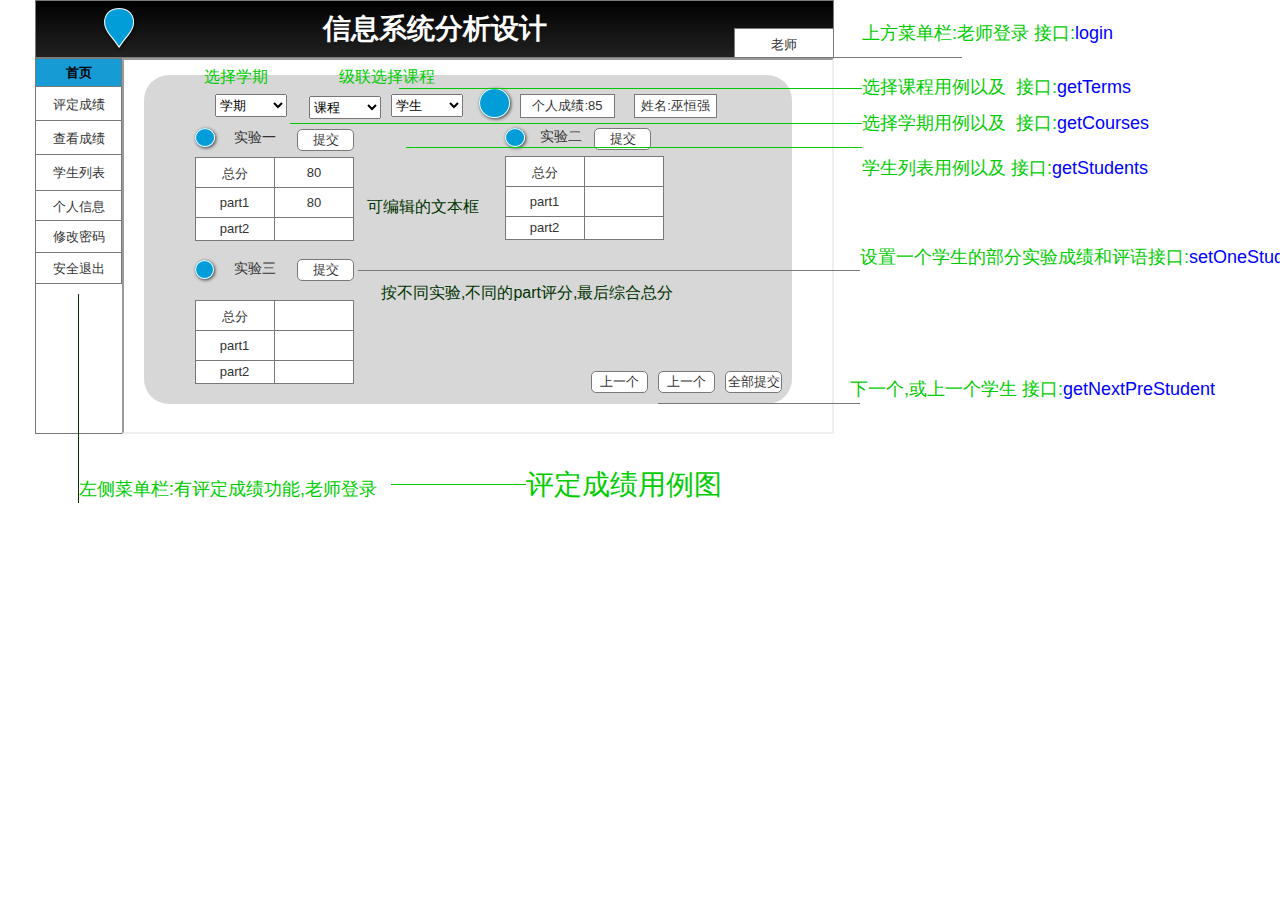
<file: test6/ui/评定成绩.html>
﻿<!DOCTYPE html>
<html>
  <head>
    <title>评定成绩</title>
    <meta http-equiv="X-UA-Compatible" content="IE=edge"/>
    <meta http-equiv="content-type" content="text/html; charset=utf-8"/>
    <meta name="apple-mobile-web-app-capable" content="yes"/>
    <link href="resources/css/jquery-ui-themes.css" type="text/css" rel="stylesheet"/>
    <link href="resources/css/axure_rp_page.css" type="text/css" rel="stylesheet"/>
    <link href="data/styles.css" type="text/css" rel="stylesheet"/>
    <link href="files/评定成绩/styles.css" type="text/css" rel="stylesheet"/>
    <script src="resources/scripts/jquery-1.7.1.min.js"></script>
    <script src="resources/scripts/jquery-ui-1.8.10.custom.min.js"></script>
    <script src="resources/scripts/prototypePre.js"></script>
    <script src="data/document.js"></script>
    <script src="resources/scripts/prototypePost.js"></script>
    <script src="files/评定成绩/data.js"></script>
    <script type="text/javascript">
      $axure.utils.getTransparentGifPath = function() { return 'resources/images/transparent.gif'; };
      $axure.utils.getOtherPath = function() { return 'resources/Other.html'; };
      $axure.utils.getReloadPath = function() { return 'resources/reload.html'; };
    </script>
  </head>
  <body>
    <div id="base" class="">

      <!-- Unnamed (矩形) -->
      <div id="u86" class="ax_default box_1">
        <div id="u86_div" class=""></div>
        <!-- Unnamed () -->
        <div id="u87" class="text" style="display:none; visibility: hidden">
          <p><span></span></p>
        </div>
      </div>

      <!-- Unnamed (矩形) -->
      <div id="u88" class="ax_default box_1">
        <img id="u88_img" class="img " src="images/index/u30.png"/>
        <!-- Unnamed () -->
        <div id="u89" class="text">
          <p><span>信息系统分析设计</span></p>
        </div>
      </div>

      <!-- Unnamed (内联框架) -->
      <div id="u90" class="ax_default">
        <iframe id="u90_input" scrolling="auto" frameborder="1" webkitallowfullscreen mozallowfullscreen allowfullscreen></iframe>
      </div>

      <!-- Unnamed (菜单) -->
      <div id="u91" class="ax_default">
        <img id="u91_menu" class="img " src="images/评定成绩/u91_menu.png" alt="u91_menu"/>

        <!-- Unnamed (表格) -->
        <div id="u92" class="ax_default">

          <!-- Unnamed (Menu Item) -->
          <div id="u93" class="ax_default menu_item">
            <img id="u93_img" class="img " src="images/index/u35.png"/>
            <!-- Unnamed () -->
            <div id="u94" class="text">
              <p><span>首页</span></p>
            </div>
          </div>

          <!-- Unnamed (Menu Item) -->
          <div id="u95" class="ax_default menu_item">
            <img id="u95_img" class="img " src="images/index/u37.png"/>
            <!-- Unnamed () -->
            <div id="u96" class="text">
              <p><span>评定成绩</span></p>
            </div>
          </div>

          <!-- Unnamed (Menu Item) -->
          <div id="u97" class="ax_default menu_item">
            <img id="u97_img" class="img " src="images/index/u37.png"/>
            <!-- Unnamed () -->
            <div id="u98" class="text">
              <p><span>查看成绩</span></p>
            </div>
          </div>

          <!-- Unnamed (Menu Item) -->
          <div id="u99" class="ax_default menu_item">
            <img id="u99_img" class="img " src="images/index/u39.png"/>
            <!-- Unnamed () -->
            <div id="u100" class="text">
              <p><span>学生列表</span></p>
            </div>
          </div>

          <!-- Unnamed (Menu Item) -->
          <div id="u101" class="ax_default menu_item">
            <img id="u101_img" class="img " src="images/index/u41.png"/>
            <!-- Unnamed () -->
            <div id="u102" class="text">
              <p><span>个人信息</span></p>
            </div>
          </div>

          <!-- Unnamed (Menu Item) -->
          <div id="u103" class="ax_default menu_item">
            <img id="u103_img" class="img " src="images/index/u43.png"/>
            <!-- Unnamed () -->
            <div id="u104" class="text">
              <p><span>修改密码</span></p>
            </div>
          </div>

          <!-- Unnamed (Menu Item) -->
          <div id="u105" class="ax_default menu_item">
            <img id="u105_img" class="img " src="images/index/u45.png"/>
            <!-- Unnamed () -->
            <div id="u106" class="text">
              <p><span>安全退出</span></p>
            </div>
          </div>
        </div>
      </div>

      <!-- Unnamed (正水滴形) -->
      <div id="u107" class="ax_default marker">
        <img id="u107_img" class="img " src="images/login/u4.png"/>
        <!-- Unnamed () -->
        <div id="u108" class="text" style="display:none; visibility: hidden">
          <p><span></span></p>
        </div>
      </div>

      <!-- Unnamed (矩形) -->
      <div id="u109" class="ax_default box_3">
        <div id="u109_div" class=""></div>
        <!-- Unnamed () -->
        <div id="u110" class="text" style="display:none; visibility: hidden">
          <p><span></span></p>
        </div>
      </div>

      <!-- Unnamed (下拉列表框) -->
      <div id="u111" class="ax_default droplist">
        <select id="u111_input">
          <option selected value="学期">学期</option>
          <option value="大三上">大三上</option>
          <option value="大三下">大三下</option>
          <option value="大二上">大二上</option>
          <option value="大二下">大二下</option>
          <option value="大一上">大一上</option>
          <option value="大一下">大一下</option>
        </select>
      </div>

      <!-- Unnamed (下拉列表框) -->
      <div id="u112" class="ax_default droplist">
        <select id="u112_input">
          <option selected value="课程">课程</option>
          <option value="信息系统分析与设计">信息系统分析与设计</option>
          <option value="python">python</option>
          <option value="javaEE">javaEE</option>
          <option value="android">android</option>
        </select>
      </div>

      <!-- Unnamed (矩形) -->
      <div id="u113" class="ax_default box_1">
        <div id="u113_div" class=""></div>
        <!-- Unnamed () -->
        <div id="u114" class="text">
          <p><span>个人成绩:85</span></p>
        </div>
      </div>

      <!-- Unnamed (椭圆形) -->
      <div id="u115" class="ax_default marker">
        <img id="u115_img" class="img " src="images/评定成绩/u115.png"/>
        <!-- Unnamed () -->
        <div id="u116" class="text" style="display:none; visibility: hidden">
          <p><span></span></p>
        </div>
      </div>

      <!-- Unnamed (椭圆形) -->
      <div id="u117" class="ax_default marker">
        <img id="u117_img" class="img " src="images/评定成绩/u117.png"/>
        <!-- Unnamed () -->
        <div id="u118" class="text" style="display:none; visibility: hidden">
          <p><span></span></p>
        </div>
      </div>

      <!-- Unnamed (表格) -->
      <div id="u119" class="ax_default">

        <!-- Unnamed (单元格) -->
        <div id="u120" class="ax_default table_cell">
          <img id="u120_img" class="img " src="images/评定成绩/u120.png"/>
          <!-- Unnamed () -->
          <div id="u121" class="text">
            <p><span>总分</span></p>
          </div>
        </div>

        <!-- Unnamed (单元格) -->
        <div id="u122" class="ax_default table_cell">
          <img id="u122_img" class="img " src="images/评定成绩/u122.png"/>
          <!-- Unnamed () -->
          <div id="u123" class="text">
            <p><span>80</span></p>
          </div>
        </div>

        <!-- Unnamed (单元格) -->
        <div id="u124" class="ax_default table_cell">
          <img id="u124_img" class="img " src="images/评定成绩/u120.png"/>
          <!-- Unnamed () -->
          <div id="u125" class="text">
            <p><span>part1</span></p>
          </div>
        </div>

        <!-- Unnamed (单元格) -->
        <div id="u126" class="ax_default table_cell">
          <img id="u126_img" class="img " src="images/评定成绩/u122.png"/>
          <!-- Unnamed () -->
          <div id="u127" class="text">
            <p><span>80</span></p>
          </div>
        </div>

        <!-- Unnamed (单元格) -->
        <div id="u128" class="ax_default table_cell">
          <img id="u128_img" class="img " src="images/评定成绩/u128.png"/>
          <!-- Unnamed () -->
          <div id="u129" class="text">
            <p><span>part2</span></p>
          </div>
        </div>

        <!-- Unnamed (单元格) -->
        <div id="u130" class="ax_default table_cell">
          <img id="u130_img" class="img " src="images/评定成绩/u130.png"/>
          <!-- Unnamed () -->
          <div id="u131" class="text" style="display:none; visibility: hidden">
            <p><span></span></p>
          </div>
        </div>
      </div>

      <!-- Unnamed (矩形) -->
      <div id="u132" class="ax_default label">
        <div id="u132_div" class=""></div>
        <!-- Unnamed () -->
        <div id="u133" class="text">
          <p><span>实验一</span></p>
        </div>
      </div>

      <!-- Unnamed (矩形) -->
      <div id="u134" class="ax_default button">
        <div id="u134_div" class=""></div>
        <!-- Unnamed () -->
        <div id="u135" class="text">
          <p><span>提交</span></p>
        </div>
      </div>

      <!-- Unnamed (椭圆形) -->
      <div id="u136" class="ax_default marker">
        <img id="u136_img" class="img " src="images/评定成绩/u117.png"/>
        <!-- Unnamed () -->
        <div id="u137" class="text" style="display:none; visibility: hidden">
          <p><span></span></p>
        </div>
      </div>

      <!-- Unnamed (矩形) -->
      <div id="u138" class="ax_default label">
        <div id="u138_div" class=""></div>
        <!-- Unnamed () -->
        <div id="u139" class="text">
          <p><span>实验二</span></p>
        </div>
      </div>

      <!-- Unnamed (表格) -->
      <div id="u140" class="ax_default">

        <!-- Unnamed (单元格) -->
        <div id="u141" class="ax_default table_cell">
          <img id="u141_img" class="img " src="images/评定成绩/u120.png"/>
          <!-- Unnamed () -->
          <div id="u142" class="text">
            <p><span>总分</span></p>
          </div>
        </div>

        <!-- Unnamed (单元格) -->
        <div id="u143" class="ax_default table_cell">
          <img id="u143_img" class="img " src="images/评定成绩/u122.png"/>
          <!-- Unnamed () -->
          <div id="u144" class="text" style="display:none; visibility: hidden">
            <p><span></span></p>
          </div>
        </div>

        <!-- Unnamed (单元格) -->
        <div id="u145" class="ax_default table_cell">
          <img id="u145_img" class="img " src="images/评定成绩/u120.png"/>
          <!-- Unnamed () -->
          <div id="u146" class="text">
            <p><span>part1</span></p>
          </div>
        </div>

        <!-- Unnamed (单元格) -->
        <div id="u147" class="ax_default table_cell">
          <img id="u147_img" class="img " src="images/评定成绩/u122.png"/>
          <!-- Unnamed () -->
          <div id="u148" class="text" style="display:none; visibility: hidden">
            <p><span></span></p>
          </div>
        </div>

        <!-- Unnamed (单元格) -->
        <div id="u149" class="ax_default table_cell">
          <img id="u149_img" class="img " src="images/评定成绩/u128.png"/>
          <!-- Unnamed () -->
          <div id="u150" class="text">
            <p><span>part2</span></p>
          </div>
        </div>

        <!-- Unnamed (单元格) -->
        <div id="u151" class="ax_default table_cell">
          <img id="u151_img" class="img " src="images/评定成绩/u130.png"/>
          <!-- Unnamed () -->
          <div id="u152" class="text" style="display:none; visibility: hidden">
            <p><span></span></p>
          </div>
        </div>
      </div>

      <!-- Unnamed (椭圆形) -->
      <div id="u153" class="ax_default marker">
        <img id="u153_img" class="img " src="images/评定成绩/u153.png"/>
        <!-- Unnamed () -->
        <div id="u154" class="text" style="display:none; visibility: hidden">
          <p><span></span></p>
        </div>
      </div>

      <!-- Unnamed (矩形) -->
      <div id="u155" class="ax_default label">
        <div id="u155_div" class=""></div>
        <!-- Unnamed () -->
        <div id="u156" class="text">
          <p><span>实验三</span></p>
        </div>
      </div>

      <!-- Unnamed (表格) -->
      <div id="u157" class="ax_default">

        <!-- Unnamed (单元格) -->
        <div id="u158" class="ax_default table_cell">
          <img id="u158_img" class="img " src="images/评定成绩/u120.png"/>
          <!-- Unnamed () -->
          <div id="u159" class="text">
            <p><span>总分</span></p>
          </div>
        </div>

        <!-- Unnamed (单元格) -->
        <div id="u160" class="ax_default table_cell">
          <img id="u160_img" class="img " src="images/评定成绩/u122.png"/>
          <!-- Unnamed () -->
          <div id="u161" class="text" style="display:none; visibility: hidden">
            <p><span></span></p>
          </div>
        </div>

        <!-- Unnamed (单元格) -->
        <div id="u162" class="ax_default table_cell">
          <img id="u162_img" class="img " src="images/评定成绩/u120.png"/>
          <!-- Unnamed () -->
          <div id="u163" class="text">
            <p><span>part1</span></p>
          </div>
        </div>

        <!-- Unnamed (单元格) -->
        <div id="u164" class="ax_default table_cell">
          <img id="u164_img" class="img " src="images/评定成绩/u122.png"/>
          <!-- Unnamed () -->
          <div id="u165" class="text" style="display:none; visibility: hidden">
            <p><span></span></p>
          </div>
        </div>

        <!-- Unnamed (单元格) -->
        <div id="u166" class="ax_default table_cell">
          <img id="u166_img" class="img " src="images/评定成绩/u128.png"/>
          <!-- Unnamed () -->
          <div id="u167" class="text">
            <p><span>part2</span></p>
          </div>
        </div>

        <!-- Unnamed (单元格) -->
        <div id="u168" class="ax_default table_cell">
          <img id="u168_img" class="img " src="images/评定成绩/u130.png"/>
          <!-- Unnamed () -->
          <div id="u169" class="text" style="display:none; visibility: hidden">
            <p><span></span></p>
          </div>
        </div>
      </div>

      <!-- Unnamed (矩形) -->
      <div id="u170" class="ax_default button">
        <div id="u170_div" class=""></div>
        <!-- Unnamed () -->
        <div id="u171" class="text">
          <p><span>提交</span></p>
        </div>
      </div>

      <!-- Unnamed (矩形) -->
      <div id="u172" class="ax_default button">
        <div id="u172_div" class=""></div>
        <!-- Unnamed () -->
        <div id="u173" class="text">
          <p><span>提交</span></p>
        </div>
      </div>

      <!-- Unnamed (矩形) -->
      <div id="u174" class="ax_default button">
        <div id="u174_div" class=""></div>
        <!-- Unnamed () -->
        <div id="u175" class="text">
          <p><span>全部提交</span></p>
        </div>
      </div>

      <!-- Unnamed (垂直线) -->
      <div id="u176" class="ax_default line">
        <img id="u176_img" class="img " src="images/评定成绩/u176.png"/>
        <!-- Unnamed () -->
        <div id="u177" class="text" style="display:none; visibility: hidden">
          <p><span></span></p>
        </div>
      </div>

      <!-- Unnamed (矩形) -->
      <div id="u178" class="ax_default label">
        <div id="u178_div" class=""></div>
        <!-- Unnamed () -->
        <div id="u179" class="text">
          <p><span>左侧菜单栏:有评定成绩功能,老师登录</span></p>
        </div>
      </div>

      <!-- Unnamed (矩形) -->
      <div id="u180" class="ax_default label">
        <div id="u180_div" class=""></div>
        <!-- Unnamed () -->
        <div id="u181" class="text">
          <p><span style="color:#00CC00;">上方菜单栏:老师登录 接口:</span><a id="u182" class="link"><span style="color:#0000FF;">login</span></a></p>
        </div>
      </div>

      <!-- Unnamed (矩形) -->
      <div id="u183" class="ax_default label">
        <div id="u183_div" class=""></div>
        <!-- Unnamed () -->
        <div id="u184" class="text">
          <p><span>选择学期</span></p>
        </div>
      </div>

      <!-- Unnamed (矩形) -->
      <div id="u185" class="ax_default label">
        <div id="u185_div" class=""></div>
        <!-- Unnamed () -->
        <div id="u186" class="text">
          <p><span>级联选择课程</span></p>
        </div>
      </div>

      <!-- Unnamed (矩形) -->
      <div id="u187" class="ax_default label">
        <div id="u187_div" class=""></div>
        <!-- Unnamed () -->
        <div id="u188" class="text">
          <p><span>按不同实验,不同的part评分,最后综合总分</span></p>
        </div>
      </div>

      <!-- Unnamed (矩形) -->
      <div id="u189" class="ax_default label">
        <div id="u189_div" class=""></div>
        <!-- Unnamed () -->
        <div id="u190" class="text">
          <p><span>评定成绩用例图</span></p>
        </div>
      </div>

      <!-- Unnamed (菜单) -->
      <div id="u191" class="ax_default">
        <img id="u191_menu" class="img " src="images/index/u64_menu.png" alt="u191_menu"/>

        <!-- Unnamed (表格) -->
        <div id="u192" class="ax_default">

          <!-- Unnamed (Menu Item) -->
          <div id="u193" class="ax_default menu_item">
            <img id="u193_img" class="img " src="images/index/u62.png"/>
            <!-- Unnamed () -->
            <div id="u194" class="text">
              <p><span>老师</span></p>
            </div>
          </div>
        </div>

        <!-- Unnamed (菜单) -->
        <div id="u195" class="ax_default sub_menu">
          <img id="u195_menu" class="img " src="images/index/u68_menu.png" alt="u195_menu"/>

          <!-- Unnamed (表格) -->
          <div id="u196" class="ax_default">

            <!-- Unnamed (Menu Item) -->
            <div id="u197" class="ax_default menu_item">
              <img id="u197_img" class="img " src="images/index/u70.png"/>
              <!-- Unnamed () -->
              <div id="u198" class="text">
                <p><span>个人信息</span></p>
              </div>
            </div>

            <!-- Unnamed (Menu Item) -->
            <div id="u199" class="ax_default menu_item">
              <img id="u199_img" class="img " src="images/index/u62.png"/>
              <!-- Unnamed () -->
              <div id="u200" class="text">
                <p><span>安全退出</span></p>
              </div>
            </div>
          </div>
        </div>
      </div>

      <!-- Unnamed (水平线) -->
      <div id="u201" class="ax_default line">
        <img id="u201_img" class="img " src="images/评定成绩/u201.png"/>
        <!-- Unnamed () -->
        <div id="u202" class="text" style="display:none; visibility: hidden">
          <p><span></span></p>
        </div>
      </div>

      <!-- Unnamed (水平线) -->
      <div id="u203" class="ax_default line">
        <img id="u203_img" class="img " src="images/评定成绩/u203.png"/>
        <!-- Unnamed () -->
        <div id="u204" class="text" style="display:none; visibility: hidden">
          <p><span></span></p>
        </div>
      </div>

      <!-- Unnamed (矩形) -->
      <div id="u205" class="ax_default label">
        <div id="u205_div" class=""></div>
        <!-- Unnamed () -->
        <div id="u206" class="text">
          <p><span style="color:#00CC00;">选择学期用例以及&nbsp; 接口:</span><a id="u207" class="link"><span style="color:#0000FF;">getCourses</span></a></p>
        </div>
      </div>

      <!-- Unnamed (矩形) -->
      <div id="u208" class="ax_default label">
        <div id="u208_div" class=""></div>
        <!-- Unnamed () -->
        <div id="u209" class="text">
          <p><span style="color:#00CC00;">选择课程用例以及&nbsp; 接口:</span><a id="u210" class="link"><span style="color:#0000FF;">getTerms</span></a></p>
        </div>
      </div>

      <!-- Unnamed (水平线) -->
      <div id="u211" class="ax_default line">
        <img id="u211_img" class="img " src="images/评定成绩/u211.png"/>
        <!-- Unnamed () -->
        <div id="u212" class="text" style="display:none; visibility: hidden">
          <p><span></span></p>
        </div>
      </div>

      <!-- Unnamed (水平线) -->
      <div id="u213" class="ax_default line">
        <img id="u213_img" class="img " src="images/评定成绩/u213.png"/>
        <!-- Unnamed () -->
        <div id="u214" class="text" style="display:none; visibility: hidden">
          <p><span></span></p>
        </div>
      </div>

      <!-- Unnamed (矩形) -->
      <div id="u215" class="ax_default box_1">
        <div id="u215_div" class=""></div>
        <!-- Unnamed () -->
        <div id="u216" class="text">
          <p><span>姓名:巫恒强</span></p>
        </div>
      </div>

      <!-- Unnamed (矩形) -->
      <div id="u217" class="ax_default button">
        <div id="u217_div" class=""></div>
        <!-- Unnamed () -->
        <div id="u218" class="text">
          <p><span>上一个</span></p>
        </div>
      </div>

      <!-- Unnamed (矩形) -->
      <div id="u219" class="ax_default button">
        <div id="u219_div" class=""></div>
        <!-- Unnamed () -->
        <div id="u220" class="text">
          <p><span>上一个</span></p>
        </div>
      </div>

      <!-- Unnamed (下拉列表框) -->
      <div id="u221" class="ax_default droplist">
        <select id="u221_input">
          <option selected value="学生">学生</option>
          <option value="巫恒强">巫恒强</option>
          <option value="巫恒强2">巫恒强2</option>
          <option value="whq">whq</option>
          <option value="巫小强">巫小强</option>
        </select>
      </div>

      <!-- Unnamed (矩形) -->
      <div id="u222" class="ax_default label">
        <div id="u222_div" class=""></div>
        <!-- Unnamed () -->
        <div id="u223" class="text">
          <p><span>可编辑的文本框</span></p><p><span><br></span></p>
        </div>
      </div>

      <!-- Unnamed (水平线) -->
      <div id="u224" class="ax_default line">
        <img id="u224_img" class="img " src="images/评定成绩/u224.png"/>
        <!-- Unnamed () -->
        <div id="u225" class="text" style="display:none; visibility: hidden">
          <p><span></span></p>
        </div>
      </div>

      <!-- Unnamed (矩形) -->
      <div id="u226" class="ax_default label">
        <div id="u226_div" class=""></div>
        <!-- Unnamed () -->
        <div id="u227" class="text">
          <p><span style="color:#00CC00;">学生列表用例以及 接口:</span><a id="u228" class="link"><span style="color:#0000FF;">getStudents</span></a></p>
        </div>
      </div>

      <!-- Unnamed (水平线) -->
      <div id="u229" class="ax_default line">
        <img id="u229_img" class="img " src="images/评定成绩/u229.png"/>
        <!-- Unnamed () -->
        <div id="u230" class="text" style="display:none; visibility: hidden">
          <p><span></span></p>
        </div>
      </div>

      <!-- Unnamed (矩形) -->
      <div id="u231" class="ax_default label">
        <div id="u231_div" class=""></div>
        <!-- Unnamed () -->
        <div id="u232" class="text">
          <p><span style="color:#00CC00;">下一个,或上一个学生 接口:</span><a id="u233" class="link"><span style="color:#0000FF;">getNextPreStudent</span></a></p>
        </div>
      </div>

      <!-- Unnamed (矩形) -->
      <div id="u234" class="ax_default label">
        <div id="u234_div" class=""></div>
        <!-- Unnamed () -->
        <div id="u235" class="text">
          <p><span style="color:#00CC00;">设置一个学生的部分实验成绩和评语接口:</span><a id="u236" class="link"><span style="color:#0000FF;">setOneStudentResults</span></a></p>
        </div>
      </div>

      <!-- Unnamed (水平线) -->
      <div id="u237" class="ax_default line">
        <img id="u237_img" class="img " src="images/评定成绩/u237.png"/>
        <!-- Unnamed () -->
        <div id="u238" class="text" style="display:none; visibility: hidden">
          <p><span></span></p>
        </div>
      </div>
    </div>
  </body>
</html>
</file>
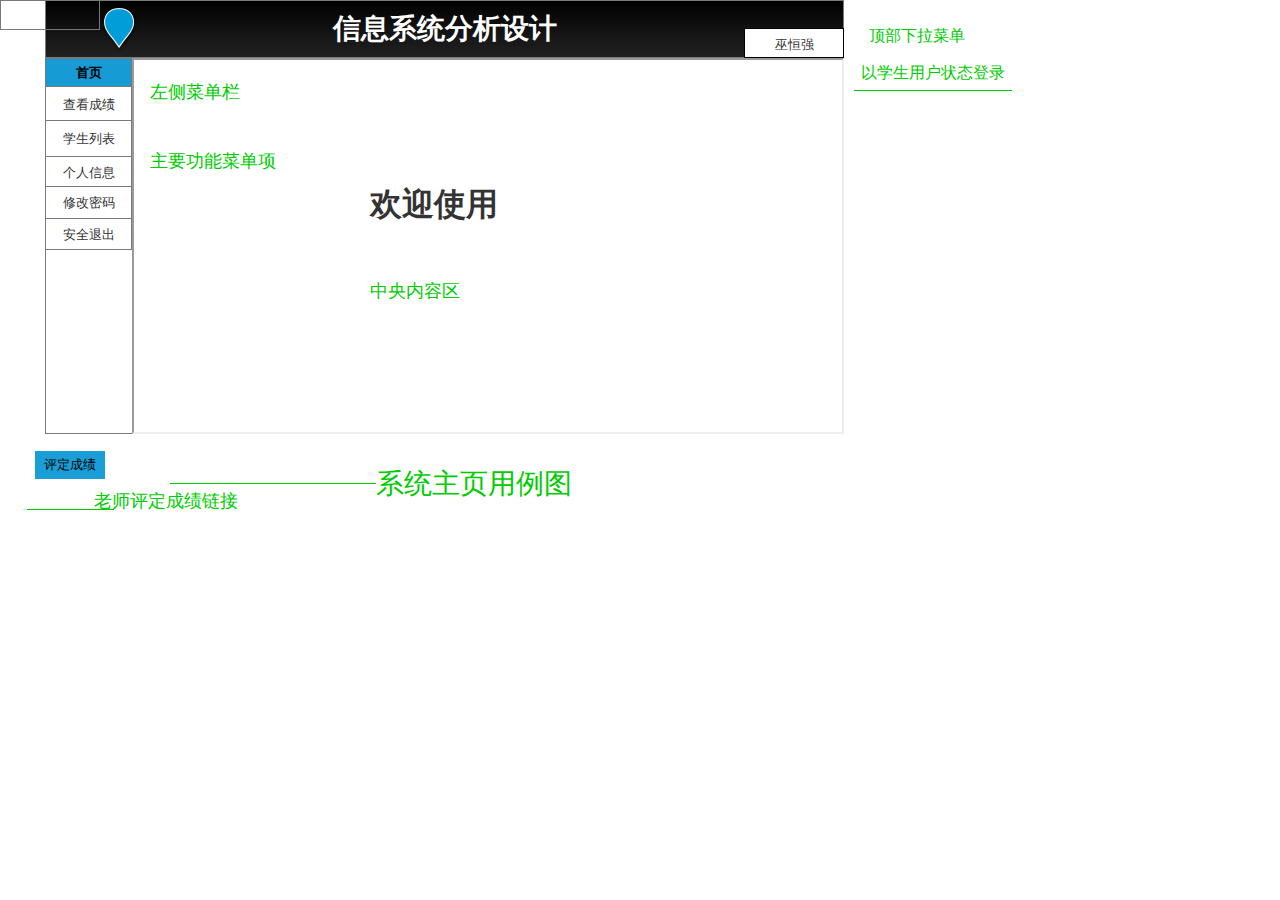
<file: test6/ui/resources/reload.html>
﻿<html>
	<head>
		<title></title>
	</head>
	<body>
	
	<script language="javascript">
	function getUrl() {
      var query = window.location.hash.substring(1);
      var vars = query.split("&&&");
      for (var i=0;i<vars.length;i++) {
        var url = vars[i];
        return decodeURI(url).replace("html%23","html#");
      } 
    }

    var rel = '../';
    var url = getUrl();
    if (url.indexOf(":") > 0 && url.indexOf(":") < 10) rel = '';
	self.location.href = rel + url;
	</script>
	
	</body>
</html>
</file>
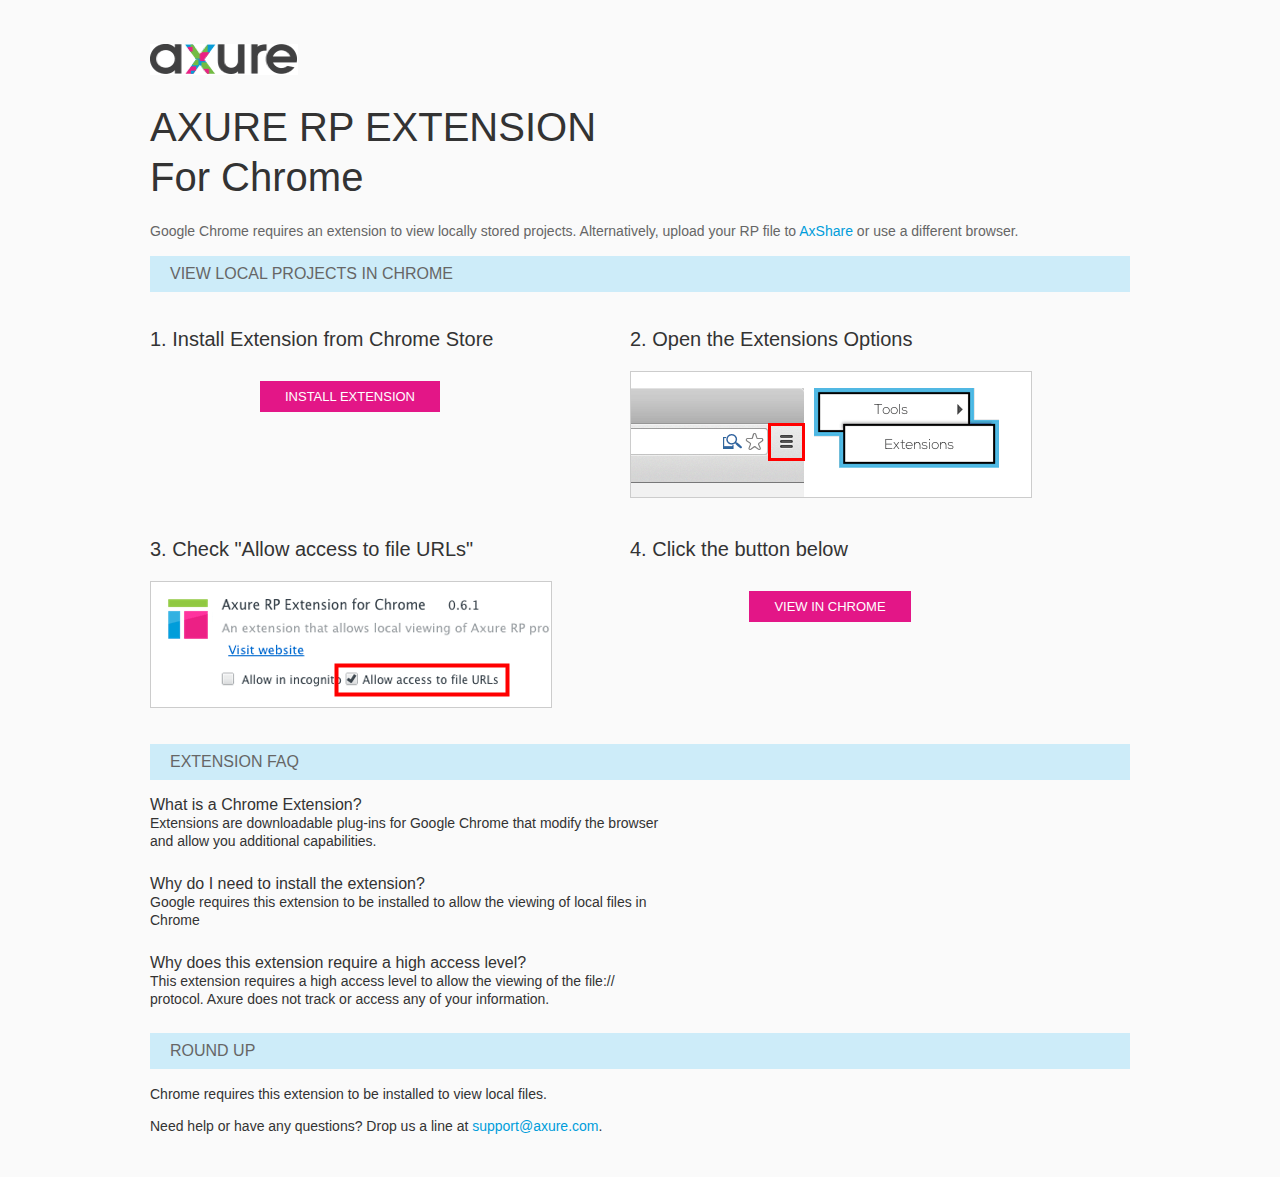
<file: test6/ui/resources/chrome/chrome.html>
<html>
<head>
    <title>Install the Axure RP Chrome Extension</title>
    <style type="text/css">
        *
        {
            font-family: Helvetica, Arial, sans-serif;
        }
        body
        {
            text-align: center;
            background-color: #fafafa;
        }
        p
        {
            font-size: 14px;
            line-height: 18px;
            color: #333333;
        }
        div.container
        {
            width: 980px;
            margin-left: auto;
            margin-right: auto;
            text-align: left;
        }
        a
        {
            text-decoration: none;
            color: #009dda;
        }
        .button
        {
            background: #E31687;
            font: normal 16px Arial, sans-serif;
            color: #FFFFFF;
            padding: 8px 25px 8px 25px;
            border: 0;
            display: inline-block;
            margin-top: 10px;
            text-transform: uppercase;
            font-size: 13px;
        }
        a:hover.button
        {
            opacity: .8;
        }
        div.left
        {
            width: 400px;
            float: left;
            margin-right: 80px;
        }
        div.right
        {
            width: 400px;
            float: left;
        }
        div.buttonContainer
        {
            text-align: center;
        }
        h1
        {
            font-size: 40px;
            color: #333333;
            line-height: 50px;
            margin-bottom: 20px;
            font-weight: normal;
        }
        h2
        {
            font-size: 38px;
            font-weight: normal;
            color: #08639C;
            text-align: center;
        }
        h3
        {
            font-size: 20px;
            color: #333333;
            font-weight: normal;
        }
        .heading
        {
            background-color: #cdecf9;
            height: 36px;
            line-height: 36px;
            padding-left: 20px;
            font-size: 16px;
            color: #666666;
        }
        span.faq
        {
            font-size: 16px;
            font-weight: normal;
            color: #333333;
            display: block;
        }
    </style>
</head>
<body>
    <div class="container">
        <br />
        <br />
        <img src="axure_logo.gif" alt="axure" />
        <br />
        <h1>
            AXURE RP EXTENSION<br />
            For Chrome</h1>
        <p style="font-size: 14px; color: #666666; margin-top: 10px;">
            Google Chrome requires an extension to view locally stored projects. Alternatively,
            upload your RP file to <a href="https://share.axure.com">AxShare</a> or use a different
            browser.</p>
        <h3 class="heading">
            VIEW LOCAL PROJECTS IN CHROME</h3>
        <div class="left">
            <h3>
                1. Install Extension from Chrome Store</h3>
            <div class="buttonContainer">
                <a class="button" href="https://chrome.google.com/webstore/detail/dogkpdfcklifaemcdfbildhcofnopogp"
                    target="_blank">Install Extension</a>
            </div>
        </div>
        <div class="right">
            <h3>
                2. Open the Extensions Options</h3>
            <img src="extensions_menu.gif" alt="extensions" />
        </div>
        <div style="clear: both; height: 20px;">
            &nbsp;</div>
        <div class="left">
            <h3>
                3. Check "Allow access to file URLs"</h3>
            <img src="allow_access.gif" alt="allow access" />
        </div>
        <div class="right">
            <h3>
                4. Click the button below</h3>
            <div class="buttonContainer">
                <a class="button" href="../../start.html">View in Chrome</a>
            </div>
        </div>
        <div style="clear: both; height: 20px;">
        </div>
        <h3 class="heading">
            EXTENSION FAQ</h3>
        <p>
            <span class="faq">What is a Chrome Extension?</span> Extensions are downloadable
            plug-ins for Google Chrome that modify the browser<br />
            and allow you additional capabilities.
        </p>
        <p style="margin-top: 25px;">
            <span class="faq">Why do I need to install the extension?</span> Google requires
            this extension to be installed to allow the viewing of local files in<br />
            Chrome
        </p>
        <p style="margin-top: 25px; margin-bottom: 25px;">
            <span class="faq">Why does this extension require a high access level?</span> This
            extension requires a high access level to allow the viewing of the file://<br />
            protocol. Axure does not track or access any of your information.
        </p>
        <h3 class="heading">
            ROUND UP</h3>
        <p>
            Chrome requires this extension to be installed to view local files.</p>
        <p>
            Need help or have any questions? Drop us a line at <a href="mailto:support@axure.com">
                support@axure.com</a>.
        </p>
        <div style="clear: both; height: 20px;">
        </div>
    </div>
</body>
</html>
</file>
<file: test6/ui/resources/css/axure_rp_page.css>
﻿/* so the window resize fires within a frame in IE7 */
html, body {
    height: 100%;
}

a {
    color: inherit;
}

p {
    margin: 0px;
    text-rendering: optimizeLegibility;
    font-feature-settings: "kern" 1;
    -webkit-font-feature-settings: "kern";
    -moz-font-feature-settings: "kern";
    -moz-font-feature-settings: "kern=1";
    font-kerning: normal;
}

iframe {
    background: #FFFFFF;
}

/* to match IE with C, FF */
input {
    padding: 1px 0px 1px 0px;
    box-sizing: border-box;
    -moz-box-sizing: border-box;
}

textarea {
    margin: 0px;
    box-sizing: border-box;
    -moz-box-sizing: border-box;
}

div.intcases {
    font-family: arial; 
    font-size: 12px;
    text-align:left; 
    border:1px solid #AAA; 
    background:#FFF none repeat scroll 0% 0%; 
    z-index:9999; 
    visibility:hidden; 
    position:absolute;
    padding: 0px;
    border-radius: 3px;
    white-space: nowrap;
}

div.intcaselink {
    cursor: pointer;
    padding: 3px 8px 3px 8px;
    margin: 5px;
    background:#EEE none repeat scroll 0% 0%; 
    border:1px solid #AAA;
    border-radius: 3px;
}

div.refpageimage {
    position: absolute;
    left: 0px;
    top: 0px;
    font-size: 0px;
    width: 16px;
    height: 16px;
    cursor: pointer;
    background-image: url(images/newwindow.gif);
    background-repeat: no-repeat;
}

div.annnoteimage {
    position: absolute;
    left: 0px;
    top: 0px;
    font-size: 0px;
    /*width: 16px;
    height: 12px;*/
    cursor: help;
    /*background-image: url(images/note.gif);*/
    /*background-repeat: no-repeat;*/
    width: 13px;
    height: 12px;
    padding-top: 1px;
    text-align: center;
    background-color: #138CDD;
    -moz-box-shadow: 1px 1px 3px #aaa;
    -webkit-box-shadow: 1px 1px 3px #aaa;
    box-shadow: 1px 1px 3px #aaa;
}

div.annnoteline {
    display: inline-block;
    width: 9px;
    height: 1px;
    border-bottom: 1px solid white;
    margin-top: 1px;
}

div.annnotelabel {
    position: absolute;
    left: 0px;
    top: 0px;
    font-family: Helvetica,Arial;
    font-size: 10px;
    /*border: 1px solid rgb(166,221,242);*/
    cursor: help;
    /*background:rgb(0,157,217) none repeat scroll 0% 0%;*/ 
    padding: 1px 3px 1px 3px;
    white-space: nowrap;
    color: white;
    
    background-color: #138CDD;
    -moz-box-shadow: 1px 1px 3px #aaa;
    -webkit-box-shadow: 1px 1px 3px #aaa;
    box-shadow: 1px 1px 3px #aaa;
}

.annotation {
    font-size: 12px;
    padding-left: 2px;
    margin-bottom: 5px;
}

.annotationName {
    /*font-size: 13px;
    font-weight: bold;
    margin-bottom: 3px;
    white-space: nowrap;*/

    font-family: 'Trebuchet MS';
    font-size: 14px;
    font-weight: bold;
    margin-bottom: 5px;
    white-space: nowrap;
}

.annotationValue {
    font-family: Arial, Helvetica, Sans-Serif;
    font-size: 12px;
    color: #4a4a4a;
    line-height: 21px;
    margin-bottom: 20px;
}

.noteLink {
    text-decoration: inherit;
    color: inherit;
}

.noteLink:hover {
    background-color: white;
}

/* this is a fix for the issue where dialogs jump around and takes the text-align from the body */
.dialogFix {
    position:absolute;
    text-align:left;
    border: 1px solid #8f949a;
}


@keyframes pulsate {
  from {
    box-shadow: 0 0 10px #15d6ba;
  }
  to {
    box-shadow: 0 0 20px #15d6ba;
  }
}

@-webkit-keyframes pulsate {
  from {
    -webkit-box-shadow: 0 0 10px #15d6ba;
    box-shadow: 0 0 10px #15d6ba;
  }
  to {
    -webkit-box-shadow: 0 0 20px #15d6ba;
    box-shadow: 0 0 20px #15d6ba;
  }
}
 
@-moz-keyframes pulsate {
  from {
    -moz-box-shadow: 0 0 10px #15d6ba;
    box-shadow: 0 0 10px #15d6ba;
  }
  to {
    -moz-box-shadow: 0 0 20px #15d6ba;
    box-shadow: 0 0 20px #15d6ba;
  }
}

.legacyPulsateBorder {
    /*border: 5px solid #15d6ba;
    margin: -5px;*/
    -moz-box-shadow: 0 0 10px 3px #15d6ba;
    box-shadow: 0 0 10px 3px #15d6ba;
}

.pulsateBorder {
  animation-name: pulsate;
  animation-timing-function: ease-in-out;
  animation-duration: 0.9s;
  animation-iteration-count: infinite;
  animation-direction: alternate;
  
  -webkit-animation-name: pulsate;
  -webkit-animation-timing-function: ease-in-out;
  -webkit-animation-duration: 0.9s;
  -webkit-animation-iteration-count: infinite;
  -webkit-animation-direction: alternate;

  -moz-animation-name: pulsate;
  -moz-animation-timing-function: ease-in-out;
  -moz-animation-duration: 0.9s;
  -moz-animation-iteration-count: infinite;
  -moz-animation-direction: alternate;
}

.ax_default_hidden, .ax_default_unplaced{
    display: none;
    visibility: hidden;
}

.widgetNoteSelected {
    -moz-box-shadow: 0 0 10px 3px #138CDD;
    box-shadow: 0 0 10px 3px #138CDD;
    /*-moz-box-shadow: 0 0 20px #3915d6;
    box-shadow: 0 0 20px #3915d6;*/
    /*border: 3px solid #3915d6;*/
    /*margin: -3px;*/
}


.singleImg {
    display: none;
    visibility: hidden;
}
</file>
<file: test6/ui/data/styles.css>
﻿.ax_default {
  font-family:'Arial Normal', 'Arial';
  font-weight:400;
  font-style:normal;
  font-size:13px;
  color:#333333;
  text-align:center;
  line-height:normal;
}
.box_1 {
}
.box_3 {
}
.ellipse {
}
.image {
}
.button {
}
.primary_button {
  color:#FFFFFF;
}
.link_button {
  color:#169BD5;
}
._一级标题 {
  font-family:'Arial Normal', 'Arial';
  font-weight:bold;
  font-style:normal;
  font-size:32px;
  text-align:left;
}
._二级标题 {
  font-family:'Arial Normal', 'Arial';
  font-weight:bold;
  font-style:normal;
  font-size:24px;
  text-align:left;
}
._三级标题 {
  font-family:'Arial Normal', 'Arial';
  font-weight:bold;
  font-style:normal;
  font-size:18px;
  text-align:left;
}
._四级标题 {
  font-family:'Arial Normal', 'Arial';
  font-weight:bold;
  font-style:normal;
  font-size:14px;
  text-align:left;
}
._五级标题 {
  font-family:'Arial Normal', 'Arial';
  font-weight:bold;
  font-style:normal;
  text-align:left;
}
._六级标题 {
  font-family:'Arial Normal', 'Arial';
  font-weight:bold;
  font-style:normal;
  font-size:10px;
  text-align:left;
}
.label {
  font-size:14px;
  text-align:left;
}
._文本段落 {
  text-align:left;
}
._文本链接 {
  color:#0000FF;
}
._鼠标悬停文本链接时 {
}
._鼠标按下文本链接时 {
}
.line {
}
.arrow {
}
.text_field {
  color:#000000;
  text-align:left;
}
.text_area {
  color:#000000;
  text-align:left;
}
.droplist {
  color:#000000;
  text-align:left;
}
.radio_button {
  text-align:left;
}
.html_button {
  text-align:center;
}
.tree_node {
  text-align:left;
}
.table_cell {
}
.menu_item {
}
.sticky_2 {
  text-align:left;
}
.marker {
  color:#FFFFFF;
}
</file>
<file: test6/ui/files/index/styles.css>
﻿body {
  margin:0px;
  background-image:none;
  position:static;
  left:auto;
  width:1090px;
  margin-left:0;
  margin-right:0;
  text-align:left;
}
#base {
  position:absolute;
  z-index:0;
}
#u28_div {
  border-width:0px;
  position:absolute;
  left:0px;
  top:0px;
  width:799px;
  height:434px;
  background:inherit;
  background-color:rgba(255, 255, 255, 1);
  box-sizing:border-box;
  border-width:1px;
  border-style:solid;
  border-color:rgba(121, 121, 121, 1);
  border-radius:0px;
  -moz-box-shadow:none;
  -webkit-box-shadow:none;
  box-shadow:none;
}
#u28 {
  border-width:0px;
  position:absolute;
  left:45px;
  top:0px;
  width:799px;
  height:434px;
}
#u29 {
  border-width:0px;
  position:absolute;
  left:2px;
  top:209px;
  width:795px;
  visibility:hidden;
  word-wrap:break-word;
}
#u30_img {
  border-width:0px;
  position:absolute;
  left:0px;
  top:0px;
  width:799px;
  height:58px;
}
#u30 {
  border-width:0px;
  position:absolute;
  left:45px;
  top:0px;
  width:799px;
  height:58px;
  font-family:'Arial Negreta', 'Arial Normal', 'Arial';
  font-weight:700;
  font-style:normal;
  font-size:28px;
  color:#FFFFFF;
}
#u31 {
  border-width:0px;
  position:absolute;
  left:2px;
  top:12px;
  width:795px;
  word-wrap:break-word;
}
#u32 {
  border-width:0px;
  position:absolute;
  left:132px;
  top:58px;
  width:708px;
  height:372px;
}
#u32_input {
  border-width:2px;
  position:absolute;
  left:0px;
  top:0px;
  width:708px;
  height:372px;
  overflow:auto;
}
#u33 {
  border-width:0px;
  position:absolute;
  left:45px;
  top:58px;
  width:87px;
  height:192px;
}
#u33_menu {
  border-width:0px;
  position:absolute;
  left:-3px;
  top:-3px;
  width:93px;
  height:198px;
  -webkit-transform:rotate(NaNdeg);
  -moz-transform:rotate(NaNdeg);
  -ms-transform:rotate(NaNdeg);
  transform:rotate(NaNdeg);
}
#u34 {
  border-width:0px;
  position:absolute;
  left:0px;
  top:0px;
  width:92px;
  height:197px;
}
#u35_img {
  border-width:0px;
  position:absolute;
  left:0px;
  top:0px;
  width:87px;
  height:28px;
}
#u35 {
  border-width:0px;
  position:absolute;
  left:0px;
  top:0px;
  width:87px;
  height:28px;
  font-family:'Arial Negreta', 'Arial Normal', 'Arial';
  font-weight:700;
  font-style:normal;
  color:#000000;
}
#u36 {
  border-width:0px;
  position:absolute;
  left:2px;
  top:6px;
  width:83px;
  word-wrap:break-word;
}
#u37_img {
  border-width:0px;
  position:absolute;
  left:0px;
  top:0px;
  width:87px;
  height:34px;
}
#u37 {
  border-width:0px;
  position:absolute;
  left:0px;
  top:28px;
  width:87px;
  height:34px;
}
#u38 {
  border-width:0px;
  position:absolute;
  left:2px;
  top:10px;
  width:83px;
  word-wrap:break-word;
}
#u39_img {
  border-width:0px;
  position:absolute;
  left:0px;
  top:0px;
  width:87px;
  height:36px;
}
#u39 {
  border-width:0px;
  position:absolute;
  left:0px;
  top:62px;
  width:87px;
  height:36px;
}
#u40 {
  border-width:0px;
  position:absolute;
  left:2px;
  top:10px;
  width:83px;
  word-wrap:break-word;
}
#u41_img {
  border-width:0px;
  position:absolute;
  left:0px;
  top:0px;
  width:87px;
  height:30px;
}
#u41 {
  border-width:0px;
  position:absolute;
  left:0px;
  top:98px;
  width:87px;
  height:30px;
}
#u42 {
  border-width:0px;
  position:absolute;
  left:2px;
  top:8px;
  width:83px;
  word-wrap:break-word;
}
#u43_img {
  border-width:0px;
  position:absolute;
  left:0px;
  top:0px;
  width:87px;
  height:32px;
}
#u43 {
  border-width:0px;
  position:absolute;
  left:0px;
  top:128px;
  width:87px;
  height:32px;
}
#u44 {
  border-width:0px;
  position:absolute;
  left:2px;
  top:8px;
  width:83px;
  word-wrap:break-word;
}
#u45_img {
  border-width:0px;
  position:absolute;
  left:0px;
  top:0px;
  width:87px;
  height:32px;
}
#u45 {
  border-width:0px;
  position:absolute;
  left:0px;
  top:160px;
  width:87px;
  height:32px;
}
#u46 {
  border-width:0px;
  position:absolute;
  left:2px;
  top:8px;
  width:83px;
  word-wrap:break-word;
}
#u47_img {
  border-width:0px;
  position:absolute;
  left:-4px;
  top:-4px;
  width:40px;
  height:50px;
}
#u47 {
  border-width:0px;
  position:absolute;
  left:104px;
  top:8px;
  width:30px;
  height:40px;
}
#u48 {
  border-width:0px;
  position:absolute;
  left:2px;
  top:6px;
  width:26px;
  visibility:hidden;
  word-wrap:break-word;
}
#u49_div {
  border-width:0px;
  position:absolute;
  left:0px;
  top:0px;
  width:129px;
  height:37px;
  background:inherit;
  background-color:rgba(255, 255, 255, 0);
  border:none;
  border-radius:0px;
  -moz-box-shadow:none;
  -webkit-box-shadow:none;
  box-shadow:none;
  font-family:'Arial Negreta', 'Arial Normal', 'Arial';
  font-weight:700;
  font-style:normal;
}
#u49 {
  border-width:0px;
  position:absolute;
  left:370px;
  top:183px;
  width:129px;
  height:37px;
  font-family:'Arial Negreta', 'Arial Normal', 'Arial';
  font-weight:700;
  font-style:normal;
}
#u50 {
  border-width:0px;
  position:absolute;
  left:0px;
  top:0px;
  width:129px;
  white-space:nowrap;
}
#u51_div {
  border-width:0px;
  position:absolute;
  left:0px;
  top:0px;
  width:229px;
  height:27px;
  background:inherit;
  background-color:rgba(255, 255, 255, 0);
  border:none;
  border-radius:0px;
  -moz-box-shadow:none;
  -webkit-box-shadow:none;
  box-shadow:none;
  font-size:16px;
  color:#00CC00;
}
#u51 {
  border-width:0px;
  position:absolute;
  left:861px;
  top:63px;
  width:229px;
  height:27px;
  font-size:16px;
  color:#00CC00;
}
#u52 {
  border-width:0px;
  position:absolute;
  left:0px;
  top:0px;
  width:229px;
  word-wrap:break-word;
}
#u53_div {
  border-width:0px;
  position:absolute;
  left:0px;
  top:0px;
  width:114px;
  height:27px;
  background:inherit;
  background-color:rgba(255, 255, 255, 0);
  border:none;
  border-radius:0px;
  -moz-box-shadow:none;
  -webkit-box-shadow:none;
  box-shadow:none;
  font-size:16px;
  color:#00CC00;
}
#u53 {
  border-width:0px;
  position:absolute;
  left:869px;
  top:26px;
  width:114px;
  height:27px;
  font-size:16px;
  color:#00CC00;
}
#u54 {
  border-width:0px;
  position:absolute;
  left:0px;
  top:0px;
  width:114px;
  word-wrap:break-word;
}
#u55_div {
  border-width:0px;
  position:absolute;
  left:0px;
  top:0px;
  width:138px;
  height:26px;
  background:inherit;
  background-color:rgba(255, 255, 255, 0);
  border:none;
  border-radius:0px;
  -moz-box-shadow:none;
  -webkit-box-shadow:none;
  box-shadow:none;
  font-size:18px;
  color:#00CC00;
}
#u55 {
  border-width:0px;
  position:absolute;
  left:150px;
  top:80px;
  width:138px;
  height:26px;
  font-size:18px;
  color:#00CC00;
}
#u56 {
  border-width:0px;
  position:absolute;
  left:0px;
  top:0px;
  width:138px;
  word-wrap:break-word;
}
#u57_div {
  border-width:0px;
  position:absolute;
  left:0px;
  top:0px;
  width:138px;
  height:26px;
  background:inherit;
  background-color:rgba(255, 255, 255, 0);
  border:none;
  border-radius:0px;
  -moz-box-shadow:none;
  -webkit-box-shadow:none;
  box-shadow:none;
  font-size:18px;
  color:#00CC00;
}
#u57 {
  border-width:0px;
  position:absolute;
  left:370px;
  top:279px;
  width:138px;
  height:26px;
  font-size:18px;
  color:#00CC00;
}
#u58 {
  border-width:0px;
  position:absolute;
  left:0px;
  top:0px;
  width:138px;
  word-wrap:break-word;
}
#u59_div {
  border-width:0px;
  position:absolute;
  left:0px;
  top:0px;
  width:221px;
  height:37px;
  background:inherit;
  background-color:rgba(255, 255, 255, 0);
  border:none;
  border-radius:0px;
  -moz-box-shadow:none;
  -webkit-box-shadow:none;
  box-shadow:none;
  font-size:28px;
  color:#00CC00;
}
#u59 {
  border-width:0px;
  position:absolute;
  left:376px;
  top:465px;
  width:221px;
  height:37px;
  font-size:28px;
  color:#00CC00;
}
#u60 {
  border-width:0px;
  position:absolute;
  left:0px;
  top:0px;
  width:221px;
  word-wrap:break-word;
}
#u61 {
  border-width:0px;
  position:absolute;
  left:0px;
  top:0px;
  width:105px;
  height:35px;
}
#u62_img {
  border-width:0px;
  position:absolute;
  left:0px;
  top:0px;
  width:100px;
  height:30px;
}
#u62 {
  border-width:0px;
  position:absolute;
  left:0px;
  top:0px;
  width:100px;
  height:30px;
}
#u63 {
  border-width:0px;
  position:absolute;
  left:2px;
  top:7px;
  width:96px;
  visibility:hidden;
  word-wrap:break-word;
}
#u64 {
  border-width:0px;
  position:absolute;
  left:744px;
  top:28px;
  width:100px;
  height:30px;
}
#u64_menu {
  border-width:0px;
  position:absolute;
  left:-3px;
  top:-3px;
  width:106px;
  height:36px;
  -webkit-transform:rotate(NaNdeg);
  -moz-transform:rotate(NaNdeg);
  -ms-transform:rotate(NaNdeg);
  transform:rotate(NaNdeg);
}
#u65 {
  border-width:0px;
  position:absolute;
  left:0px;
  top:0px;
  width:105px;
  height:35px;
}
#u66_img {
  border-width:0px;
  position:absolute;
  left:0px;
  top:0px;
  width:100px;
  height:30px;
}
#u66 {
  border-width:0px;
  position:absolute;
  left:0px;
  top:0px;
  width:100px;
  height:30px;
}
#u67 {
  border-width:0px;
  position:absolute;
  left:2px;
  top:8px;
  width:96px;
  word-wrap:break-word;
}
#u68 {
  border-width:0px;
  position:absolute;
  left:0px;
  top:30px;
  width:100px;
  height:60px;
  visibility:hidden;
}
#u68_menu {
  border-width:0px;
  position:absolute;
  left:-3px;
  top:-3px;
  width:106px;
  height:66px;
  -webkit-transform:rotate(NaNdeg);
  -moz-transform:rotate(NaNdeg);
  -ms-transform:rotate(NaNdeg);
  transform:rotate(NaNdeg);
}
#u69 {
  border-width:0px;
  position:absolute;
  left:0px;
  top:0px;
  width:105px;
  height:65px;
}
#u70_img {
  border-width:0px;
  position:absolute;
  left:0px;
  top:0px;
  width:100px;
  height:30px;
}
#u70 {
  border-width:0px;
  position:absolute;
  left:0px;
  top:0px;
  width:100px;
  height:30px;
}
#u71 {
  border-width:0px;
  position:absolute;
  left:2px;
  top:8px;
  width:96px;
  word-wrap:break-word;
}
#u72_img {
  border-width:0px;
  position:absolute;
  left:0px;
  top:0px;
  width:100px;
  height:30px;
}
#u72 {
  border-width:0px;
  position:absolute;
  left:0px;
  top:30px;
  width:100px;
  height:30px;
}
#u73 {
  border-width:0px;
  position:absolute;
  left:2px;
  top:8px;
  width:96px;
  word-wrap:break-word;
}
#u74_div {
  border-width:0px;
  position:absolute;
  left:0px;
  top:0px;
  width:138px;
  height:26px;
  background:inherit;
  background-color:rgba(255, 255, 255, 0);
  border:none;
  border-radius:0px;
  -moz-box-shadow:none;
  -webkit-box-shadow:none;
  box-shadow:none;
  font-size:18px;
  color:#00CC00;
}
#u74 {
  border-width:0px;
  position:absolute;
  left:150px;
  top:149px;
  width:138px;
  height:26px;
  font-size:18px;
  color:#00CC00;
}
#u75 {
  border-width:0px;
  position:absolute;
  left:0px;
  top:0px;
  width:138px;
  word-wrap:break-word;
}
#u76_img {
  border-width:0px;
  position:absolute;
  left:0px;
  top:0px;
  width:207px;
  height:2px;
}
#u76 {
  border-width:0px;
  position:absolute;
  left:170px;
  top:483px;
  width:206px;
  height:1px;
}
#u77 {
  border-width:0px;
  position:absolute;
  left:2px;
  top:-8px;
  width:202px;
  visibility:hidden;
  word-wrap:break-word;
}
#u78_div {
  border-width:0px;
  position:absolute;
  left:0px;
  top:0px;
  width:70px;
  height:28px;
  background:inherit;
  background-color:rgba(25, 158, 216, 1);
  border:none;
  border-radius:0px;
  -moz-box-shadow:none;
  -webkit-box-shadow:none;
  box-shadow:none;
  color:#000000;
}
#u78 {
  border-width:0px;
  position:absolute;
  left:35px;
  top:451px;
  width:70px;
  height:28px;
  color:#000000;
}
#u79 {
  border-width:0px;
  position:absolute;
  left:2px;
  top:6px;
  width:66px;
  word-wrap:break-word;
}
#u80_div {
  border-width:0px;
  position:absolute;
  left:0px;
  top:0px;
  width:156px;
  height:31px;
  background:inherit;
  background-color:rgba(255, 255, 255, 0);
  border:none;
  border-radius:0px;
  -moz-box-shadow:none;
  -webkit-box-shadow:none;
  box-shadow:none;
  font-size:18px;
  color:#00CC00;
}
#u80 {
  border-width:0px;
  position:absolute;
  left:94px;
  top:489px;
  width:156px;
  height:31px;
  font-size:18px;
  color:#00CC00;
}
#u81 {
  border-width:0px;
  position:absolute;
  left:0px;
  top:0px;
  width:156px;
  word-wrap:break-word;
}
#u82_img {
  border-width:0px;
  position:absolute;
  left:0px;
  top:0px;
  width:88px;
  height:2px;
}
#u82 {
  border-width:0px;
  position:absolute;
  left:27px;
  top:509px;
  width:87px;
  height:1px;
}
#u83 {
  border-width:0px;
  position:absolute;
  left:2px;
  top:-8px;
  width:83px;
  visibility:hidden;
  word-wrap:break-word;
}
#u84_img {
  border-width:0px;
  position:absolute;
  left:0px;
  top:0px;
  width:159px;
  height:2px;
}
#u84 {
  border-width:0px;
  position:absolute;
  left:854px;
  top:90px;
  width:158px;
  height:1px;
}
#u85 {
  border-width:0px;
  position:absolute;
  left:2px;
  top:-8px;
  width:154px;
  visibility:hidden;
  word-wrap:break-word;
}
</file>
<file: test6/ui/files/login/styles.css>
﻿body {
  margin:0px;
  background-image:none;
  position:static;
  left:auto;
  width:821px;
  margin-left:0;
  margin-right:0;
  text-align:left;
}
#base {
  position:absolute;
  z-index:0;
}
#u0_div {
  border-width:0px;
  position:absolute;
  left:0px;
  top:0px;
  width:457px;
  height:423px;
  background:inherit;
  background-color:rgba(255, 255, 255, 1);
  box-sizing:border-box;
  border-width:1px;
  border-style:solid;
  border-color:rgba(121, 121, 121, 1);
  border-radius:0px;
  -moz-box-shadow:none;
  -webkit-box-shadow:none;
  box-shadow:none;
}
#u0 {
  border-width:0px;
  position:absolute;
  left:88px;
  top:7px;
  width:457px;
  height:423px;
}
#u1 {
  border-width:0px;
  position:absolute;
  left:2px;
  top:204px;
  width:453px;
  visibility:hidden;
  word-wrap:break-word;
}
#u2_div {
  border-width:0px;
  position:absolute;
  left:0px;
  top:0px;
  width:239px;
  height:44px;
  background:inherit;
  background-color:rgba(204, 204, 204, 1);
  box-sizing:border-box;
  border-width:1px;
  border-style:solid;
  border-color:rgba(121, 121, 121, 1);
  border-radius:27px;
  -moz-box-shadow:none;
  -webkit-box-shadow:none;
  box-shadow:none;
  font-family:'Arial Negreta', 'Arial Normal', 'Arial';
  font-weight:700;
  font-style:normal;
  font-size:28px;
}
#u2 {
  border-width:0px;
  position:absolute;
  left:208px;
  top:61px;
  width:239px;
  height:44px;
  font-family:'Arial Negreta', 'Arial Normal', 'Arial';
  font-weight:700;
  font-style:normal;
  font-size:28px;
}
#u3 {
  border-width:0px;
  position:absolute;
  left:2px;
  top:6px;
  width:235px;
  word-wrap:break-word;
}
#u4_img {
  border-width:0px;
  position:absolute;
  left:-4px;
  top:-4px;
  width:40px;
  height:50px;
}
#u4 {
  border-width:0px;
  position:absolute;
  left:160px;
  top:61px;
  width:30px;
  height:40px;
}
#u5 {
  border-width:0px;
  position:absolute;
  left:2px;
  top:6px;
  width:26px;
  visibility:hidden;
  word-wrap:break-word;
}
#u6 {
  border-width:0px;
  position:absolute;
  left:270px;
  top:153px;
  width:171px;
  height:33px;
}
#u6_input {
  position:absolute;
  left:0px;
  top:0px;
  width:171px;
  height:33px;
  font-family:'Arial Normal', 'Arial';
  font-weight:400;
  font-style:normal;
  font-size:13px;
  text-decoration:none;
  color:#000000;
  text-align:left;
}
#u7_div {
  border-width:0px;
  position:absolute;
  left:0px;
  top:0px;
  width:78px;
  height:33px;
  background:inherit;
  background-color:rgba(255, 255, 255, 1);
  box-sizing:border-box;
  border-width:1px;
  border-style:solid;
  border-color:rgba(121, 121, 121, 1);
  border-radius:28px;
  -moz-box-shadow:none;
  -webkit-box-shadow:none;
  box-shadow:none;
}
#u7 {
  border-width:0px;
  position:absolute;
  left:178px;
  top:153px;
  width:78px;
  height:33px;
}
#u8 {
  border-width:0px;
  position:absolute;
  left:2px;
  top:9px;
  width:74px;
  word-wrap:break-word;
}
#u9_div {
  border-width:0px;
  position:absolute;
  left:0px;
  top:0px;
  width:78px;
  height:33px;
  background:inherit;
  background-color:rgba(255, 255, 255, 1);
  box-sizing:border-box;
  border-width:1px;
  border-style:solid;
  border-color:rgba(121, 121, 121, 1);
  border-radius:28px;
  -moz-box-shadow:none;
  -webkit-box-shadow:none;
  box-shadow:none;
}
#u9 {
  border-width:0px;
  position:absolute;
  left:178px;
  top:208px;
  width:78px;
  height:33px;
}
#u10 {
  border-width:0px;
  position:absolute;
  left:2px;
  top:9px;
  width:74px;
  word-wrap:break-word;
}
#u11 {
  border-width:0px;
  position:absolute;
  left:270px;
  top:208px;
  width:171px;
  height:33px;
}
#u11_input {
  position:absolute;
  left:0px;
  top:0px;
  width:171px;
  height:33px;
  font-family:'Arial Normal', 'Arial';
  font-weight:400;
  font-style:normal;
  font-size:13px;
  text-decoration:none;
  color:#000000;
  text-align:left;
}
#u12 {
  border-width:0px;
  position:absolute;
  left:202px;
  top:294px;
  width:100px;
  height:16px;
}
#u13 {
  border-width:0px;
  position:absolute;
  left:16px;
  top:0px;
  width:82px;
  word-wrap:break-word;
}
#u12_input {
  border-width:0px;
  position:absolute;
  left:-3px;
  top:-2px;
}
#u14 {
  border-width:0px;
  position:absolute;
  left:317px;
  top:294px;
  width:100px;
  height:16px;
}
#u15 {
  border-width:0px;
  position:absolute;
  left:16px;
  top:0px;
  width:82px;
  word-wrap:break-word;
}
#u14_input {
  border-width:0px;
  position:absolute;
  left:-3px;
  top:-2px;
}
#u16_div {
  border-width:0px;
  position:absolute;
  left:0px;
  top:0px;
  width:116px;
  height:38px;
  background:inherit;
  background-color:rgba(22, 155, 213, 1);
  border:none;
  border-radius:52px;
  -moz-box-shadow:none;
  -webkit-box-shadow:none;
  box-shadow:none;
  font-size:20px;
}
#u16 {
  border-width:0px;
  position:absolute;
  left:178px;
  top:342px;
  width:116px;
  height:38px;
  font-size:20px;
}
#u17 {
  border-width:0px;
  position:absolute;
  left:2px;
  top:8px;
  width:112px;
  word-wrap:break-word;
}
#u18_div {
  border-width:0px;
  position:absolute;
  left:0px;
  top:0px;
  width:92px;
  height:32px;
  background:inherit;
  background-color:rgba(255, 255, 255, 1);
  box-sizing:border-box;
  border-width:1px;
  border-style:solid;
  border-color:rgba(121, 121, 121, 1);
  border-radius:67px;
  -moz-box-shadow:none;
  -webkit-box-shadow:none;
  box-shadow:none;
  font-size:20px;
}
#u18 {
  border-width:0px;
  position:absolute;
  left:349px;
  top:348px;
  width:92px;
  height:32px;
  font-size:20px;
}
#u19 {
  border-width:0px;
  position:absolute;
  left:2px;
  top:4px;
  width:88px;
  word-wrap:break-word;
}
#u20 {
  border-width:0px;
  position:absolute;
  left:294px;
  top:364px;
  width:100px;
  height:16px;
}
#u21 {
  border-width:0px;
  position:absolute;
  left:16px;
  top:0px;
  width:82px;
  word-wrap:break-word;
}
#u20_input {
  border-width:0px;
  position:absolute;
  left:-3px;
  top:-2px;
}
#u22_div {
  border-width:0px;
  position:absolute;
  left:0px;
  top:0px;
  width:253px;
  height:19px;
  background:inherit;
  background-color:rgba(255, 255, 255, 0);
  border:none;
  border-radius:0px;
  -moz-box-shadow:none;
  -webkit-box-shadow:none;
  box-shadow:none;
  font-size:16px;
  color:#00CC00;
}
#u22 {
  border-width:0px;
  position:absolute;
  left:568px;
  top:72px;
  width:253px;
  height:19px;
  font-size:16px;
  color:#00CC00;
}
#u23 {
  border-width:0px;
  position:absolute;
  left:0px;
  top:0px;
  width:253px;
  word-wrap:break-word;
}
#u24_div {
  border-width:0px;
  position:absolute;
  left:0px;
  top:0px;
  width:221px;
  height:37px;
  background:inherit;
  background-color:rgba(255, 255, 255, 0);
  border:none;
  border-radius:0px;
  -moz-box-shadow:none;
  -webkit-box-shadow:none;
  box-shadow:none;
  font-size:28px;
  color:#00CC00;
}
#u24 {
  border-width:0px;
  position:absolute;
  left:376px;
  top:465px;
  width:221px;
  height:37px;
  font-size:28px;
  color:#00CC00;
}
#u25 {
  border-width:0px;
  position:absolute;
  left:0px;
  top:0px;
  width:221px;
  word-wrap:break-word;
}
#u26_img {
  border-width:0px;
  position:absolute;
  left:0px;
  top:0px;
  width:207px;
  height:2px;
}
#u26 {
  border-width:0px;
  position:absolute;
  left:170px;
  top:483px;
  width:206px;
  height:1px;
}
#u27 {
  border-width:0px;
  position:absolute;
  left:2px;
  top:-8px;
  width:202px;
  visibility:hidden;
  word-wrap:break-word;
}
</file>
<file: test6/ui/resources/css/default.css>
﻿body {
  font-family : Arial, Helvetica, Sans-Serif;
  background-color: #8f949a;
  overflow:hidden;
}
a {
  cursor: pointer;
}

input[type="radio"], input[type="checkbox"] {
    margin: 0px 9px 0px 0px;
    vertical-align: bottom;
}

input {
    -webkit-box-sizing: border-box;
    -moz-box-sizing: border-box;
    box-sizing: border-box;
}

#maximizePanelContainer {
  font-size: 4px;
  position:absolute;
  left: 0px;
  top: 0px;
  width: 55px;
  height: 20px;
  overflow: visible;
  z-index: 1000;
}
#maximizePanelOver {
    position: absolute;
    left: 0px;
    top: 0px;
    width: 55px;
    height: 20px;
}
.maximizePanel {
    position: absolute;
    left: 0px;
    top: 0px;
    width: 55px;
    height: 20px;
    background: #a2a2a2 url('../images/expand.png') no-repeat center center;
    background: url('../images/expand.svg') no-repeat center center, linear-gradient(rgba(200,200,200,.5),rgba(200,200,200,.5));
    cursor: pointer;
}

#interfaceControlFrameMinimizeContainer {
  position:absolute;
    top: 0px;
    left: 0px;
  font-size: 2px; /*for IE*/
  text-align: right;
  z-index: 100;
    height: 20px;
    width: 55px;
    background-color: #62666b;
}
#interfaceControlFrameMinimizeContainer a {
    display: inline-block;
    width: 55px;
    height: 20px;
    font-size: 2px;
    background: url('../images/close.png') no-repeat center center;
    background: url('../images/close.svg') no-repeat center center, linear-gradient(transparent,transparent);
    text-decoration: none;
}

.hashover #interfaceControlFrameMinimizeContainer a:hover {
    background: url('../images/close_hover.png') no-repeat center center;
    background: url('../images/close_hover.svg') no-repeat center center, linear-gradient(transparent,transparent);
}

#interfaceControlFrame {
    margin: 0px 0px 0px 55px;
}

#interfaceControlFrameCloseContainer {
    /*display: none;*/
    position:absolute;
    bottom: 0px;
    left: 0px;
    font-size: 9px;
    font-family: 'Trebuchet MS';
    font-weight: bold;
    letter-spacing: 1px;
    z-index: 100;
    width: 55px;
    background-color: #62666b;
    text-align: center;  
}
#interfaceControlFrameCloseContainer a {
    display: inline-block;
    width: 55px;
    color: #ffffff;
    padding: 5px 0px;
}

#interfaceControlFrameHeader li a {
    display: block;
    width: 54px;
    height: 78px;
    text-align: center;
    padding-top: 50px;
    outline: none;
    margin-right: 1px;
    text-decoration: none;
    color: #ffffff;
    white-space: nowrap;
    background-color: transparent;
    background-repeat: no-repeat;
    background-position: 50% 17px;
    box-sizing: border-box;
    -moz-box-sizing: border-box;
    -webkit-box-sizing: border-box;
    border-left: 4px solid transparent;
    border-right: 4px solid transparent;
}

.hashover #interfaceControlFrameHeader li a:hover {
    background-color: transparent;
    background-repeat: no-repeat;
    background-position: 50% 17px;
    color: #c2c2c2;
}

#interfaceControlFrameHeader li a.selected, #interfaceControlFrameHeader li a.selected:hover {
    background-color: #f5f5f5;
    background-repeat: no-repeat;
    background-position: 50% 17px;
    color: #62666b;
    border-left: 5px solid #138CDD;
}

#interfaceControlFrameHeaderContainer {
    float: left;
    overflow: visible;
    width: 55px;
    margin-left: -55px;
    margin-top: 20px;
}

#interfaceControlFrameHeader {
    position: relative;
    list-style: none;
    font-size: 8px;
    z-index: 50;
    font-family: 'Trebuchet MS';
    font-weight: bold;
    letter-spacing: 1px;
}

#interfaceControlFrameContainer {
    float: right;
    background-color: #f5f5f5;
    overflow: hidden;
    width: 100%;
}

#interfaceControlFrameLogoContainer {
  background-color: White;
  padding: 20px 10px 10px 10px;
  overflow: hidden;
}

#interfaceControlFrameLogoImageContainer {
  text-align: center;
}

#interfaceControlFrameLogoCaptionContainer {
  text-align: center;
  margin: 5px 10px 0px 10px;
  font-size: 12px;
  color: #4a4a4a;
}

#logoImage {
    width: 100%;
}

.emptyStateContainer {
    text-align: center;
    padding: 0px 10px;
    margin-top: 32px
}

.emptyStateTitle {
    margin: 0px 0px 9px 0px;
    font-weight: bold;
}

.emptyStateContent {
    line-height: 16px;
}

.dottedDivider {
    height: 2px;
    margin: 15px 0px 15px 0px;
    background: url('../images/divider.png') no-repeat center center;
    background: url('../images/divider.svg') no-repeat center center, linear-gradient(transparent,transparent);
}

.nondottedDivider {
    height: 2px;
    margin: 9px 0px 9px 0px;
}
</file>
<file: test6/ui/plugins/sitemap/styles/sitemap.css>
﻿
#sitemapHost {
    font-size: 12px;
    color:#4a4a4a;
    height: 100%;
}

#sitemapHostBtn a {
    background: url('images/sitemap_on.png');
    background: url('images/sitemap_on.svg'),linear-gradient(transparent, transparent);
}

.hashover #sitemapHostBtn a:hover {
    background: url('images/sitemap_hover.png');
    background: url('images/sitemap_hover.svg'),linear-gradient(transparent, transparent);
}

#sitemapHostBtn a.selected, #sitemapHostBtn a.selected:hover {
    background: url('images/sitemap_off.png');
    background: url('images/sitemap_off.svg'),linear-gradient(transparent, transparent);
}

#sitemapHost .pageButtonHeader {
    top: -27px;
}

#sitemapTreeContainer {
    overflow: auto;
    width: 100%;
    height: 100%;
    -webkit-overflow-scrolling: touch;
}

.sitemapTree {
    margin: 0px 0px 10px 0px;
    overflow:visible;
}

.sitemapTree ul {
    list-style-type: none;
    margin: 0px 0px 0px 0px;
    padding-left: 0px;
}

.sitemapPlusMinusLink 
{
}

.sitemapMinus 
{
	vertical-align:middle;
    background: url('images/minus.gif');
    background-repeat: no-repeat;
	margin-right: 3px;	
	margin-bottom: 1px;
    height:9px;
    width:9px;
    display:inline-block;
}

.sitemapPlus 
{
	vertical-align:middle;
    background: url('images/plus.gif');
    background-repeat: no-repeat;
	margin-right: 3px;	
	margin-bottom: 1px;
	height:9px;
    width:9px;
    display:inline-block;
}

.sitemapPageLink 
{
    margin-left: 0px;
}

.sitemapPageIcon 
{
	margin: 0px 0px -3px 4px;
    width: 16px;
    height: 16px;
    display: inline-block;
    background: url('images/page.png') no-repeat center center;
    background: url('images/page.svg') no-repeat center center, linear-gradient(transparent,transparent);
}

.sitemapFlowIcon
{
    background: url('images/flow.png') no-repeat center center;
    background: url('images/flow.svg') no-repeat center center, linear-gradient(transparent,transparent);
}

.sitemapFolderIcon
{
    background: url('images/folder_closed.png') no-repeat center center;
    background: url('images/folder_closed.svg') no-repeat center center, linear-gradient(transparent,transparent);
}

.sitemapFolderOpenIcon
{
    background: url('images/folder_open.png') no-repeat center center;
    background: url('images/folder_open.svg') no-repeat center center, linear-gradient(transparent,transparent);
}

.sitemapPageName 
{
    margin-left: 7px;
}

.sitemapNode 
{
    /*margin:4px 0px 4px 0px;*/
    white-space:nowrap;
}

.sitemapPageLinkContainer {
    /*display: inline-block;*/
    margin-left: 0px;
    padding: 4px 0px 4px 0px;
}
/*
.sitemapNode div
{
	padding-top: 1px; 
	padding-bottom: 3px;
    padding-left: 20px;
	height: 14px;
}
*/

.sitemapExpandableNode 
{
	margin-left: 0px;
}

.sitemapHighlight 
{
    /*display: inline-block;*/
	background-color : #C8E0F0;
    font-weight: bold;
}

.sitemapGreyedName
{
	color: #AAA;
}


.pluginNameHeader
{
    font-family: 'Trebuchet MS';
	font-size: 12px;
    letter-spacing: 1px;
	/*font-weight: bold;*/
	white-space: nowrap;
    margin-bottom: 5px;
}

.pageNameHeader
{
    font-family: 'Trebuchet MS';
    /*display: inline-block;*/
    /*float: left;*/
	font-size: 15px;
	font-weight: bold;
	/*height: 23px;*/
    padding-right: 77px;
	white-space: nowrap;
    overflow: hidden;
    text-overflow: ellipsis;
}

.pageButtonHeader
{
    float: right;
    position: relative;
    /*width: 72px;*/
	height: 24px;
    top: -22px;
    margin-bottom: -24px;
}

.sitemapHeader
{
    padding-top: 27px;
    border-bottom: 1px solid #d9d9d9;
    min-width: 110px;
}

.sitemapToolbar {
    margin: 0px 5px 14px 12px;
}

.sitemapToolbarButton
{
    float: left;
    width: 22px;
    height: 22px;
    border: 1px solid transparent;
}

#linksButton {
    background: url('images/share.png') no-repeat center center;
    background: url('images/share.svg') no-repeat center center, linear-gradient(transparent,transparent);
}

#linksButton:hover {
    background: url('images/share_hover.png') no-repeat center center;
    background: url('images/share_hover.svg') no-repeat center center, linear-gradient(transparent,transparent);
}

#linksButton.sitemapToolbarButtonSelected, .hashover #linksButton.sitemapToolbarButtonSelected:hover {
    background: url('images/share_on.png') no-repeat center center;
    background: url('images/share_on.svg') no-repeat center center, linear-gradient(transparent,transparent);
}

#adaptiveButton {
    background: url('images/views.png') no-repeat center center;
    background: url('images/views.svg') no-repeat center center, linear-gradient(transparent,transparent);
}

#adaptiveButton:hover {
    background: url('images/views_hover.png') no-repeat center center;
    background: url('images/views_hover.svg') no-repeat center center, linear-gradient(transparent,transparent);
}

#adaptiveButton.sitemapToolbarButtonSelected, #adaptiveButton.sitemapToolbarButtonSelected:hover {
    background: url('images/views_on.png') no-repeat center center;
    background: url('images/views_on.svg') no-repeat center center, linear-gradient(transparent,transparent);
}

#highlightInteractiveButton {
    background: url('images/hotspots.png') no-repeat center center;
    background: url('images/hotspots.svg') no-repeat center center, linear-gradient(transparent,transparent);
    margin-top: 1px;
}

#highlightInteractiveButton:hover {
    background: url('images/hotspots_hover.png') no-repeat center center;
    background: url('images/hotspots_hover.svg') no-repeat center center, linear-gradient(transparent,transparent);
}

#highlightInteractiveButton.sitemapToolbarButtonSelected, #highlightInteractiveButton.sitemapToolbarButtonSelected:hover {
    background: url('images/hotspots_on.png') no-repeat center center;
    background: url('images/hotspots_on.svg') no-repeat center center, linear-gradient(transparent,transparent);
}

/*#variablesButton {
    background: url('images/229_variables_16.png') no-repeat center center;
}*/

#searchButton {
    background: url('images/232_search_16.png') no-repeat center center;
}

.sitemapLinkContainer
{
	margin-top: 8px;
	padding-right: 5px;
	/*font-size: 12px;*/
}

.sitemapLinkField 
{
	width: 100%;
	font-size: 12px;
	margin-top: 3px;
    padding: 5px;
}

.sitemapRadioSelected {
    font-weight: bold;
}

.sitemapOptionContainer
{
	margin-top: 8px;
	padding-right: 5px;
	/*font-size: 12px;*/
}

#sitemapOptionsDiv
{
	margin-top: 10px;
	/*margin-left: 16px;*/
}

#viewSelectDiv
{
    padding: 2px 0px 0px 0px;
	/*margin-left: 5px;*/
}

#viewSelect
{
	width: 70%;
}

.sitemapUrlOption
{
	padding-bottom: 8px;
}

.optionLabel
{
	font-size: 12px;
}

.sitemapPopupContainer
{
    display: none;
    position: absolute;
	background-color: #F4F4F4;
	border: 1px solid #B9B9B9;
	padding: 5px 5px 5px 5px;
	margin: 5px 0px 0px 5px;
    z-index: 1;
}

#sitemapLinksContainer {
    border-top: 1px solid #d9d9d9;
    padding: 10px;
    margin-left: 0px;
    /*line-height: 18px;*/
}

#adaptiveViewsContainer {
    border-top: 1px solid #d9d9d9;
    padding: 10px;
    margin-left: 0px;
    line-height: 18px;
}

.adaptiveViewOption
{
	padding: 2px;
}

.adaptiveViewOption:hover
{ 
	background-color: rgb(204,235,248);
	cursor: pointer;
}

.currentAdaptiveView {
    font-weight: bold;
}

.adaptiveCheckboxDiv {
	height: 15px;
	width: 15px;
	float: left;
}

.checkedAdaptive {
	background: url('images/adaptivecheck.png') no-repeat center center;
}

/*#variablesContainer 
{
	max-height: 350px;
	overflow: auto;
}*/

/*#variablesClearLink 
{
	color: #069;
	left: 5px;
}*/

#searchDiv {
    padding: 8px 12px 11px 12px;
}

#searchBox {
    width: 100%;
    border: none;
    border-top: 1px solid #d9d9d9;
    /*border-bottom: 1px solid #d9d9d9;*/
    padding: 5px;
    font-size: 12px;
}

.searchBoxHint 
{
	color: #8f949a;
	/*font-style: italic;*/
}

#sitemapLinksPageName
{
	font-weight: bold;
}

#sitemapOptionsHeader
{
	font-weight: bold;
}
</file>
<file: test6/ui/plugins/page_notes/styles/page_notes.css>
﻿#pageNotesHost {
    font-size: 12px;
    color:#4a4a4a;
    height: 100%;
}

#pageNotesHostBtn a {
    background: url('images/notes_on.png');
    background: url('images/notes_on.svg'),linear-gradient(transparent, transparent);
}

.hashover #pageNotesHostBtn a:hover {
    background: url('images/notes_hover.png');
    background: url('images/notes_hover.svg'),linear-gradient(transparent, transparent);
}

#pageNotesHostBtn a.selected, #pageNotesHostBtn a.selected:hover {
    background: url('images/notes_off.png');
    background: url('images/notes_off.svg'),linear-gradient(transparent, transparent);
}

#footnotesButton {
    background: url('images/footnotes.png') no-repeat center center;
    background: url('images/footnotes.svg') no-repeat center center,linear-gradient(transparent, transparent);
}

#footnotesButton:hover {
    background: url('images/footnotes_hover.png') no-repeat center center;
    background: url('images/footnotes_hover.svg') no-repeat center center,linear-gradient(transparent, transparent);
}

#footnotesButton.sitemapToolbarButtonSelected, #footnotesButton.sitemapToolbarButtonSelected:hover {
    background: url('images/footnotes_on.png') no-repeat center center;
    background: url('images/footnotes_on.svg') no-repeat center center,linear-gradient(transparent, transparent);
}

.nextPageButton {
    background: url('images/forward.png') no-repeat center center;
    background: url('images/forward.svg') no-repeat center center,linear-gradient(transparent, transparent);    
}

.nextPageButton:hover {
    background: url('images/forward_hover.png') no-repeat center center;
    background: url('images/forward_hover.svg') no-repeat center center,linear-gradient(transparent, transparent);    
}

.prevPageButton {
    background: url('images/back.png') no-repeat center center;
    background: url('images/back.svg') no-repeat center center,linear-gradient(transparent, transparent);    
}

.prevPageButton:hover {
    background: url('images/back_hover.png') no-repeat center center;
    background: url('images/back_hover.svg') no-repeat center center,linear-gradient(transparent, transparent);    
}

#pageNotesScrollContainer 
{
    overflow: auto;
    width: 100%;
    /*height: 100%;*/
    -webkit-overflow-scrolling: touch;
}    

#pageNotesContainer 
{
    /*padding: 10px 10px 10px 12px;*/
}

#pageNotesContent 
{
	overflow: visible;
}

.pageNoteContainer 
{
    padding: 10px;
}

.pageNoteName 
{
    font-family: 'Trebuchet MS';
	font-size: 14px;
    font-weight: bold;
	margin-bottom: 5px;
	/*text-decoration: underline;*/
	white-space: nowrap;
}

.pageNote 
{
    line-height: 21px;
	/*margin-bottom: 20px;*/
}

.widgetNoteContainer {
    padding: 10px;
    border-bottom: 1px solid transparent;
    border-top: 1px solid transparent;
    cursor: pointer;
}

.widgetNoteContainerSelected {
    background-color: white;
    border-bottom: 1px solid #c2c2c2;
    border-top: 1px solid #c2c2c2;
}

/*.widgetNoteContainer:hover {
    background-color: white;
    //border-bottom: 1px solid #c2c2c2;
    //border-top: 1px solid #c2c2c2;
}*/

.widgetNoteFootnote {
    display: inline-block;
    /*vertical-align: top;
    margin: 2px 5px 10px 0px;
    padding: 1px 6px;
    font-size: 10px;
    color: #ffffff;
    background-color: #0a6cd6;*/
    width: 13px;
    height: 12px;
    padding-top: 1px;
    text-align: center;
    background-color: #138CDD;
    /*-moz-box-shadow: 1px 1px 3px #aaa;
    -webkit-box-shadow: 1px 1px 3px #aaa;
    box-shadow: 1px 1px 3px #aaa;*/
    font-size: 0px;
    margin-right: 8px;
}

div.annnoteline {
    display: inline-block;
    width: 9px;
    height: 1px;
    border-bottom: 1px solid white;
    margin-top: 1px;
}

.widgetNoteLabel {
    display: inline-block;
    vertical-align: top;
    font-family: 'Trebuchet MS';
	font-size: 14px;
    font-weight: bold;
	margin-bottom: 5px;    
}

.noteLink {
    text-decoration: inherit;
    color: inherit;
}

.noteLink:hover {
    background-color: white;
}
</file>
<file: test6/ui/plugins/debug/styles/debug.css>
﻿#debugHost {
    font-size: 12px;
    color:#4a4a4a;
    height: 100%;
}

#debugHostBtn a {
    background: url('images/variables_on.png');
    background: url('images/variables_on.svg'),linear-gradient(transparent, transparent);
}

.hashover #debugHostBtn a:hover {
    background: url('images/variables_hover.png');
    background: url('images/variables_hover.svg'),linear-gradient(transparent, transparent);
}

#debugHostBtn a.selected, #debugHostBtn a.selected:hover {
    background: url('images/variables_off.png');
    background: url('images/variables_off.svg'),linear-gradient(transparent, transparent);
}

#debugHeader .pageNameHeader {
    padding-right: 0px;
}

#variablesClearLink {
    display: inline-block;
    margin-bottom: 15px;
}

#variablesClearLink:hover {
    color: #0a6cd6;
}

#traceClearLink {
    display: inline-block;
    margin-bottom: 15px;
}

#traceClearLink:hover {
    color: #0a6cd6;
}

#debugScrollContainer 
{
    overflow: auto;
    width: 100%;
    height: 100%;
    -webkit-overflow-scrolling: touch;
}

#debugContainer {
        padding: 10px 10px 10px 10px;
}

.variableName
{
	font-weight: bold;
}

.variableDiv
{
    margin-bottom: 20px;
    line-height: 16px;

}

#variablesContainer {
    padding-bottom: 5px;
    /*overflow: auto;*/
}

#traceContainer {
    padding-top: 15px;
    /*padding: 0px 10px 10px 10px;*/
}

.debugToolbarButton 
{
	font-size: 1em;
	color: #069;
}

.axEventBlock {
    display: inline-block;
    width: 100%;
    margin: 5px 0px 5px 0px;
    line-height: 21px;
}

/*a.axEventBlock:hover {
    background-color: #069;
    color: white;
}*/

.axTime {
    margin: 0px 0px 0px 0px;
    font-size: 11px;
    color: #b1b3b5;
}

.axLabel {
    margin: 0px 0px 5px 0px;
    font-family: 'Trebuchet MS';
    font-size: 14px;
    font-weight: bold;
}

.lastAxEvent {
    margin-bottom: 10px;
    border-bottom: 1px solid #c2c2c2;
    padding-bottom: 10px;
}

.axEvent {
    margin: 0px 0px 5px 0px;
    font-weight: bold;
}

.axCase {
    margin: 0px 0px 5px 8px;
    font-style: italic;
}

.axAction {
    margin: 0px 0px 5px 13px;
}

#traceEmptyState.emptyStateContainer {
    margin-top: 0px;
}

.debugLinksContainer {
    text-align: right;
}
</file>
<file: test6/ui/plugins/recordplay/styles/recordplay.css>
﻿#recordPlayHost {
    font-size: 12px;
    color:#333;
    height: 100%;
}


#recordPlayContainer 
{
    overflow: auto;
    width: 100%;
    height: 100%;
    padding: 10px 10px 10px 10px;
}

#recordPlayToolbar 
{
	margin: 5px 5px 5px 5px;
    height: 22px;
}

#recordPlayToolbar .recordPlayButton
{
    float: left;
    width: 22px;
    height: 22px;
    border: 1px solid transparent;
}

#recordPlayToolbar .recordPlayButton:hover
{
    border: 1px solid rgb(0,157,217);
    background-color : rgb(166,221,242);
}

#recordPlayToolbar .recordPlayButton:active
{
    border: 1px solid rgb(0,157,217);
    background-color : rgb(204,235,248);
}

#recordPlayToolbar .recordPlayButtonSelected {
    border: 1px solid rgb(0,157,217);
    background-color : rgb(204,235,248);    
}

#recordButton {
    background: url('../../sitemap/styles/images/233_hyperlink_16.png') no-repeat center center;
}

#playButton {
    background: url('../../sitemap/styles/images/225_responsive_16.png') no-repeat center center;
}

#stopButton {
    background: url('../../sitemap/styles/images/228_togglenotes_16.png') no-repeat center center;
}

#deleteButton {
    background: url('../../sitemap/styles/images/231_event_16.png') no-repeat center center;
}

#recordNameHeader
{
    /* yeah??*/
	font-size: 13px;
	font-weight: bold;
	height: 23px;
	white-space: nowrap;
}

#recordPlayContent 
{
    /* yeah??*/
	overflow: visible;
}

.recordPlayName 
{
	font-size: 12px;
	margin-bottom: 5px;
	text-decoration: underline;
	white-space: nowrap;
}

.recordPlay 
{
	margin-bottom: 10px;
}
</file>
<file: test6/ui/files/个人信息/styles.css>
﻿body {
  margin:0px;
  background-image:none;
  position:static;
  left:auto;
  width:1146px;
  margin-left:0;
  margin-right:0;
  text-align:left;
}
#base {
  position:absolute;
  z-index:0;
}
#u468_div {
  border-width:0px;
  position:absolute;
  left:0px;
  top:0px;
  width:799px;
  height:434px;
  background:inherit;
  background-color:rgba(255, 255, 255, 1);
  box-sizing:border-box;
  border-width:1px;
  border-style:solid;
  border-color:rgba(121, 121, 121, 1);
  border-radius:0px;
  -moz-box-shadow:none;
  -webkit-box-shadow:none;
  box-shadow:none;
}
#u468 {
  border-width:0px;
  position:absolute;
  left:35px;
  top:0px;
  width:799px;
  height:434px;
}
#u469 {
  border-width:0px;
  position:absolute;
  left:2px;
  top:209px;
  width:795px;
  visibility:hidden;
  word-wrap:break-word;
}
#u470_img {
  border-width:0px;
  position:absolute;
  left:0px;
  top:0px;
  width:799px;
  height:58px;
}
#u470 {
  border-width:0px;
  position:absolute;
  left:35px;
  top:0px;
  width:799px;
  height:58px;
  font-family:'Arial Negreta', 'Arial Normal', 'Arial';
  font-weight:700;
  font-style:normal;
  font-size:28px;
  color:#FFFFFF;
}
#u471 {
  border-width:0px;
  position:absolute;
  left:2px;
  top:12px;
  width:795px;
  word-wrap:break-word;
}
#u472 {
  border-width:0px;
  position:absolute;
  left:122px;
  top:58px;
  width:708px;
  height:372px;
}
#u472_input {
  border-width:2px;
  position:absolute;
  left:0px;
  top:0px;
  width:708px;
  height:372px;
  overflow:auto;
}
#u473 {
  border-width:0px;
  position:absolute;
  left:35px;
  top:58px;
  width:87px;
  height:192px;
}
#u473_menu {
  border-width:0px;
  position:absolute;
  left:-3px;
  top:-3px;
  width:93px;
  height:198px;
  -webkit-transform:rotate(NaNdeg);
  -moz-transform:rotate(NaNdeg);
  -ms-transform:rotate(NaNdeg);
  transform:rotate(NaNdeg);
}
#u474 {
  border-width:0px;
  position:absolute;
  left:0px;
  top:0px;
  width:92px;
  height:197px;
}
#u475_img {
  border-width:0px;
  position:absolute;
  left:0px;
  top:0px;
  width:87px;
  height:28px;
}
#u475 {
  border-width:0px;
  position:absolute;
  left:0px;
  top:0px;
  width:87px;
  height:28px;
  font-family:'Arial Negreta', 'Arial Normal', 'Arial';
  font-weight:700;
  font-style:normal;
  color:#000000;
}
#u476 {
  border-width:0px;
  position:absolute;
  left:2px;
  top:6px;
  width:83px;
  word-wrap:break-word;
}
#u477_img {
  border-width:0px;
  position:absolute;
  left:0px;
  top:0px;
  width:87px;
  height:34px;
}
#u477 {
  border-width:0px;
  position:absolute;
  left:0px;
  top:28px;
  width:87px;
  height:34px;
}
#u478 {
  border-width:0px;
  position:absolute;
  left:2px;
  top:10px;
  width:83px;
  word-wrap:break-word;
}
#u479_img {
  border-width:0px;
  position:absolute;
  left:0px;
  top:0px;
  width:87px;
  height:36px;
}
#u479 {
  border-width:0px;
  position:absolute;
  left:0px;
  top:62px;
  width:87px;
  height:36px;
}
#u480 {
  border-width:0px;
  position:absolute;
  left:2px;
  top:10px;
  width:83px;
  word-wrap:break-word;
}
#u481_img {
  border-width:0px;
  position:absolute;
  left:0px;
  top:0px;
  width:87px;
  height:30px;
}
#u481 {
  border-width:0px;
  position:absolute;
  left:0px;
  top:98px;
  width:87px;
  height:30px;
}
#u482 {
  border-width:0px;
  position:absolute;
  left:2px;
  top:8px;
  width:83px;
  word-wrap:break-word;
}
#u483_img {
  border-width:0px;
  position:absolute;
  left:0px;
  top:0px;
  width:87px;
  height:32px;
}
#u483 {
  border-width:0px;
  position:absolute;
  left:0px;
  top:128px;
  width:87px;
  height:32px;
}
#u484 {
  border-width:0px;
  position:absolute;
  left:2px;
  top:8px;
  width:83px;
  word-wrap:break-word;
}
#u485_img {
  border-width:0px;
  position:absolute;
  left:0px;
  top:0px;
  width:87px;
  height:32px;
}
#u485 {
  border-width:0px;
  position:absolute;
  left:0px;
  top:160px;
  width:87px;
  height:32px;
}
#u486 {
  border-width:0px;
  position:absolute;
  left:2px;
  top:8px;
  width:83px;
  word-wrap:break-word;
}
#u487_img {
  border-width:0px;
  position:absolute;
  left:-4px;
  top:-4px;
  width:40px;
  height:50px;
}
#u487 {
  border-width:0px;
  position:absolute;
  left:104px;
  top:8px;
  width:30px;
  height:40px;
}
#u488 {
  border-width:0px;
  position:absolute;
  left:2px;
  top:6px;
  width:26px;
  visibility:hidden;
  word-wrap:break-word;
}
#u489_div {
  border-width:0px;
  position:absolute;
  left:0px;
  top:0px;
  width:648px;
  height:329px;
  background:inherit;
  background-color:rgba(215, 215, 215, 1);
  border:none;
  border-radius:25px;
  -moz-box-shadow:none;
  -webkit-box-shadow:none;
  box-shadow:none;
}
#u489 {
  border-width:0px;
  position:absolute;
  left:154px;
  top:79px;
  width:648px;
  height:329px;
}
#u490 {
  border-width:0px;
  position:absolute;
  left:2px;
  top:156px;
  width:644px;
  visibility:hidden;
  word-wrap:break-word;
}
#u491 {
  border-width:0px;
  position:absolute;
  left:314px;
  top:132px;
  width:270px;
  height:212px;
}
#u492_img {
  border-width:0px;
  position:absolute;
  left:0px;
  top:0px;
  width:133px;
  height:43px;
}
#u492 {
  border-width:0px;
  position:absolute;
  left:0px;
  top:0px;
  width:133px;
  height:43px;
}
#u493 {
  border-width:0px;
  position:absolute;
  left:2px;
  top:14px;
  width:129px;
  word-wrap:break-word;
}
#u494_img {
  border-width:0px;
  position:absolute;
  left:0px;
  top:0px;
  width:132px;
  height:43px;
}
#u494 {
  border-width:0px;
  position:absolute;
  left:133px;
  top:0px;
  width:132px;
  height:43px;
}
#u495 {
  border-width:0px;
  position:absolute;
  left:2px;
  top:14px;
  width:128px;
  word-wrap:break-word;
}
#u496_img {
  border-width:0px;
  position:absolute;
  left:0px;
  top:0px;
  width:133px;
  height:43px;
}
#u496 {
  border-width:0px;
  position:absolute;
  left:0px;
  top:43px;
  width:133px;
  height:43px;
}
#u497 {
  border-width:0px;
  position:absolute;
  left:2px;
  top:14px;
  width:129px;
  word-wrap:break-word;
}
#u498_img {
  border-width:0px;
  position:absolute;
  left:0px;
  top:0px;
  width:132px;
  height:43px;
}
#u498 {
  border-width:0px;
  position:absolute;
  left:133px;
  top:43px;
  width:132px;
  height:43px;
}
#u499 {
  border-width:0px;
  position:absolute;
  left:2px;
  top:14px;
  width:128px;
  word-wrap:break-word;
}
#u500_img {
  border-width:0px;
  position:absolute;
  left:0px;
  top:0px;
  width:133px;
  height:43px;
}
#u500 {
  border-width:0px;
  position:absolute;
  left:0px;
  top:86px;
  width:133px;
  height:43px;
}
#u501 {
  border-width:0px;
  position:absolute;
  left:2px;
  top:14px;
  width:129px;
  word-wrap:break-word;
}
#u502_img {
  border-width:0px;
  position:absolute;
  left:0px;
  top:0px;
  width:132px;
  height:43px;
}
#u502 {
  border-width:0px;
  position:absolute;
  left:133px;
  top:86px;
  width:132px;
  height:43px;
}
#u503 {
  border-width:0px;
  position:absolute;
  left:2px;
  top:14px;
  width:128px;
  word-wrap:break-word;
}
#u504_img {
  border-width:0px;
  position:absolute;
  left:0px;
  top:0px;
  width:133px;
  height:43px;
}
#u504 {
  border-width:0px;
  position:absolute;
  left:0px;
  top:129px;
  width:133px;
  height:43px;
}
#u505 {
  border-width:0px;
  position:absolute;
  left:2px;
  top:14px;
  width:129px;
  word-wrap:break-word;
}
#u506_img {
  border-width:0px;
  position:absolute;
  left:0px;
  top:0px;
  width:132px;
  height:43px;
}
#u506 {
  border-width:0px;
  position:absolute;
  left:133px;
  top:129px;
  width:132px;
  height:43px;
}
#u507 {
  border-width:0px;
  position:absolute;
  left:2px;
  top:14px;
  width:128px;
  word-wrap:break-word;
}
#u508_img {
  border-width:0px;
  position:absolute;
  left:0px;
  top:0px;
  width:133px;
  height:35px;
}
#u508 {
  border-width:0px;
  position:absolute;
  left:0px;
  top:172px;
  width:133px;
  height:35px;
}
#u509 {
  border-width:0px;
  position:absolute;
  left:2px;
  top:10px;
  width:129px;
  word-wrap:break-word;
}
#u510_img {
  border-width:0px;
  position:absolute;
  left:0px;
  top:0px;
  width:132px;
  height:35px;
}
#u510 {
  border-width:0px;
  position:absolute;
  left:133px;
  top:172px;
  width:132px;
  height:35px;
}
#u511 {
  border-width:0px;
  position:absolute;
  left:2px;
  top:10px;
  width:128px;
  word-wrap:break-word;
}
#u512_div {
  border-width:0px;
  position:absolute;
  left:0px;
  top:0px;
  width:152px;
  height:36px;
  background:inherit;
  background-color:rgba(255, 255, 255, 1);
  box-sizing:border-box;
  border-width:1px;
  border-style:solid;
  border-color:rgba(121, 121, 121, 1);
  border-radius:24px;
  -moz-box-shadow:none;
  -webkit-box-shadow:none;
  box-shadow:none;
  font-size:18px;
}
#u512 {
  border-width:0px;
  position:absolute;
  left:359px;
  top:86px;
  width:152px;
  height:36px;
  font-size:18px;
}
#u513 {
  border-width:0px;
  position:absolute;
  left:2px;
  top:7px;
  width:148px;
  word-wrap:break-word;
}
#u514_div {
  border-width:0px;
  position:absolute;
  left:0px;
  top:0px;
  width:90px;
  height:27px;
  background:inherit;
  background-color:rgba(22, 155, 213, 1);
  border:none;
  border-radius:27px;
  -moz-box-shadow:none;
  -webkit-box-shadow:none;
  box-shadow:none;
  font-family:'Arial Negreta', 'Arial Normal', 'Arial';
  font-weight:700;
  font-style:normal;
  font-size:16px;
  color:#000000;
}
#u514 {
  border-width:0px;
  position:absolute;
  left:328px;
  top:357px;
  width:90px;
  height:27px;
  font-family:'Arial Negreta', 'Arial Normal', 'Arial';
  font-weight:700;
  font-style:normal;
  font-size:16px;
  color:#000000;
}
#u515 {
  border-width:0px;
  position:absolute;
  left:2px;
  top:4px;
  width:86px;
  word-wrap:break-word;
}
#u516_div {
  border-width:0px;
  position:absolute;
  left:0px;
  top:0px;
  width:90px;
  height:27px;
  background:inherit;
  background-color:rgba(22, 155, 213, 1);
  border:none;
  border-radius:27px;
  -moz-box-shadow:none;
  -webkit-box-shadow:none;
  box-shadow:none;
  font-family:'Arial Negreta', 'Arial Normal', 'Arial';
  font-weight:700;
  font-style:normal;
  font-size:16px;
  color:#000000;
}
#u516 {
  border-width:0px;
  position:absolute;
  left:470px;
  top:357px;
  width:90px;
  height:27px;
  font-family:'Arial Negreta', 'Arial Normal', 'Arial';
  font-weight:700;
  font-style:normal;
  font-size:16px;
  color:#000000;
}
#u517 {
  border-width:0px;
  position:absolute;
  left:2px;
  top:4px;
  width:86px;
  word-wrap:break-word;
}
#u518_div {
  border-width:0px;
  position:absolute;
  left:0px;
  top:0px;
  width:242px;
  height:37px;
  background:inherit;
  background-color:rgba(255, 255, 255, 0);
  border:none;
  border-radius:0px;
  -moz-box-shadow:none;
  -webkit-box-shadow:none;
  box-shadow:none;
  font-size:28px;
  color:#00CC00;
}
#u518 {
  border-width:0px;
  position:absolute;
  left:526px;
  top:466px;
  width:242px;
  height:37px;
  font-size:28px;
  color:#00CC00;
}
#u519 {
  border-width:0px;
  position:absolute;
  left:0px;
  top:0px;
  width:242px;
  word-wrap:break-word;
}
#u520_div {
  border-width:0px;
  position:absolute;
  left:0px;
  top:0px;
  width:118px;
  height:27px;
  background:inherit;
  background-color:rgba(255, 255, 255, 0);
  border:none;
  border-radius:0px;
  -moz-box-shadow:none;
  -webkit-box-shadow:none;
  box-shadow:none;
  font-size:16px;
  color:#00CC00;
}
#u520 {
  border-width:0px;
  position:absolute;
  left:661px;
  top:217px;
  width:118px;
  height:27px;
  font-size:16px;
  color:#00CC00;
}
#u521 {
  border-width:0px;
  position:absolute;
  left:0px;
  top:0px;
  width:118px;
  word-wrap:break-word;
}
#u522_img {
  border-width:0px;
  position:absolute;
  left:0px;
  top:0px;
  width:63px;
  height:2px;
}
#u522 {
  border-width:0px;
  position:absolute;
  left:589px;
  top:230px;
  width:62px;
  height:1px;
}
#u523 {
  border-width:0px;
  position:absolute;
  left:2px;
  top:-8px;
  width:58px;
  visibility:hidden;
  word-wrap:break-word;
}
#u524_img {
  border-width:0px;
  position:absolute;
  left:0px;
  top:0px;
  width:207px;
  height:2px;
}
#u524 {
  border-width:0px;
  position:absolute;
  left:320px;
  top:484px;
  width:206px;
  height:1px;
}
#u525 {
  border-width:0px;
  position:absolute;
  left:2px;
  top:-8px;
  width:202px;
  visibility:hidden;
  word-wrap:break-word;
}
#u526 {
  border-width:0px;
  position:absolute;
  left:734px;
  top:28px;
  width:100px;
  height:30px;
}
#u526_menu {
  border-width:0px;
  position:absolute;
  left:-3px;
  top:-3px;
  width:106px;
  height:36px;
  -webkit-transform:rotate(NaNdeg);
  -moz-transform:rotate(NaNdeg);
  -ms-transform:rotate(NaNdeg);
  transform:rotate(NaNdeg);
}
#u527 {
  border-width:0px;
  position:absolute;
  left:0px;
  top:0px;
  width:105px;
  height:35px;
}
#u528_img {
  border-width:0px;
  position:absolute;
  left:0px;
  top:0px;
  width:100px;
  height:30px;
}
#u528 {
  border-width:0px;
  position:absolute;
  left:0px;
  top:0px;
  width:100px;
  height:30px;
}
#u529 {
  border-width:0px;
  position:absolute;
  left:2px;
  top:8px;
  width:96px;
  word-wrap:break-word;
}
#u530 {
  border-width:0px;
  position:absolute;
  left:0px;
  top:30px;
  width:100px;
  height:60px;
  visibility:hidden;
}
#u530_menu {
  border-width:0px;
  position:absolute;
  left:-3px;
  top:-3px;
  width:106px;
  height:66px;
  -webkit-transform:rotate(NaNdeg);
  -moz-transform:rotate(NaNdeg);
  -ms-transform:rotate(NaNdeg);
  transform:rotate(NaNdeg);
}
#u531 {
  border-width:0px;
  position:absolute;
  left:0px;
  top:0px;
  width:105px;
  height:65px;
}
#u532_img {
  border-width:0px;
  position:absolute;
  left:0px;
  top:0px;
  width:100px;
  height:30px;
}
#u532 {
  border-width:0px;
  position:absolute;
  left:0px;
  top:0px;
  width:100px;
  height:30px;
}
#u533 {
  border-width:0px;
  position:absolute;
  left:2px;
  top:8px;
  width:96px;
  word-wrap:break-word;
}
#u534_img {
  border-width:0px;
  position:absolute;
  left:0px;
  top:0px;
  width:100px;
  height:30px;
}
#u534 {
  border-width:0px;
  position:absolute;
  left:0px;
  top:30px;
  width:100px;
  height:30px;
}
#u535 {
  border-width:0px;
  position:absolute;
  left:2px;
  top:8px;
  width:96px;
  word-wrap:break-word;
}
#u536_img {
  border-width:0px;
  position:absolute;
  left:0px;
  top:0px;
  width:276px;
  height:2px;
}
#u536 {
  border-width:0px;
  position:absolute;
  left:591px;
  top:299px;
  width:275px;
  height:1px;
}
#u537 {
  border-width:0px;
  position:absolute;
  left:2px;
  top:-8px;
  width:271px;
  visibility:hidden;
  word-wrap:break-word;
}
#u538_div {
  border-width:0px;
  position:absolute;
  left:0px;
  top:0px;
  width:312px;
  height:37px;
  background:inherit;
  background-color:rgba(255, 255, 255, 0);
  border:none;
  border-radius:0px;
  -moz-box-shadow:none;
  -webkit-box-shadow:none;
  box-shadow:none;
  font-size:20px;
}
#u538 {
  border-width:0px;
  position:absolute;
  left:834px;
  top:252px;
  width:312px;
  height:37px;
  font-size:20px;
}
#u539 {
  border-width:0px;
  position:absolute;
  left:0px;
  top:0px;
  width:312px;
  word-wrap:break-word;
}
#u541_div {
  border-width:0px;
  position:absolute;
  left:0px;
  top:0px;
  width:70px;
  height:28px;
  background:inherit;
  background-color:rgba(25, 158, 216, 1);
  border:none;
  border-radius:0px;
  -moz-box-shadow:none;
  -webkit-box-shadow:none;
  box-shadow:none;
  color:#000000;
}
#u541 {
  border-width:0px;
  position:absolute;
  left:35px;
  top:451px;
  width:70px;
  height:28px;
  color:#000000;
}
#u542 {
  border-width:0px;
  position:absolute;
  left:2px;
  top:6px;
  width:66px;
  word-wrap:break-word;
}
#u543_div {
  border-width:0px;
  position:absolute;
  left:0px;
  top:0px;
  width:156px;
  height:31px;
  background:inherit;
  background-color:rgba(255, 255, 255, 0);
  border:none;
  border-radius:0px;
  -moz-box-shadow:none;
  -webkit-box-shadow:none;
  box-shadow:none;
  font-size:18px;
  color:#00CC00;
}
#u543 {
  border-width:0px;
  position:absolute;
  left:94px;
  top:489px;
  width:156px;
  height:31px;
  font-size:18px;
  color:#00CC00;
}
#u544 {
  border-width:0px;
  position:absolute;
  left:0px;
  top:0px;
  width:156px;
  word-wrap:break-word;
}
#u545_img {
  border-width:0px;
  position:absolute;
  left:0px;
  top:0px;
  width:88px;
  height:2px;
}
#u545 {
  border-width:0px;
  position:absolute;
  left:27px;
  top:509px;
  width:87px;
  height:1px;
}
#u546 {
  border-width:0px;
  position:absolute;
  left:2px;
  top:-8px;
  width:83px;
  visibility:hidden;
  word-wrap:break-word;
}
</file>
<file: test6/ui/files/修改密码/styles.css>
﻿body {
  margin:0px;
  background-image:none;
  position:static;
  left:auto;
  width:1146px;
  margin-left:0;
  margin-right:0;
  text-align:left;
}
#base {
  position:absolute;
  z-index:0;
}
#u547_div {
  border-width:0px;
  position:absolute;
  left:0px;
  top:0px;
  width:799px;
  height:434px;
  background:inherit;
  background-color:rgba(255, 255, 255, 1);
  box-sizing:border-box;
  border-width:1px;
  border-style:solid;
  border-color:rgba(121, 121, 121, 1);
  border-radius:0px;
  -moz-box-shadow:none;
  -webkit-box-shadow:none;
  box-shadow:none;
}
#u547 {
  border-width:0px;
  position:absolute;
  left:35px;
  top:0px;
  width:799px;
  height:434px;
}
#u548 {
  border-width:0px;
  position:absolute;
  left:2px;
  top:209px;
  width:795px;
  visibility:hidden;
  word-wrap:break-word;
}
#u549_img {
  border-width:0px;
  position:absolute;
  left:0px;
  top:0px;
  width:799px;
  height:58px;
}
#u549 {
  border-width:0px;
  position:absolute;
  left:35px;
  top:0px;
  width:799px;
  height:58px;
  font-family:'Arial Negreta', 'Arial Normal', 'Arial';
  font-weight:700;
  font-style:normal;
  font-size:28px;
  color:#FFFFFF;
}
#u550 {
  border-width:0px;
  position:absolute;
  left:2px;
  top:12px;
  width:795px;
  word-wrap:break-word;
}
#u551 {
  border-width:0px;
  position:absolute;
  left:122px;
  top:58px;
  width:708px;
  height:372px;
}
#u551_input {
  border-width:2px;
  position:absolute;
  left:0px;
  top:0px;
  width:708px;
  height:372px;
  overflow:auto;
}
#u552 {
  border-width:0px;
  position:absolute;
  left:35px;
  top:58px;
  width:87px;
  height:192px;
}
#u552_menu {
  border-width:0px;
  position:absolute;
  left:-3px;
  top:-3px;
  width:93px;
  height:198px;
  -webkit-transform:rotate(NaNdeg);
  -moz-transform:rotate(NaNdeg);
  -ms-transform:rotate(NaNdeg);
  transform:rotate(NaNdeg);
}
#u553 {
  border-width:0px;
  position:absolute;
  left:0px;
  top:0px;
  width:92px;
  height:197px;
}
#u554_img {
  border-width:0px;
  position:absolute;
  left:0px;
  top:0px;
  width:87px;
  height:28px;
}
#u554 {
  border-width:0px;
  position:absolute;
  left:0px;
  top:0px;
  width:87px;
  height:28px;
  font-family:'Arial Negreta', 'Arial Normal', 'Arial';
  font-weight:700;
  font-style:normal;
  color:#000000;
}
#u555 {
  border-width:0px;
  position:absolute;
  left:2px;
  top:6px;
  width:83px;
  word-wrap:break-word;
}
#u556_img {
  border-width:0px;
  position:absolute;
  left:0px;
  top:0px;
  width:87px;
  height:34px;
}
#u556 {
  border-width:0px;
  position:absolute;
  left:0px;
  top:28px;
  width:87px;
  height:34px;
}
#u557 {
  border-width:0px;
  position:absolute;
  left:2px;
  top:10px;
  width:83px;
  word-wrap:break-word;
}
#u558_img {
  border-width:0px;
  position:absolute;
  left:0px;
  top:0px;
  width:87px;
  height:36px;
}
#u558 {
  border-width:0px;
  position:absolute;
  left:0px;
  top:62px;
  width:87px;
  height:36px;
}
#u559 {
  border-width:0px;
  position:absolute;
  left:2px;
  top:10px;
  width:83px;
  word-wrap:break-word;
}
#u560_img {
  border-width:0px;
  position:absolute;
  left:0px;
  top:0px;
  width:87px;
  height:30px;
}
#u560 {
  border-width:0px;
  position:absolute;
  left:0px;
  top:98px;
  width:87px;
  height:30px;
}
#u561 {
  border-width:0px;
  position:absolute;
  left:2px;
  top:8px;
  width:83px;
  word-wrap:break-word;
}
#u562_img {
  border-width:0px;
  position:absolute;
  left:0px;
  top:0px;
  width:87px;
  height:32px;
}
#u562 {
  border-width:0px;
  position:absolute;
  left:0px;
  top:128px;
  width:87px;
  height:32px;
}
#u563 {
  border-width:0px;
  position:absolute;
  left:2px;
  top:8px;
  width:83px;
  word-wrap:break-word;
}
#u564_img {
  border-width:0px;
  position:absolute;
  left:0px;
  top:0px;
  width:87px;
  height:32px;
}
#u564 {
  border-width:0px;
  position:absolute;
  left:0px;
  top:160px;
  width:87px;
  height:32px;
}
#u565 {
  border-width:0px;
  position:absolute;
  left:2px;
  top:8px;
  width:83px;
  word-wrap:break-word;
}
#u566_img {
  border-width:0px;
  position:absolute;
  left:-4px;
  top:-4px;
  width:40px;
  height:50px;
}
#u566 {
  border-width:0px;
  position:absolute;
  left:104px;
  top:8px;
  width:30px;
  height:40px;
}
#u567 {
  border-width:0px;
  position:absolute;
  left:2px;
  top:6px;
  width:26px;
  visibility:hidden;
  word-wrap:break-word;
}
#u568_div {
  border-width:0px;
  position:absolute;
  left:0px;
  top:0px;
  width:648px;
  height:329px;
  background:inherit;
  background-color:rgba(215, 215, 215, 1);
  border:none;
  border-radius:25px;
  -moz-box-shadow:none;
  -webkit-box-shadow:none;
  box-shadow:none;
}
#u568 {
  border-width:0px;
  position:absolute;
  left:154px;
  top:79px;
  width:648px;
  height:329px;
}
#u569 {
  border-width:0px;
  position:absolute;
  left:2px;
  top:156px;
  width:644px;
  visibility:hidden;
  word-wrap:break-word;
}
#u570_img {
  border-width:0px;
  position:absolute;
  left:0px;
  top:0px;
  width:648px;
  height:335px;
}
#u570 {
  border-width:0px;
  position:absolute;
  left:154px;
  top:79px;
  width:648px;
  height:335px;
}
#u571 {
  border-width:0px;
  position:absolute;
  left:2px;
  top:160px;
  width:644px;
  visibility:hidden;
  word-wrap:break-word;
}
#u572 {
  border-width:0px;
  position:absolute;
  left:347px;
  top:142px;
  width:254px;
  height:66px;
}
#u573_img {
  border-width:0px;
  position:absolute;
  left:0px;
  top:0px;
  width:101px;
  height:32px;
}
#u573 {
  border-width:0px;
  position:absolute;
  left:0px;
  top:0px;
  width:101px;
  height:32px;
}
#u574 {
  border-width:0px;
  position:absolute;
  left:2px;
  top:8px;
  width:97px;
  word-wrap:break-word;
}
#u575_img {
  border-width:0px;
  position:absolute;
  left:0px;
  top:0px;
  width:148px;
  height:32px;
}
#u575 {
  border-width:0px;
  position:absolute;
  left:101px;
  top:0px;
  width:148px;
  height:32px;
}
#u576 {
  border-width:0px;
  position:absolute;
  left:2px;
  top:8px;
  width:144px;
  word-wrap:break-word;
}
#u577_img {
  border-width:0px;
  position:absolute;
  left:0px;
  top:0px;
  width:101px;
  height:29px;
}
#u577 {
  border-width:0px;
  position:absolute;
  left:0px;
  top:32px;
  width:101px;
  height:29px;
}
#u578 {
  border-width:0px;
  position:absolute;
  left:2px;
  top:7px;
  width:97px;
  word-wrap:break-word;
}
#u579_img {
  border-width:0px;
  position:absolute;
  left:0px;
  top:0px;
  width:148px;
  height:29px;
}
#u579 {
  border-width:0px;
  position:absolute;
  left:101px;
  top:32px;
  width:148px;
  height:29px;
}
#u580 {
  border-width:0px;
  position:absolute;
  left:2px;
  top:7px;
  width:144px;
  word-wrap:break-word;
}
#u581_div {
  border-width:0px;
  position:absolute;
  left:0px;
  top:0px;
  width:152px;
  height:36px;
  background:inherit;
  background-color:rgba(255, 255, 255, 1);
  box-sizing:border-box;
  border-width:1px;
  border-style:solid;
  border-color:rgba(121, 121, 121, 1);
  border-radius:24px;
  -moz-box-shadow:none;
  -webkit-box-shadow:none;
  box-shadow:none;
  font-size:18px;
}
#u581 {
  border-width:0px;
  position:absolute;
  left:390px;
  top:89px;
  width:152px;
  height:36px;
  font-size:18px;
}
#u582 {
  border-width:0px;
  position:absolute;
  left:2px;
  top:7px;
  width:148px;
  word-wrap:break-word;
}
#u583 {
  border-width:0px;
  position:absolute;
  left:447px;
  top:221px;
  width:149px;
  height:34px;
}
#u583_input {
  position:absolute;
  left:0px;
  top:0px;
  width:149px;
  height:34px;
  font-family:'Arial Normal', 'Arial';
  font-weight:400;
  font-style:normal;
  font-size:13px;
  text-decoration:none;
  color:#000000;
  text-align:left;
}
#u584_div {
  border-width:0px;
  position:absolute;
  left:0px;
  top:0px;
  width:71px;
  height:21px;
  background:inherit;
  background-color:rgba(204, 204, 204, 1);
  border:none;
  border-radius:0px;
  -moz-box-shadow:none;
  -webkit-box-shadow:none;
  box-shadow:none;
  font-family:'Arial Negreta', 'Arial Normal', 'Arial';
  font-weight:700;
  font-style:normal;
  font-size:16px;
  color:#000000;
}
#u584 {
  border-width:0px;
  position:absolute;
  left:366px;
  top:228px;
  width:71px;
  height:21px;
  font-family:'Arial Negreta', 'Arial Normal', 'Arial';
  font-weight:700;
  font-style:normal;
  font-size:16px;
  color:#000000;
}
#u585 {
  border-width:0px;
  position:absolute;
  left:0px;
  top:0px;
  width:71px;
  white-space:nowrap;
}
#u586_div {
  border-width:0px;
  position:absolute;
  left:0px;
  top:0px;
  width:71px;
  height:21px;
  background:inherit;
  background-color:rgba(255, 255, 255, 0);
  border:none;
  border-radius:0px;
  -moz-box-shadow:none;
  -webkit-box-shadow:none;
  box-shadow:none;
  font-family:'Arial Negreta', 'Arial Normal', 'Arial';
  font-weight:700;
  font-style:normal;
  font-size:16px;
  color:#000000;
}
#u586 {
  border-width:0px;
  position:absolute;
  left:366px;
  top:272px;
  width:71px;
  height:21px;
  font-family:'Arial Negreta', 'Arial Normal', 'Arial';
  font-weight:700;
  font-style:normal;
  font-size:16px;
  color:#000000;
}
#u587 {
  border-width:0px;
  position:absolute;
  left:0px;
  top:0px;
  width:71px;
  white-space:nowrap;
}
#u588 {
  border-width:0px;
  position:absolute;
  left:447px;
  top:265px;
  width:149px;
  height:34px;
}
#u588_input {
  position:absolute;
  left:0px;
  top:0px;
  width:149px;
  height:34px;
  font-family:'Arial Normal', 'Arial';
  font-weight:400;
  font-style:normal;
  font-size:13px;
  text-decoration:none;
  color:#000000;
  text-align:left;
}
#u589_div {
  border-width:0px;
  position:absolute;
  left:0px;
  top:0px;
  width:90px;
  height:27px;
  background:inherit;
  background-color:rgba(22, 155, 213, 1);
  border:none;
  border-radius:27px;
  -moz-box-shadow:none;
  -webkit-box-shadow:none;
  box-shadow:none;
  font-family:'Arial Negreta', 'Arial Normal', 'Arial';
  font-weight:700;
  font-style:normal;
  font-size:16px;
  color:#000000;
}
#u589 {
  border-width:0px;
  position:absolute;
  left:347px;
  top:326px;
  width:90px;
  height:27px;
  font-family:'Arial Negreta', 'Arial Normal', 'Arial';
  font-weight:700;
  font-style:normal;
  font-size:16px;
  color:#000000;
}
#u590 {
  border-width:0px;
  position:absolute;
  left:2px;
  top:4px;
  width:86px;
  word-wrap:break-word;
}
#u591_div {
  border-width:0px;
  position:absolute;
  left:0px;
  top:0px;
  width:90px;
  height:27px;
  background:inherit;
  background-color:rgba(22, 155, 213, 1);
  border:none;
  border-radius:27px;
  -moz-box-shadow:none;
  -webkit-box-shadow:none;
  box-shadow:none;
  font-family:'Arial Negreta', 'Arial Normal', 'Arial';
  font-weight:700;
  font-style:normal;
  font-size:16px;
  color:#000000;
}
#u591 {
  border-width:0px;
  position:absolute;
  left:468px;
  top:326px;
  width:90px;
  height:27px;
  font-family:'Arial Negreta', 'Arial Normal', 'Arial';
  font-weight:700;
  font-style:normal;
  font-size:16px;
  color:#000000;
}
#u592 {
  border-width:0px;
  position:absolute;
  left:2px;
  top:4px;
  width:86px;
  word-wrap:break-word;
}
#u593_div {
  border-width:0px;
  position:absolute;
  left:0px;
  top:0px;
  width:242px;
  height:37px;
  background:inherit;
  background-color:rgba(255, 255, 255, 0);
  border:none;
  border-radius:0px;
  -moz-box-shadow:none;
  -webkit-box-shadow:none;
  box-shadow:none;
  font-size:28px;
  color:#00CC00;
}
#u593 {
  border-width:0px;
  position:absolute;
  left:526px;
  top:466px;
  width:242px;
  height:37px;
  font-size:28px;
  color:#00CC00;
}
#u594 {
  border-width:0px;
  position:absolute;
  left:0px;
  top:0px;
  width:242px;
  word-wrap:break-word;
}
#u595_div {
  border-width:0px;
  position:absolute;
  left:0px;
  top:0px;
  width:118px;
  height:27px;
  background:inherit;
  background-color:rgba(255, 255, 255, 0);
  border:none;
  border-radius:0px;
  -moz-box-shadow:none;
  -webkit-box-shadow:none;
  box-shadow:none;
  font-size:16px;
  color:#00CC00;
}
#u595 {
  border-width:0px;
  position:absolute;
  left:668px;
  top:241px;
  width:118px;
  height:27px;
  font-size:16px;
  color:#00CC00;
}
#u596 {
  border-width:0px;
  position:absolute;
  left:0px;
  top:0px;
  width:118px;
  word-wrap:break-word;
}
#u597_img {
  border-width:0px;
  position:absolute;
  left:0px;
  top:0px;
  width:63px;
  height:2px;
}
#u597 {
  border-width:0px;
  position:absolute;
  left:606px;
  top:254px;
  width:62px;
  height:1px;
}
#u598 {
  border-width:0px;
  position:absolute;
  left:2px;
  top:-8px;
  width:58px;
  visibility:hidden;
  word-wrap:break-word;
}
#u599 {
  border-width:0px;
  position:absolute;
  left:734px;
  top:28px;
  width:100px;
  height:30px;
}
#u599_menu {
  border-width:0px;
  position:absolute;
  left:-3px;
  top:-3px;
  width:106px;
  height:36px;
  -webkit-transform:rotate(NaNdeg);
  -moz-transform:rotate(NaNdeg);
  -ms-transform:rotate(NaNdeg);
  transform:rotate(NaNdeg);
}
#u600 {
  border-width:0px;
  position:absolute;
  left:0px;
  top:0px;
  width:105px;
  height:35px;
}
#u601_img {
  border-width:0px;
  position:absolute;
  left:0px;
  top:0px;
  width:100px;
  height:30px;
}
#u601 {
  border-width:0px;
  position:absolute;
  left:0px;
  top:0px;
  width:100px;
  height:30px;
}
#u602 {
  border-width:0px;
  position:absolute;
  left:2px;
  top:8px;
  width:96px;
  word-wrap:break-word;
}
#u603 {
  border-width:0px;
  position:absolute;
  left:0px;
  top:30px;
  width:100px;
  height:60px;
  visibility:hidden;
}
#u603_menu {
  border-width:0px;
  position:absolute;
  left:-3px;
  top:-3px;
  width:106px;
  height:66px;
  -webkit-transform:rotate(NaNdeg);
  -moz-transform:rotate(NaNdeg);
  -ms-transform:rotate(NaNdeg);
  transform:rotate(NaNdeg);
}
#u604 {
  border-width:0px;
  position:absolute;
  left:0px;
  top:0px;
  width:105px;
  height:65px;
}
#u605_img {
  border-width:0px;
  position:absolute;
  left:0px;
  top:0px;
  width:100px;
  height:30px;
}
#u605 {
  border-width:0px;
  position:absolute;
  left:0px;
  top:0px;
  width:100px;
  height:30px;
}
#u606 {
  border-width:0px;
  position:absolute;
  left:2px;
  top:8px;
  width:96px;
  word-wrap:break-word;
}
#u607_img {
  border-width:0px;
  position:absolute;
  left:0px;
  top:0px;
  width:100px;
  height:30px;
}
#u607 {
  border-width:0px;
  position:absolute;
  left:0px;
  top:30px;
  width:100px;
  height:30px;
}
#u608 {
  border-width:0px;
  position:absolute;
  left:2px;
  top:8px;
  width:96px;
  word-wrap:break-word;
}
#u609_img {
  border-width:0px;
  position:absolute;
  left:0px;
  top:0px;
  width:207px;
  height:2px;
}
#u609 {
  border-width:0px;
  position:absolute;
  left:320px;
  top:484px;
  width:206px;
  height:1px;
}
#u610 {
  border-width:0px;
  position:absolute;
  left:2px;
  top:-8px;
  width:202px;
  visibility:hidden;
  word-wrap:break-word;
}
#u611_img {
  border-width:0px;
  position:absolute;
  left:0px;
  top:0px;
  width:276px;
  height:2px;
}
#u611 {
  border-width:0px;
  position:absolute;
  left:591px;
  top:299px;
  width:275px;
  height:1px;
}
#u612 {
  border-width:0px;
  position:absolute;
  left:2px;
  top:-8px;
  width:271px;
  visibility:hidden;
  word-wrap:break-word;
}
#u613_div {
  border-width:0px;
  position:absolute;
  left:0px;
  top:0px;
  width:312px;
  height:37px;
  background:inherit;
  background-color:rgba(255, 255, 255, 0);
  border:none;
  border-radius:0px;
  -moz-box-shadow:none;
  -webkit-box-shadow:none;
  box-shadow:none;
  font-size:20px;
}
#u613 {
  border-width:0px;
  position:absolute;
  left:834px;
  top:252px;
  width:312px;
  height:37px;
  font-size:20px;
}
#u614 {
  border-width:0px;
  position:absolute;
  left:0px;
  top:0px;
  width:312px;
  word-wrap:break-word;
}
#u616_div {
  border-width:0px;
  position:absolute;
  left:0px;
  top:0px;
  width:70px;
  height:28px;
  background:inherit;
  background-color:rgba(25, 158, 216, 1);
  border:none;
  border-radius:0px;
  -moz-box-shadow:none;
  -webkit-box-shadow:none;
  box-shadow:none;
  color:#000000;
}
#u616 {
  border-width:0px;
  position:absolute;
  left:35px;
  top:451px;
  width:70px;
  height:28px;
  color:#000000;
}
#u617 {
  border-width:0px;
  position:absolute;
  left:2px;
  top:6px;
  width:66px;
  word-wrap:break-word;
}
#u618_div {
  border-width:0px;
  position:absolute;
  left:0px;
  top:0px;
  width:156px;
  height:31px;
  background:inherit;
  background-color:rgba(255, 255, 255, 0);
  border:none;
  border-radius:0px;
  -moz-box-shadow:none;
  -webkit-box-shadow:none;
  box-shadow:none;
  font-size:18px;
  color:#00CC00;
}
#u618 {
  border-width:0px;
  position:absolute;
  left:94px;
  top:489px;
  width:156px;
  height:31px;
  font-size:18px;
  color:#00CC00;
}
#u619 {
  border-width:0px;
  position:absolute;
  left:0px;
  top:0px;
  width:156px;
  word-wrap:break-word;
}
#u620_img {
  border-width:0px;
  position:absolute;
  left:0px;
  top:0px;
  width:88px;
  height:2px;
}
#u620 {
  border-width:0px;
  position:absolute;
  left:27px;
  top:509px;
  width:87px;
  height:1px;
}
#u621 {
  border-width:0px;
  position:absolute;
  left:2px;
  top:-8px;
  width:83px;
  visibility:hidden;
  word-wrap:break-word;
}
</file>
<file: test6/ui/files/学生列表/styles.css>
﻿body {
  margin:0px;
  background-image:none;
  position:static;
  left:auto;
  width:1146px;
  margin-left:0;
  margin-right:0;
  text-align:left;
}
#base {
  position:absolute;
  z-index:0;
}
#u360_div {
  border-width:0px;
  position:absolute;
  left:0px;
  top:0px;
  width:799px;
  height:434px;
  background:inherit;
  background-color:rgba(255, 255, 255, 1);
  box-sizing:border-box;
  border-width:1px;
  border-style:solid;
  border-color:rgba(121, 121, 121, 1);
  border-radius:0px;
  -moz-box-shadow:none;
  -webkit-box-shadow:none;
  box-shadow:none;
}
#u360 {
  border-width:0px;
  position:absolute;
  left:35px;
  top:0px;
  width:799px;
  height:434px;
}
#u361 {
  border-width:0px;
  position:absolute;
  left:2px;
  top:209px;
  width:795px;
  visibility:hidden;
  word-wrap:break-word;
}
#u362_img {
  border-width:0px;
  position:absolute;
  left:0px;
  top:0px;
  width:799px;
  height:58px;
}
#u362 {
  border-width:0px;
  position:absolute;
  left:35px;
  top:0px;
  width:799px;
  height:58px;
  font-family:'Arial Negreta', 'Arial Normal', 'Arial';
  font-weight:700;
  font-style:normal;
  font-size:28px;
  color:#FFFFFF;
}
#u363 {
  border-width:0px;
  position:absolute;
  left:2px;
  top:12px;
  width:795px;
  word-wrap:break-word;
}
#u364 {
  border-width:0px;
  position:absolute;
  left:122px;
  top:58px;
  width:708px;
  height:372px;
}
#u364_input {
  border-width:2px;
  position:absolute;
  left:0px;
  top:0px;
  width:708px;
  height:372px;
  overflow:auto;
}
#u365 {
  border-width:0px;
  position:absolute;
  left:35px;
  top:58px;
  width:87px;
  height:192px;
}
#u365_menu {
  border-width:0px;
  position:absolute;
  left:-3px;
  top:-3px;
  width:93px;
  height:198px;
  -webkit-transform:rotate(NaNdeg);
  -moz-transform:rotate(NaNdeg);
  -ms-transform:rotate(NaNdeg);
  transform:rotate(NaNdeg);
}
#u366 {
  border-width:0px;
  position:absolute;
  left:0px;
  top:0px;
  width:92px;
  height:197px;
}
#u367_img {
  border-width:0px;
  position:absolute;
  left:0px;
  top:0px;
  width:87px;
  height:28px;
}
#u367 {
  border-width:0px;
  position:absolute;
  left:0px;
  top:0px;
  width:87px;
  height:28px;
  font-family:'Arial Negreta', 'Arial Normal', 'Arial';
  font-weight:700;
  font-style:normal;
  color:#000000;
}
#u368 {
  border-width:0px;
  position:absolute;
  left:2px;
  top:6px;
  width:83px;
  word-wrap:break-word;
}
#u369_img {
  border-width:0px;
  position:absolute;
  left:0px;
  top:0px;
  width:87px;
  height:34px;
}
#u369 {
  border-width:0px;
  position:absolute;
  left:0px;
  top:28px;
  width:87px;
  height:34px;
}
#u370 {
  border-width:0px;
  position:absolute;
  left:2px;
  top:10px;
  width:83px;
  word-wrap:break-word;
}
#u371_img {
  border-width:0px;
  position:absolute;
  left:0px;
  top:0px;
  width:87px;
  height:36px;
}
#u371 {
  border-width:0px;
  position:absolute;
  left:0px;
  top:62px;
  width:87px;
  height:36px;
}
#u372 {
  border-width:0px;
  position:absolute;
  left:2px;
  top:10px;
  width:83px;
  word-wrap:break-word;
}
#u373_img {
  border-width:0px;
  position:absolute;
  left:0px;
  top:0px;
  width:87px;
  height:30px;
}
#u373 {
  border-width:0px;
  position:absolute;
  left:0px;
  top:98px;
  width:87px;
  height:30px;
}
#u374 {
  border-width:0px;
  position:absolute;
  left:2px;
  top:8px;
  width:83px;
  word-wrap:break-word;
}
#u375_img {
  border-width:0px;
  position:absolute;
  left:0px;
  top:0px;
  width:87px;
  height:32px;
}
#u375 {
  border-width:0px;
  position:absolute;
  left:0px;
  top:128px;
  width:87px;
  height:32px;
}
#u376 {
  border-width:0px;
  position:absolute;
  left:2px;
  top:8px;
  width:83px;
  word-wrap:break-word;
}
#u377_img {
  border-width:0px;
  position:absolute;
  left:0px;
  top:0px;
  width:87px;
  height:32px;
}
#u377 {
  border-width:0px;
  position:absolute;
  left:0px;
  top:160px;
  width:87px;
  height:32px;
}
#u378 {
  border-width:0px;
  position:absolute;
  left:2px;
  top:8px;
  width:83px;
  word-wrap:break-word;
}
#u379_img {
  border-width:0px;
  position:absolute;
  left:-4px;
  top:-4px;
  width:40px;
  height:50px;
}
#u379 {
  border-width:0px;
  position:absolute;
  left:104px;
  top:8px;
  width:30px;
  height:40px;
}
#u380 {
  border-width:0px;
  position:absolute;
  left:2px;
  top:6px;
  width:26px;
  visibility:hidden;
  word-wrap:break-word;
}
#u381_div {
  border-width:0px;
  position:absolute;
  left:0px;
  top:0px;
  width:648px;
  height:329px;
  background:inherit;
  background-color:rgba(215, 215, 215, 1);
  border:none;
  border-radius:25px;
  -moz-box-shadow:none;
  -webkit-box-shadow:none;
  box-shadow:none;
}
#u381 {
  border-width:0px;
  position:absolute;
  left:154px;
  top:79px;
  width:648px;
  height:329px;
}
#u382 {
  border-width:0px;
  position:absolute;
  left:2px;
  top:156px;
  width:644px;
  visibility:hidden;
  word-wrap:break-word;
}
#u383 {
  border-width:0px;
  position:absolute;
  left:176px;
  top:134px;
  width:574px;
  height:229px;
}
#u384_img {
  border-width:0px;
  position:absolute;
  left:0px;
  top:0px;
  width:115px;
  height:43px;
}
#u384 {
  border-width:0px;
  position:absolute;
  left:0px;
  top:0px;
  width:115px;
  height:43px;
}
#u385 {
  border-width:0px;
  position:absolute;
  left:2px;
  top:14px;
  width:111px;
  word-wrap:break-word;
}
#u386_img {
  border-width:0px;
  position:absolute;
  left:0px;
  top:0px;
  width:124px;
  height:43px;
}
#u386 {
  border-width:0px;
  position:absolute;
  left:115px;
  top:0px;
  width:124px;
  height:43px;
}
#u387 {
  border-width:0px;
  position:absolute;
  left:2px;
  top:14px;
  width:120px;
  word-wrap:break-word;
}
#u388_img {
  border-width:0px;
  position:absolute;
  left:0px;
  top:0px;
  width:113px;
  height:43px;
}
#u388 {
  border-width:0px;
  position:absolute;
  left:239px;
  top:0px;
  width:113px;
  height:43px;
}
#u389 {
  border-width:0px;
  position:absolute;
  left:2px;
  top:14px;
  width:109px;
  word-wrap:break-word;
}
#u390_img {
  border-width:0px;
  position:absolute;
  left:0px;
  top:0px;
  width:104px;
  height:43px;
}
#u390 {
  border-width:0px;
  position:absolute;
  left:352px;
  top:0px;
  width:104px;
  height:43px;
}
#u391 {
  border-width:0px;
  position:absolute;
  left:2px;
  top:14px;
  width:100px;
  word-wrap:break-word;
}
#u392_img {
  border-width:0px;
  position:absolute;
  left:0px;
  top:0px;
  width:113px;
  height:43px;
}
#u392 {
  border-width:0px;
  position:absolute;
  left:456px;
  top:0px;
  width:113px;
  height:43px;
}
#u393 {
  border-width:0px;
  position:absolute;
  left:2px;
  top:14px;
  width:109px;
  word-wrap:break-word;
}
#u394_img {
  border-width:0px;
  position:absolute;
  left:0px;
  top:0px;
  width:115px;
  height:43px;
}
#u394 {
  border-width:0px;
  position:absolute;
  left:0px;
  top:43px;
  width:115px;
  height:43px;
}
#u395 {
  border-width:0px;
  position:absolute;
  left:2px;
  top:14px;
  width:111px;
  word-wrap:break-word;
}
#u396_img {
  border-width:0px;
  position:absolute;
  left:0px;
  top:0px;
  width:124px;
  height:43px;
}
#u396 {
  border-width:0px;
  position:absolute;
  left:115px;
  top:43px;
  width:124px;
  height:43px;
}
#u397 {
  border-width:0px;
  position:absolute;
  left:2px;
  top:14px;
  width:120px;
  word-wrap:break-word;
}
#u398_img {
  border-width:0px;
  position:absolute;
  left:0px;
  top:0px;
  width:113px;
  height:43px;
}
#u398 {
  border-width:0px;
  position:absolute;
  left:239px;
  top:43px;
  width:113px;
  height:43px;
}
#u399 {
  border-width:0px;
  position:absolute;
  left:2px;
  top:14px;
  width:109px;
  word-wrap:break-word;
}
#u400_img {
  border-width:0px;
  position:absolute;
  left:0px;
  top:0px;
  width:104px;
  height:43px;
}
#u400 {
  border-width:0px;
  position:absolute;
  left:352px;
  top:43px;
  width:104px;
  height:43px;
}
#u401 {
  border-width:0px;
  position:absolute;
  left:2px;
  top:14px;
  width:100px;
  word-wrap:break-word;
}
#u402_img {
  border-width:0px;
  position:absolute;
  left:0px;
  top:0px;
  width:113px;
  height:43px;
}
#u402 {
  border-width:0px;
  position:absolute;
  left:456px;
  top:43px;
  width:113px;
  height:43px;
}
#u403 {
  border-width:0px;
  position:absolute;
  left:2px;
  top:14px;
  width:109px;
  word-wrap:break-word;
}
#u404_img {
  border-width:0px;
  position:absolute;
  left:0px;
  top:0px;
  width:115px;
  height:43px;
}
#u404 {
  border-width:0px;
  position:absolute;
  left:0px;
  top:86px;
  width:115px;
  height:43px;
}
#u405 {
  border-width:0px;
  position:absolute;
  left:2px;
  top:14px;
  width:111px;
  word-wrap:break-word;
}
#u406_img {
  border-width:0px;
  position:absolute;
  left:0px;
  top:0px;
  width:124px;
  height:43px;
}
#u406 {
  border-width:0px;
  position:absolute;
  left:115px;
  top:86px;
  width:124px;
  height:43px;
}
#u407 {
  border-width:0px;
  position:absolute;
  left:2px;
  top:14px;
  width:120px;
  word-wrap:break-word;
}
#u408_img {
  border-width:0px;
  position:absolute;
  left:0px;
  top:0px;
  width:113px;
  height:43px;
}
#u408 {
  border-width:0px;
  position:absolute;
  left:239px;
  top:86px;
  width:113px;
  height:43px;
}
#u409 {
  border-width:0px;
  position:absolute;
  left:2px;
  top:14px;
  width:109px;
  word-wrap:break-word;
}
#u410_img {
  border-width:0px;
  position:absolute;
  left:0px;
  top:0px;
  width:104px;
  height:43px;
}
#u410 {
  border-width:0px;
  position:absolute;
  left:352px;
  top:86px;
  width:104px;
  height:43px;
}
#u411 {
  border-width:0px;
  position:absolute;
  left:2px;
  top:14px;
  width:100px;
  word-wrap:break-word;
}
#u412_img {
  border-width:0px;
  position:absolute;
  left:0px;
  top:0px;
  width:113px;
  height:43px;
}
#u412 {
  border-width:0px;
  position:absolute;
  left:456px;
  top:86px;
  width:113px;
  height:43px;
}
#u413 {
  border-width:0px;
  position:absolute;
  left:2px;
  top:14px;
  width:109px;
  word-wrap:break-word;
}
#u414_img {
  border-width:0px;
  position:absolute;
  left:0px;
  top:0px;
  width:115px;
  height:43px;
}
#u414 {
  border-width:0px;
  position:absolute;
  left:0px;
  top:129px;
  width:115px;
  height:43px;
}
#u415 {
  border-width:0px;
  position:absolute;
  left:2px;
  top:14px;
  width:111px;
  word-wrap:break-word;
}
#u416_img {
  border-width:0px;
  position:absolute;
  left:0px;
  top:0px;
  width:124px;
  height:43px;
}
#u416 {
  border-width:0px;
  position:absolute;
  left:115px;
  top:129px;
  width:124px;
  height:43px;
}
#u417 {
  border-width:0px;
  position:absolute;
  left:2px;
  top:14px;
  width:120px;
  word-wrap:break-word;
}
#u418_img {
  border-width:0px;
  position:absolute;
  left:0px;
  top:0px;
  width:113px;
  height:43px;
}
#u418 {
  border-width:0px;
  position:absolute;
  left:239px;
  top:129px;
  width:113px;
  height:43px;
}
#u419 {
  border-width:0px;
  position:absolute;
  left:2px;
  top:14px;
  width:109px;
  word-wrap:break-word;
}
#u420_img {
  border-width:0px;
  position:absolute;
  left:0px;
  top:0px;
  width:104px;
  height:43px;
}
#u420 {
  border-width:0px;
  position:absolute;
  left:352px;
  top:129px;
  width:104px;
  height:43px;
}
#u421 {
  border-width:0px;
  position:absolute;
  left:2px;
  top:14px;
  width:100px;
  word-wrap:break-word;
}
#u422_img {
  border-width:0px;
  position:absolute;
  left:0px;
  top:0px;
  width:113px;
  height:43px;
}
#u422 {
  border-width:0px;
  position:absolute;
  left:456px;
  top:129px;
  width:113px;
  height:43px;
}
#u423 {
  border-width:0px;
  position:absolute;
  left:2px;
  top:14px;
  width:109px;
  word-wrap:break-word;
}
#u424_img {
  border-width:0px;
  position:absolute;
  left:0px;
  top:0px;
  width:115px;
  height:52px;
}
#u424 {
  border-width:0px;
  position:absolute;
  left:0px;
  top:172px;
  width:115px;
  height:52px;
}
#u425 {
  border-width:0px;
  position:absolute;
  left:2px;
  top:18px;
  width:111px;
  visibility:hidden;
  word-wrap:break-word;
}
#u426_img {
  border-width:0px;
  position:absolute;
  left:0px;
  top:0px;
  width:124px;
  height:52px;
}
#u426 {
  border-width:0px;
  position:absolute;
  left:115px;
  top:172px;
  width:124px;
  height:52px;
}
#u427 {
  border-width:0px;
  position:absolute;
  left:2px;
  top:18px;
  width:120px;
  visibility:hidden;
  word-wrap:break-word;
}
#u428_img {
  border-width:0px;
  position:absolute;
  left:0px;
  top:0px;
  width:113px;
  height:52px;
}
#u428 {
  border-width:0px;
  position:absolute;
  left:239px;
  top:172px;
  width:113px;
  height:52px;
}
#u429 {
  border-width:0px;
  position:absolute;
  left:2px;
  top:18px;
  width:109px;
  visibility:hidden;
  word-wrap:break-word;
}
#u430_img {
  border-width:0px;
  position:absolute;
  left:0px;
  top:0px;
  width:104px;
  height:52px;
}
#u430 {
  border-width:0px;
  position:absolute;
  left:352px;
  top:172px;
  width:104px;
  height:52px;
}
#u431 {
  border-width:0px;
  position:absolute;
  left:2px;
  top:18px;
  width:100px;
  visibility:hidden;
  word-wrap:break-word;
}
#u432_img {
  border-width:0px;
  position:absolute;
  left:0px;
  top:0px;
  width:113px;
  height:52px;
}
#u432 {
  border-width:0px;
  position:absolute;
  left:456px;
  top:172px;
  width:113px;
  height:52px;
}
#u433 {
  border-width:0px;
  position:absolute;
  left:2px;
  top:18px;
  width:109px;
  visibility:hidden;
  word-wrap:break-word;
}
#u434 {
  border-width:0px;
  position:absolute;
  left:215px;
  top:94px;
  width:72px;
  height:23px;
}
#u434_input {
  position:absolute;
  left:0px;
  top:0px;
  width:72px;
  height:23px;
  font-family:'Arial Normal', 'Arial';
  font-weight:400;
  font-style:normal;
  font-size:13px;
  text-decoration:none;
  color:#000000;
}
#u434_input:disabled {
  color:grayText;
}
#u435 {
  border-width:0px;
  position:absolute;
  left:339px;
  top:94px;
  width:72px;
  height:23px;
}
#u435_input {
  position:absolute;
  left:0px;
  top:0px;
  width:72px;
  height:23px;
  font-family:'Arial Normal', 'Arial';
  font-weight:400;
  font-style:normal;
  font-size:13px;
  text-decoration:none;
  color:#000000;
}
#u435_input:disabled {
  color:grayText;
}
#u436_div {
  border-width:0px;
  position:absolute;
  left:0px;
  top:0px;
  width:83px;
  height:27px;
  background:inherit;
  background-color:rgba(255, 255, 255, 0);
  border:none;
  border-radius:0px;
  -moz-box-shadow:none;
  -webkit-box-shadow:none;
  box-shadow:none;
  font-size:16px;
  color:#00CC00;
}
#u436 {
  border-width:0px;
  position:absolute;
  left:204px;
  top:67px;
  width:83px;
  height:27px;
  font-size:16px;
  color:#00CC00;
}
#u437 {
  border-width:0px;
  position:absolute;
  left:0px;
  top:0px;
  width:83px;
  word-wrap:break-word;
}
#u438_div {
  border-width:0px;
  position:absolute;
  left:0px;
  top:0px;
  width:101px;
  height:27px;
  background:inherit;
  background-color:rgba(255, 255, 255, 0);
  border:none;
  border-radius:0px;
  -moz-box-shadow:none;
  -webkit-box-shadow:none;
  box-shadow:none;
  font-size:16px;
  color:#00CC00;
}
#u438 {
  border-width:0px;
  position:absolute;
  left:339px;
  top:67px;
  width:101px;
  height:27px;
  font-size:16px;
  color:#00CC00;
}
#u439 {
  border-width:0px;
  position:absolute;
  left:0px;
  top:0px;
  width:101px;
  word-wrap:break-word;
}
#u440 {
  border-width:0px;
  position:absolute;
  left:498px;
  top:94px;
  width:72px;
  height:23px;
}
#u440_input {
  position:absolute;
  left:0px;
  top:0px;
  width:72px;
  height:23px;
  font-family:'Arial Normal', 'Arial';
  font-weight:400;
  font-style:normal;
  font-size:13px;
  text-decoration:none;
  color:#000000;
}
#u440_input:disabled {
  color:grayText;
}
#u441_div {
  border-width:0px;
  position:absolute;
  left:0px;
  top:0px;
  width:101px;
  height:27px;
  background:inherit;
  background-color:rgba(255, 255, 255, 0);
  border:none;
  border-radius:0px;
  -moz-box-shadow:none;
  -webkit-box-shadow:none;
  box-shadow:none;
  font-size:16px;
  color:#00CC00;
}
#u441 {
  border-width:0px;
  position:absolute;
  left:492px;
  top:67px;
  width:101px;
  height:27px;
  font-size:16px;
  color:#00CC00;
}
#u442 {
  border-width:0px;
  position:absolute;
  left:0px;
  top:0px;
  width:101px;
  word-wrap:break-word;
}
#u443_div {
  border-width:0px;
  position:absolute;
  left:0px;
  top:0px;
  width:242px;
  height:37px;
  background:inherit;
  background-color:rgba(255, 255, 255, 0);
  border:none;
  border-radius:0px;
  -moz-box-shadow:none;
  -webkit-box-shadow:none;
  box-shadow:none;
  font-size:28px;
  color:#00CC00;
}
#u443 {
  border-width:0px;
  position:absolute;
  left:526px;
  top:466px;
  width:242px;
  height:37px;
  font-size:28px;
  color:#00CC00;
}
#u444 {
  border-width:0px;
  position:absolute;
  left:0px;
  top:0px;
  width:242px;
  word-wrap:break-word;
}
#u445 {
  border-width:0px;
  position:absolute;
  left:734px;
  top:28px;
  width:100px;
  height:30px;
}
#u445_menu {
  border-width:0px;
  position:absolute;
  left:-3px;
  top:-3px;
  width:106px;
  height:36px;
  -webkit-transform:rotate(NaNdeg);
  -moz-transform:rotate(NaNdeg);
  -ms-transform:rotate(NaNdeg);
  transform:rotate(NaNdeg);
}
#u446 {
  border-width:0px;
  position:absolute;
  left:0px;
  top:0px;
  width:105px;
  height:35px;
}
#u447_img {
  border-width:0px;
  position:absolute;
  left:0px;
  top:0px;
  width:100px;
  height:30px;
}
#u447 {
  border-width:0px;
  position:absolute;
  left:0px;
  top:0px;
  width:100px;
  height:30px;
}
#u448 {
  border-width:0px;
  position:absolute;
  left:2px;
  top:8px;
  width:96px;
  word-wrap:break-word;
}
#u449 {
  border-width:0px;
  position:absolute;
  left:0px;
  top:30px;
  width:100px;
  height:60px;
  visibility:hidden;
}
#u449_menu {
  border-width:0px;
  position:absolute;
  left:-3px;
  top:-3px;
  width:106px;
  height:66px;
  -webkit-transform:rotate(NaNdeg);
  -moz-transform:rotate(NaNdeg);
  -ms-transform:rotate(NaNdeg);
  transform:rotate(NaNdeg);
}
#u450 {
  border-width:0px;
  position:absolute;
  left:0px;
  top:0px;
  width:105px;
  height:65px;
}
#u451_img {
  border-width:0px;
  position:absolute;
  left:0px;
  top:0px;
  width:100px;
  height:30px;
}
#u451 {
  border-width:0px;
  position:absolute;
  left:0px;
  top:0px;
  width:100px;
  height:30px;
}
#u452 {
  border-width:0px;
  position:absolute;
  left:2px;
  top:8px;
  width:96px;
  word-wrap:break-word;
}
#u453_img {
  border-width:0px;
  position:absolute;
  left:0px;
  top:0px;
  width:100px;
  height:30px;
}
#u453 {
  border-width:0px;
  position:absolute;
  left:0px;
  top:30px;
  width:100px;
  height:30px;
}
#u454 {
  border-width:0px;
  position:absolute;
  left:2px;
  top:8px;
  width:96px;
  word-wrap:break-word;
}
#u455_img {
  border-width:0px;
  position:absolute;
  left:0px;
  top:0px;
  width:207px;
  height:2px;
}
#u455 {
  border-width:0px;
  position:absolute;
  left:320px;
  top:484px;
  width:206px;
  height:1px;
}
#u456 {
  border-width:0px;
  position:absolute;
  left:2px;
  top:-8px;
  width:202px;
  visibility:hidden;
  word-wrap:break-word;
}
#u457_img {
  border-width:0px;
  position:absolute;
  left:0px;
  top:0px;
  width:276px;
  height:2px;
}
#u457 {
  border-width:0px;
  position:absolute;
  left:591px;
  top:299px;
  width:275px;
  height:1px;
}
#u458 {
  border-width:0px;
  position:absolute;
  left:2px;
  top:-8px;
  width:271px;
  visibility:hidden;
  word-wrap:break-word;
}
#u459_div {
  border-width:0px;
  position:absolute;
  left:0px;
  top:0px;
  width:312px;
  height:37px;
  background:inherit;
  background-color:rgba(255, 255, 255, 0);
  border:none;
  border-radius:0px;
  -moz-box-shadow:none;
  -webkit-box-shadow:none;
  box-shadow:none;
  font-size:20px;
}
#u459 {
  border-width:0px;
  position:absolute;
  left:834px;
  top:252px;
  width:312px;
  height:37px;
  font-size:20px;
}
#u460 {
  border-width:0px;
  position:absolute;
  left:0px;
  top:0px;
  width:312px;
  word-wrap:break-word;
}
#u462_div {
  border-width:0px;
  position:absolute;
  left:0px;
  top:0px;
  width:70px;
  height:28px;
  background:inherit;
  background-color:rgba(25, 158, 216, 1);
  border:none;
  border-radius:0px;
  -moz-box-shadow:none;
  -webkit-box-shadow:none;
  box-shadow:none;
  color:#000000;
}
#u462 {
  border-width:0px;
  position:absolute;
  left:35px;
  top:451px;
  width:70px;
  height:28px;
  color:#000000;
}
#u463 {
  border-width:0px;
  position:absolute;
  left:2px;
  top:6px;
  width:66px;
  word-wrap:break-word;
}
#u464_div {
  border-width:0px;
  position:absolute;
  left:0px;
  top:0px;
  width:156px;
  height:31px;
  background:inherit;
  background-color:rgba(255, 255, 255, 0);
  border:none;
  border-radius:0px;
  -moz-box-shadow:none;
  -webkit-box-shadow:none;
  box-shadow:none;
  font-size:18px;
  color:#00CC00;
}
#u464 {
  border-width:0px;
  position:absolute;
  left:94px;
  top:489px;
  width:156px;
  height:31px;
  font-size:18px;
  color:#00CC00;
}
#u465 {
  border-width:0px;
  position:absolute;
  left:0px;
  top:0px;
  width:156px;
  word-wrap:break-word;
}
#u466_img {
  border-width:0px;
  position:absolute;
  left:0px;
  top:0px;
  width:88px;
  height:2px;
}
#u466 {
  border-width:0px;
  position:absolute;
  left:27px;
  top:509px;
  width:87px;
  height:1px;
}
#u467 {
  border-width:0px;
  position:absolute;
  left:2px;
  top:-8px;
  width:83px;
  visibility:hidden;
  word-wrap:break-word;
}
</file>
<file: test6/ui/files/安全退出/styles.css>
﻿body {
  margin:0px;
  background-image:none;
  position:static;
  left:auto;
  width:1129px;
  margin-left:0;
  margin-right:0;
  text-align:left;
}
#base {
  position:absolute;
  z-index:0;
}
#u622_div {
  border-width:0px;
  position:absolute;
  left:0px;
  top:0px;
  width:799px;
  height:434px;
  background:inherit;
  background-color:rgba(255, 255, 255, 1);
  box-sizing:border-box;
  border-width:1px;
  border-style:solid;
  border-color:rgba(121, 121, 121, 1);
  border-radius:0px;
  -moz-box-shadow:none;
  -webkit-box-shadow:none;
  box-shadow:none;
}
#u622 {
  border-width:0px;
  position:absolute;
  left:35px;
  top:0px;
  width:799px;
  height:434px;
}
#u623 {
  border-width:0px;
  position:absolute;
  left:2px;
  top:209px;
  width:795px;
  visibility:hidden;
  word-wrap:break-word;
}
#u624_img {
  border-width:0px;
  position:absolute;
  left:0px;
  top:0px;
  width:799px;
  height:58px;
}
#u624 {
  border-width:0px;
  position:absolute;
  left:35px;
  top:0px;
  width:799px;
  height:58px;
  font-family:'Arial Negreta', 'Arial Normal', 'Arial';
  font-weight:700;
  font-style:normal;
  font-size:28px;
  color:#FFFFFF;
}
#u625 {
  border-width:0px;
  position:absolute;
  left:2px;
  top:12px;
  width:795px;
  word-wrap:break-word;
}
#u626 {
  border-width:0px;
  position:absolute;
  left:122px;
  top:58px;
  width:708px;
  height:372px;
}
#u626_input {
  border-width:2px;
  position:absolute;
  left:0px;
  top:0px;
  width:708px;
  height:372px;
  overflow:auto;
}
#u627 {
  border-width:0px;
  position:absolute;
  left:35px;
  top:58px;
  width:87px;
  height:192px;
}
#u627_menu {
  border-width:0px;
  position:absolute;
  left:-3px;
  top:-3px;
  width:93px;
  height:198px;
  -webkit-transform:rotate(NaNdeg);
  -moz-transform:rotate(NaNdeg);
  -ms-transform:rotate(NaNdeg);
  transform:rotate(NaNdeg);
}
#u628 {
  border-width:0px;
  position:absolute;
  left:0px;
  top:0px;
  width:92px;
  height:197px;
}
#u629_img {
  border-width:0px;
  position:absolute;
  left:0px;
  top:0px;
  width:87px;
  height:28px;
}
#u629 {
  border-width:0px;
  position:absolute;
  left:0px;
  top:0px;
  width:87px;
  height:28px;
  font-family:'Arial Negreta', 'Arial Normal', 'Arial';
  font-weight:700;
  font-style:normal;
  color:#000000;
}
#u630 {
  border-width:0px;
  position:absolute;
  left:2px;
  top:6px;
  width:83px;
  word-wrap:break-word;
}
#u631_img {
  border-width:0px;
  position:absolute;
  left:0px;
  top:0px;
  width:87px;
  height:34px;
}
#u631 {
  border-width:0px;
  position:absolute;
  left:0px;
  top:28px;
  width:87px;
  height:34px;
}
#u632 {
  border-width:0px;
  position:absolute;
  left:2px;
  top:10px;
  width:83px;
  word-wrap:break-word;
}
#u633_img {
  border-width:0px;
  position:absolute;
  left:0px;
  top:0px;
  width:87px;
  height:36px;
}
#u633 {
  border-width:0px;
  position:absolute;
  left:0px;
  top:62px;
  width:87px;
  height:36px;
}
#u634 {
  border-width:0px;
  position:absolute;
  left:2px;
  top:10px;
  width:83px;
  word-wrap:break-word;
}
#u635_img {
  border-width:0px;
  position:absolute;
  left:0px;
  top:0px;
  width:87px;
  height:30px;
}
#u635 {
  border-width:0px;
  position:absolute;
  left:0px;
  top:98px;
  width:87px;
  height:30px;
}
#u636 {
  border-width:0px;
  position:absolute;
  left:2px;
  top:8px;
  width:83px;
  word-wrap:break-word;
}
#u637_img {
  border-width:0px;
  position:absolute;
  left:0px;
  top:0px;
  width:87px;
  height:32px;
}
#u637 {
  border-width:0px;
  position:absolute;
  left:0px;
  top:128px;
  width:87px;
  height:32px;
}
#u638 {
  border-width:0px;
  position:absolute;
  left:2px;
  top:8px;
  width:83px;
  word-wrap:break-word;
}
#u639_img {
  border-width:0px;
  position:absolute;
  left:0px;
  top:0px;
  width:87px;
  height:32px;
}
#u639 {
  border-width:0px;
  position:absolute;
  left:0px;
  top:160px;
  width:87px;
  height:32px;
}
#u640 {
  border-width:0px;
  position:absolute;
  left:2px;
  top:8px;
  width:83px;
  word-wrap:break-word;
}
#u641_img {
  border-width:0px;
  position:absolute;
  left:-4px;
  top:-4px;
  width:40px;
  height:50px;
}
#u641 {
  border-width:0px;
  position:absolute;
  left:104px;
  top:8px;
  width:30px;
  height:40px;
}
#u642 {
  border-width:0px;
  position:absolute;
  left:2px;
  top:6px;
  width:26px;
  visibility:hidden;
  word-wrap:break-word;
}
#u643_div {
  border-width:0px;
  position:absolute;
  left:0px;
  top:0px;
  width:648px;
  height:329px;
  background:inherit;
  background-color:rgba(215, 215, 215, 1);
  border:none;
  border-radius:25px;
  -moz-box-shadow:none;
  -webkit-box-shadow:none;
  box-shadow:none;
}
#u643 {
  border-width:0px;
  position:absolute;
  left:154px;
  top:79px;
  width:648px;
  height:329px;
}
#u644 {
  border-width:0px;
  position:absolute;
  left:2px;
  top:156px;
  width:644px;
  visibility:hidden;
  word-wrap:break-word;
}
#u645_img {
  border-width:0px;
  position:absolute;
  left:0px;
  top:0px;
  width:394px;
  height:329px;
}
#u645 {
  border-width:0px;
  position:absolute;
  left:273px;
  top:79px;
  width:394px;
  height:329px;
}
#u646 {
  border-width:0px;
  position:absolute;
  left:2px;
  top:156px;
  width:390px;
  visibility:hidden;
  word-wrap:break-word;
}
#u647_div {
  border-width:0px;
  position:absolute;
  left:0px;
  top:0px;
  width:152px;
  height:36px;
  background:inherit;
  background-color:rgba(255, 255, 255, 1);
  box-sizing:border-box;
  border-width:1px;
  border-style:solid;
  border-color:rgba(121, 121, 121, 1);
  border-radius:24px;
  -moz-box-shadow:none;
  -webkit-box-shadow:none;
  box-shadow:none;
  font-size:18px;
}
#u647 {
  border-width:0px;
  position:absolute;
  left:396px;
  top:122px;
  width:152px;
  height:36px;
  font-size:18px;
}
#u648 {
  border-width:0px;
  position:absolute;
  left:2px;
  top:7px;
  width:148px;
  word-wrap:break-word;
}
#u649_div {
  border-width:0px;
  position:absolute;
  left:0px;
  top:0px;
  width:90px;
  height:27px;
  background:inherit;
  background-color:rgba(22, 155, 213, 1);
  border:none;
  border-radius:27px;
  -moz-box-shadow:none;
  -webkit-box-shadow:none;
  box-shadow:none;
  font-family:'Arial Negreta', 'Arial Normal', 'Arial';
  font-weight:700;
  font-style:normal;
  font-size:16px;
  color:#000000;
}
#u649 {
  border-width:0px;
  position:absolute;
  left:367px;
  top:279px;
  width:90px;
  height:27px;
  font-family:'Arial Negreta', 'Arial Normal', 'Arial';
  font-weight:700;
  font-style:normal;
  font-size:16px;
  color:#000000;
}
#u650 {
  border-width:0px;
  position:absolute;
  left:2px;
  top:4px;
  width:86px;
  word-wrap:break-word;
}
#u651_div {
  border-width:0px;
  position:absolute;
  left:0px;
  top:0px;
  width:90px;
  height:27px;
  background:inherit;
  background-color:rgba(22, 155, 213, 1);
  border:none;
  border-radius:27px;
  -moz-box-shadow:none;
  -webkit-box-shadow:none;
  box-shadow:none;
  font-family:'Arial Negreta', 'Arial Normal', 'Arial';
  font-weight:700;
  font-style:normal;
  font-size:16px;
  color:#000000;
}
#u651 {
  border-width:0px;
  position:absolute;
  left:482px;
  top:279px;
  width:90px;
  height:27px;
  font-family:'Arial Negreta', 'Arial Normal', 'Arial';
  font-weight:700;
  font-style:normal;
  font-size:16px;
  color:#000000;
}
#u652 {
  border-width:0px;
  position:absolute;
  left:2px;
  top:4px;
  width:86px;
  word-wrap:break-word;
}
#u653_div {
  border-width:0px;
  position:absolute;
  left:0px;
  top:0px;
  width:143px;
  height:27px;
  background:inherit;
  background-color:rgba(255, 255, 255, 0);
  border:none;
  border-radius:0px;
  -moz-box-shadow:none;
  -webkit-box-shadow:none;
  box-shadow:none;
  font-size:18px;
}
#u653 {
  border-width:0px;
  position:absolute;
  left:420px;
  top:198px;
  width:143px;
  height:27px;
  font-size:18px;
}
#u654 {
  border-width:0px;
  position:absolute;
  left:0px;
  top:0px;
  width:143px;
  word-wrap:break-word;
}
#u655_div {
  border-width:0px;
  position:absolute;
  left:0px;
  top:0px;
  width:242px;
  height:37px;
  background:inherit;
  background-color:rgba(255, 255, 255, 0);
  border:none;
  border-radius:0px;
  -moz-box-shadow:none;
  -webkit-box-shadow:none;
  box-shadow:none;
  font-size:28px;
  color:#00CC00;
}
#u655 {
  border-width:0px;
  position:absolute;
  left:526px;
  top:466px;
  width:242px;
  height:37px;
  font-size:28px;
  color:#00CC00;
}
#u656 {
  border-width:0px;
  position:absolute;
  left:0px;
  top:0px;
  width:242px;
  word-wrap:break-word;
}
#u657_img {
  border-width:0px;
  position:absolute;
  left:0px;
  top:0px;
  width:207px;
  height:2px;
}
#u657 {
  border-width:0px;
  position:absolute;
  left:310px;
  top:484px;
  width:206px;
  height:1px;
}
#u658 {
  border-width:0px;
  position:absolute;
  left:2px;
  top:-8px;
  width:202px;
  visibility:hidden;
  word-wrap:break-word;
}
#u659_img {
  border-width:0px;
  position:absolute;
  left:0px;
  top:0px;
  width:129px;
  height:2px;
}
#u659 {
  border-width:0px;
  position:absolute;
  left:834px;
  top:110px;
  width:128px;
  height:1px;
  color:#00CC00;
}
#u660 {
  border-width:0px;
  position:absolute;
  left:2px;
  top:-8px;
  width:124px;
  visibility:hidden;
  word-wrap:break-word;
}
#u661_div {
  border-width:0px;
  position:absolute;
  left:0px;
  top:0px;
  width:262px;
  height:26px;
  background:inherit;
  background-color:rgba(255, 255, 255, 0);
  border:none;
  border-radius:0px;
  -moz-box-shadow:none;
  -webkit-box-shadow:none;
  box-shadow:none;
  font-size:18px;
}
#u661 {
  border-width:0px;
  position:absolute;
  left:867px;
  top:74px;
  width:262px;
  height:26px;
  font-size:18px;
}
#u662 {
  border-width:0px;
  position:absolute;
  left:0px;
  top:0px;
  width:262px;
  word-wrap:break-word;
}
#u664_div {
  border-width:0px;
  position:absolute;
  left:0px;
  top:0px;
  width:70px;
  height:28px;
  background:inherit;
  background-color:rgba(25, 158, 216, 1);
  border:none;
  border-radius:0px;
  -moz-box-shadow:none;
  -webkit-box-shadow:none;
  box-shadow:none;
  color:#000000;
}
#u664 {
  border-width:0px;
  position:absolute;
  left:35px;
  top:451px;
  width:70px;
  height:28px;
  color:#000000;
}
#u665 {
  border-width:0px;
  position:absolute;
  left:2px;
  top:6px;
  width:66px;
  word-wrap:break-word;
}
#u666_div {
  border-width:0px;
  position:absolute;
  left:0px;
  top:0px;
  width:156px;
  height:31px;
  background:inherit;
  background-color:rgba(255, 255, 255, 0);
  border:none;
  border-radius:0px;
  -moz-box-shadow:none;
  -webkit-box-shadow:none;
  box-shadow:none;
  font-size:18px;
  color:#00CC00;
}
#u666 {
  border-width:0px;
  position:absolute;
  left:94px;
  top:489px;
  width:156px;
  height:31px;
  font-size:18px;
  color:#00CC00;
}
#u667 {
  border-width:0px;
  position:absolute;
  left:0px;
  top:0px;
  width:156px;
  word-wrap:break-word;
}
#u668_img {
  border-width:0px;
  position:absolute;
  left:0px;
  top:0px;
  width:88px;
  height:2px;
}
#u668 {
  border-width:0px;
  position:absolute;
  left:27px;
  top:509px;
  width:87px;
  height:1px;
}
#u669 {
  border-width:0px;
  position:absolute;
  left:2px;
  top:-8px;
  width:83px;
  visibility:hidden;
  word-wrap:break-word;
}
#u670 {
  border-width:0px;
  position:absolute;
  left:734px;
  top:27px;
  width:100px;
  height:90px;
}
#u670_menu {
  border-width:0px;
  position:absolute;
  left:-3px;
  top:-3px;
  width:106px;
  height:96px;
  -webkit-transform:rotate(NaNdeg);
  -moz-transform:rotate(NaNdeg);
  -ms-transform:rotate(NaNdeg);
  transform:rotate(NaNdeg);
}
#u671 {
  border-width:0px;
  position:absolute;
  left:0px;
  top:0px;
  width:105px;
  height:95px;
}
#u672_img {
  border-width:0px;
  position:absolute;
  left:0px;
  top:0px;
  width:100px;
  height:30px;
}
#u672 {
  border-width:0px;
  position:absolute;
  left:0px;
  top:0px;
  width:100px;
  height:30px;
}
#u673 {
  border-width:0px;
  position:absolute;
  left:2px;
  top:8px;
  width:96px;
  word-wrap:break-word;
}
#u674_img {
  border-width:0px;
  position:absolute;
  left:0px;
  top:0px;
  width:100px;
  height:30px;
}
#u674 {
  border-width:0px;
  position:absolute;
  left:0px;
  top:30px;
  width:100px;
  height:30px;
}
#u675 {
  border-width:0px;
  position:absolute;
  left:2px;
  top:8px;
  width:96px;
  word-wrap:break-word;
}
#u676_img {
  border-width:0px;
  position:absolute;
  left:0px;
  top:0px;
  width:100px;
  height:30px;
}
#u676 {
  border-width:0px;
  position:absolute;
  left:0px;
  top:60px;
  width:100px;
  height:30px;
}
#u677 {
  border-width:0px;
  position:absolute;
  left:2px;
  top:8px;
  width:96px;
  word-wrap:break-word;
}
</file>
<file: test6/ui/files/查看成绩/styles.css>
﻿body {
  margin:0px;
  background-image:none;
  position:static;
  left:auto;
  width:1185px;
  margin-left:0;
  margin-right:0;
  text-align:left;
}
#base {
  position:absolute;
  z-index:0;
}
#u239_div {
  border-width:0px;
  position:absolute;
  left:0px;
  top:0px;
  width:799px;
  height:434px;
  background:inherit;
  background-color:rgba(255, 255, 255, 1);
  box-sizing:border-box;
  border-width:1px;
  border-style:solid;
  border-color:rgba(121, 121, 121, 1);
  border-radius:0px;
  -moz-box-shadow:none;
  -webkit-box-shadow:none;
  box-shadow:none;
}
#u239 {
  border-width:0px;
  position:absolute;
  left:35px;
  top:0px;
  width:799px;
  height:434px;
}
#u240 {
  border-width:0px;
  position:absolute;
  left:2px;
  top:209px;
  width:795px;
  visibility:hidden;
  word-wrap:break-word;
}
#u241_img {
  border-width:0px;
  position:absolute;
  left:0px;
  top:0px;
  width:799px;
  height:58px;
}
#u241 {
  border-width:0px;
  position:absolute;
  left:35px;
  top:0px;
  width:799px;
  height:58px;
  font-family:'Arial Negreta', 'Arial Normal', 'Arial';
  font-weight:700;
  font-style:normal;
  font-size:28px;
  color:#FFFFFF;
}
#u242 {
  border-width:0px;
  position:absolute;
  left:2px;
  top:12px;
  width:795px;
  word-wrap:break-word;
}
#u243 {
  border-width:0px;
  position:absolute;
  left:122px;
  top:58px;
  width:708px;
  height:372px;
}
#u243_input {
  border-width:2px;
  position:absolute;
  left:0px;
  top:0px;
  width:708px;
  height:372px;
  overflow:auto;
}
#u244 {
  border-width:0px;
  position:absolute;
  left:35px;
  top:58px;
  width:87px;
  height:192px;
}
#u244_menu {
  border-width:0px;
  position:absolute;
  left:-3px;
  top:-3px;
  width:93px;
  height:198px;
  -webkit-transform:rotate(NaNdeg);
  -moz-transform:rotate(NaNdeg);
  -ms-transform:rotate(NaNdeg);
  transform:rotate(NaNdeg);
}
#u245 {
  border-width:0px;
  position:absolute;
  left:0px;
  top:0px;
  width:92px;
  height:197px;
}
#u246_img {
  border-width:0px;
  position:absolute;
  left:0px;
  top:0px;
  width:87px;
  height:28px;
}
#u246 {
  border-width:0px;
  position:absolute;
  left:0px;
  top:0px;
  width:87px;
  height:28px;
  font-family:'Arial Negreta', 'Arial Normal', 'Arial';
  font-weight:700;
  font-style:normal;
  color:#000000;
}
#u247 {
  border-width:0px;
  position:absolute;
  left:2px;
  top:6px;
  width:83px;
  word-wrap:break-word;
}
#u248_img {
  border-width:0px;
  position:absolute;
  left:0px;
  top:0px;
  width:87px;
  height:34px;
}
#u248 {
  border-width:0px;
  position:absolute;
  left:0px;
  top:28px;
  width:87px;
  height:34px;
}
#u249 {
  border-width:0px;
  position:absolute;
  left:2px;
  top:10px;
  width:83px;
  word-wrap:break-word;
}
#u250_img {
  border-width:0px;
  position:absolute;
  left:0px;
  top:0px;
  width:87px;
  height:36px;
}
#u250 {
  border-width:0px;
  position:absolute;
  left:0px;
  top:62px;
  width:87px;
  height:36px;
}
#u251 {
  border-width:0px;
  position:absolute;
  left:2px;
  top:10px;
  width:83px;
  word-wrap:break-word;
}
#u252_img {
  border-width:0px;
  position:absolute;
  left:0px;
  top:0px;
  width:87px;
  height:30px;
}
#u252 {
  border-width:0px;
  position:absolute;
  left:0px;
  top:98px;
  width:87px;
  height:30px;
}
#u253 {
  border-width:0px;
  position:absolute;
  left:2px;
  top:8px;
  width:83px;
  word-wrap:break-word;
}
#u254_img {
  border-width:0px;
  position:absolute;
  left:0px;
  top:0px;
  width:87px;
  height:32px;
}
#u254 {
  border-width:0px;
  position:absolute;
  left:0px;
  top:128px;
  width:87px;
  height:32px;
}
#u255 {
  border-width:0px;
  position:absolute;
  left:2px;
  top:8px;
  width:83px;
  word-wrap:break-word;
}
#u256_img {
  border-width:0px;
  position:absolute;
  left:0px;
  top:0px;
  width:87px;
  height:32px;
}
#u256 {
  border-width:0px;
  position:absolute;
  left:0px;
  top:160px;
  width:87px;
  height:32px;
}
#u257 {
  border-width:0px;
  position:absolute;
  left:2px;
  top:8px;
  width:83px;
  word-wrap:break-word;
}
#u258_img {
  border-width:0px;
  position:absolute;
  left:-4px;
  top:-4px;
  width:40px;
  height:50px;
}
#u258 {
  border-width:0px;
  position:absolute;
  left:104px;
  top:8px;
  width:30px;
  height:40px;
}
#u259 {
  border-width:0px;
  position:absolute;
  left:2px;
  top:6px;
  width:26px;
  visibility:hidden;
  word-wrap:break-word;
}
#u260_div {
  border-width:0px;
  position:absolute;
  left:0px;
  top:0px;
  width:648px;
  height:329px;
  background:inherit;
  background-color:rgba(215, 215, 215, 1);
  border:none;
  border-radius:25px;
  -moz-box-shadow:none;
  -webkit-box-shadow:none;
  box-shadow:none;
}
#u260 {
  border-width:0px;
  position:absolute;
  left:154px;
  top:68px;
  width:648px;
  height:329px;
}
#u261 {
  border-width:0px;
  position:absolute;
  left:2px;
  top:156px;
  width:644px;
  visibility:hidden;
  word-wrap:break-word;
}
#u262 {
  border-width:0px;
  position:absolute;
  left:215px;
  top:94px;
  width:72px;
  height:23px;
}
#u262_input {
  position:absolute;
  left:0px;
  top:0px;
  width:72px;
  height:23px;
  font-family:'Arial Normal', 'Arial';
  font-weight:400;
  font-style:normal;
  font-size:13px;
  text-decoration:none;
  color:#000000;
}
#u262_input:disabled {
  color:grayText;
}
#u263 {
  border-width:0px;
  position:absolute;
  left:339px;
  top:94px;
  width:72px;
  height:23px;
}
#u263_input {
  position:absolute;
  left:0px;
  top:0px;
  width:72px;
  height:23px;
  font-family:'Arial Normal', 'Arial';
  font-weight:400;
  font-style:normal;
  font-size:13px;
  text-decoration:none;
  color:#000000;
}
#u263_input:disabled {
  color:grayText;
}
#u264 {
  border-width:0px;
  position:absolute;
  left:195px;
  top:157px;
  width:164px;
  height:89px;
}
#u265_img {
  border-width:0px;
  position:absolute;
  left:0px;
  top:0px;
  width:79px;
  height:30px;
}
#u265 {
  border-width:0px;
  position:absolute;
  left:0px;
  top:0px;
  width:79px;
  height:30px;
}
#u266 {
  border-width:0px;
  position:absolute;
  left:2px;
  top:8px;
  width:75px;
  word-wrap:break-word;
}
#u267_img {
  border-width:0px;
  position:absolute;
  left:0px;
  top:0px;
  width:80px;
  height:30px;
}
#u267 {
  border-width:0px;
  position:absolute;
  left:79px;
  top:0px;
  width:80px;
  height:30px;
}
#u268 {
  border-width:0px;
  position:absolute;
  left:2px;
  top:8px;
  width:76px;
  word-wrap:break-word;
}
#u269_img {
  border-width:0px;
  position:absolute;
  left:0px;
  top:0px;
  width:79px;
  height:30px;
}
#u269 {
  border-width:0px;
  position:absolute;
  left:0px;
  top:30px;
  width:79px;
  height:30px;
}
#u270 {
  border-width:0px;
  position:absolute;
  left:2px;
  top:8px;
  width:75px;
  word-wrap:break-word;
}
#u271_img {
  border-width:0px;
  position:absolute;
  left:0px;
  top:0px;
  width:80px;
  height:30px;
}
#u271 {
  border-width:0px;
  position:absolute;
  left:79px;
  top:30px;
  width:80px;
  height:30px;
}
#u272 {
  border-width:0px;
  position:absolute;
  left:2px;
  top:8px;
  width:76px;
  word-wrap:break-word;
}
#u273_img {
  border-width:0px;
  position:absolute;
  left:0px;
  top:0px;
  width:79px;
  height:24px;
}
#u273 {
  border-width:0px;
  position:absolute;
  left:0px;
  top:60px;
  width:79px;
  height:24px;
}
#u274 {
  border-width:0px;
  position:absolute;
  left:2px;
  top:4px;
  width:75px;
  word-wrap:break-word;
}
#u275_img {
  border-width:0px;
  position:absolute;
  left:0px;
  top:0px;
  width:80px;
  height:24px;
}
#u275 {
  border-width:0px;
  position:absolute;
  left:79px;
  top:60px;
  width:80px;
  height:24px;
}
#u276 {
  border-width:0px;
  position:absolute;
  left:2px;
  top:4px;
  width:76px;
  word-wrap:break-word;
}
#u277_img {
  border-width:0px;
  position:absolute;
  left:-4px;
  top:-4px;
  width:30px;
  height:29px;
}
#u277 {
  border-width:0px;
  position:absolute;
  left:195px;
  top:128px;
  width:20px;
  height:19px;
}
#u278 {
  border-width:0px;
  position:absolute;
  left:2px;
  top:2px;
  width:16px;
  visibility:hidden;
  word-wrap:break-word;
}
#u279_div {
  border-width:0px;
  position:absolute;
  left:0px;
  top:0px;
  width:44px;
  height:18px;
  background:inherit;
  background-color:rgba(255, 255, 255, 0);
  border:none;
  border-radius:0px;
  -moz-box-shadow:none;
  -webkit-box-shadow:none;
  box-shadow:none;
}
#u279 {
  border-width:0px;
  position:absolute;
  left:234px;
  top:129px;
  width:44px;
  height:18px;
}
#u280 {
  border-width:0px;
  position:absolute;
  left:0px;
  top:0px;
  width:44px;
  white-space:nowrap;
}
#u281 {
  border-width:0px;
  position:absolute;
  left:505px;
  top:156px;
  width:164px;
  height:89px;
}
#u282_img {
  border-width:0px;
  position:absolute;
  left:0px;
  top:0px;
  width:79px;
  height:30px;
}
#u282 {
  border-width:0px;
  position:absolute;
  left:0px;
  top:0px;
  width:79px;
  height:30px;
}
#u283 {
  border-width:0px;
  position:absolute;
  left:2px;
  top:8px;
  width:75px;
  word-wrap:break-word;
}
#u284_img {
  border-width:0px;
  position:absolute;
  left:0px;
  top:0px;
  width:80px;
  height:30px;
}
#u284 {
  border-width:0px;
  position:absolute;
  left:79px;
  top:0px;
  width:80px;
  height:30px;
}
#u285 {
  border-width:0px;
  position:absolute;
  left:2px;
  top:8px;
  width:76px;
  word-wrap:break-word;
}
#u286_img {
  border-width:0px;
  position:absolute;
  left:0px;
  top:0px;
  width:79px;
  height:30px;
}
#u286 {
  border-width:0px;
  position:absolute;
  left:0px;
  top:30px;
  width:79px;
  height:30px;
}
#u287 {
  border-width:0px;
  position:absolute;
  left:2px;
  top:8px;
  width:75px;
  word-wrap:break-word;
}
#u288_img {
  border-width:0px;
  position:absolute;
  left:0px;
  top:0px;
  width:80px;
  height:30px;
}
#u288 {
  border-width:0px;
  position:absolute;
  left:79px;
  top:30px;
  width:80px;
  height:30px;
}
#u289 {
  border-width:0px;
  position:absolute;
  left:2px;
  top:8px;
  width:76px;
  word-wrap:break-word;
}
#u290_img {
  border-width:0px;
  position:absolute;
  left:0px;
  top:0px;
  width:79px;
  height:24px;
}
#u290 {
  border-width:0px;
  position:absolute;
  left:0px;
  top:60px;
  width:79px;
  height:24px;
}
#u291 {
  border-width:0px;
  position:absolute;
  left:2px;
  top:4px;
  width:75px;
  word-wrap:break-word;
}
#u292_img {
  border-width:0px;
  position:absolute;
  left:0px;
  top:0px;
  width:80px;
  height:24px;
}
#u292 {
  border-width:0px;
  position:absolute;
  left:79px;
  top:60px;
  width:80px;
  height:24px;
}
#u293 {
  border-width:0px;
  position:absolute;
  left:2px;
  top:4px;
  width:76px;
  word-wrap:break-word;
}
#u294_img {
  border-width:0px;
  position:absolute;
  left:-4px;
  top:-4px;
  width:30px;
  height:29px;
}
#u294 {
  border-width:0px;
  position:absolute;
  left:505px;
  top:128px;
  width:20px;
  height:19px;
}
#u295 {
  border-width:0px;
  position:absolute;
  left:2px;
  top:2px;
  width:16px;
  visibility:hidden;
  word-wrap:break-word;
}
#u296_div {
  border-width:0px;
  position:absolute;
  left:0px;
  top:0px;
  width:44px;
  height:18px;
  background:inherit;
  background-color:rgba(255, 255, 255, 0);
  border:none;
  border-radius:0px;
  -moz-box-shadow:none;
  -webkit-box-shadow:none;
  box-shadow:none;
}
#u296 {
  border-width:0px;
  position:absolute;
  left:540px;
  top:128px;
  width:44px;
  height:18px;
}
#u297 {
  border-width:0px;
  position:absolute;
  left:0px;
  top:0px;
  width:44px;
  white-space:nowrap;
}
#u298 {
  border-width:0px;
  position:absolute;
  left:195px;
  top:300px;
  width:164px;
  height:89px;
}
#u299_img {
  border-width:0px;
  position:absolute;
  left:0px;
  top:0px;
  width:79px;
  height:30px;
}
#u299 {
  border-width:0px;
  position:absolute;
  left:0px;
  top:0px;
  width:79px;
  height:30px;
}
#u300 {
  border-width:0px;
  position:absolute;
  left:2px;
  top:8px;
  width:75px;
  word-wrap:break-word;
}
#u301_img {
  border-width:0px;
  position:absolute;
  left:0px;
  top:0px;
  width:80px;
  height:30px;
}
#u301 {
  border-width:0px;
  position:absolute;
  left:79px;
  top:0px;
  width:80px;
  height:30px;
}
#u302 {
  border-width:0px;
  position:absolute;
  left:2px;
  top:8px;
  width:76px;
  word-wrap:break-word;
}
#u303_img {
  border-width:0px;
  position:absolute;
  left:0px;
  top:0px;
  width:79px;
  height:30px;
}
#u303 {
  border-width:0px;
  position:absolute;
  left:0px;
  top:30px;
  width:79px;
  height:30px;
}
#u304 {
  border-width:0px;
  position:absolute;
  left:2px;
  top:8px;
  width:75px;
  word-wrap:break-word;
}
#u305_img {
  border-width:0px;
  position:absolute;
  left:0px;
  top:0px;
  width:80px;
  height:30px;
}
#u305 {
  border-width:0px;
  position:absolute;
  left:79px;
  top:30px;
  width:80px;
  height:30px;
}
#u306 {
  border-width:0px;
  position:absolute;
  left:2px;
  top:8px;
  width:76px;
  word-wrap:break-word;
}
#u307_img {
  border-width:0px;
  position:absolute;
  left:0px;
  top:0px;
  width:79px;
  height:24px;
}
#u307 {
  border-width:0px;
  position:absolute;
  left:0px;
  top:60px;
  width:79px;
  height:24px;
}
#u308 {
  border-width:0px;
  position:absolute;
  left:2px;
  top:4px;
  width:75px;
  word-wrap:break-word;
}
#u309_img {
  border-width:0px;
  position:absolute;
  left:0px;
  top:0px;
  width:80px;
  height:24px;
}
#u309 {
  border-width:0px;
  position:absolute;
  left:79px;
  top:60px;
  width:80px;
  height:24px;
}
#u310 {
  border-width:0px;
  position:absolute;
  left:2px;
  top:4px;
  width:76px;
  word-wrap:break-word;
}
#u311_img {
  border-width:0px;
  position:absolute;
  left:-4px;
  top:-4px;
  width:29px;
  height:29px;
}
#u311 {
  border-width:0px;
  position:absolute;
  left:195px;
  top:260px;
  width:19px;
  height:19px;
}
#u312 {
  border-width:0px;
  position:absolute;
  left:2px;
  top:2px;
  width:15px;
  visibility:hidden;
  word-wrap:break-word;
}
#u313_div {
  border-width:0px;
  position:absolute;
  left:0px;
  top:0px;
  width:44px;
  height:18px;
  background:inherit;
  background-color:rgba(255, 255, 255, 0);
  border:none;
  border-radius:0px;
  -moz-box-shadow:none;
  -webkit-box-shadow:none;
  box-shadow:none;
}
#u313 {
  border-width:0px;
  position:absolute;
  left:234px;
  top:260px;
  width:44px;
  height:18px;
}
#u314 {
  border-width:0px;
  position:absolute;
  left:0px;
  top:0px;
  width:44px;
  white-space:nowrap;
}
#u315_img {
  border-width:0px;
  position:absolute;
  left:-4px;
  top:-4px;
  width:41px;
  height:40px;
}
#u315 {
  border-width:0px;
  position:absolute;
  left:463px;
  top:87px;
  width:31px;
  height:30px;
}
#u316 {
  border-width:0px;
  position:absolute;
  left:2px;
  top:7px;
  width:27px;
  visibility:hidden;
  word-wrap:break-word;
}
#u317_div {
  border-width:0px;
  position:absolute;
  left:0px;
  top:0px;
  width:121px;
  height:24px;
  background:inherit;
  background-color:rgba(255, 255, 255, 1);
  box-sizing:border-box;
  border-width:1px;
  border-style:solid;
  border-color:rgba(121, 121, 121, 1);
  border-radius:0px;
  -moz-box-shadow:none;
  -webkit-box-shadow:none;
  box-shadow:none;
}
#u317 {
  border-width:0px;
  position:absolute;
  left:520px;
  top:94px;
  width:121px;
  height:24px;
}
#u318 {
  border-width:0px;
  position:absolute;
  left:2px;
  top:4px;
  width:117px;
  word-wrap:break-word;
}
#u319_div {
  border-width:0px;
  position:absolute;
  left:0px;
  top:0px;
  width:83px;
  height:27px;
  background:inherit;
  background-color:rgba(255, 255, 255, 0);
  border:none;
  border-radius:0px;
  -moz-box-shadow:none;
  -webkit-box-shadow:none;
  box-shadow:none;
  font-size:16px;
  color:#00CC00;
}
#u319 {
  border-width:0px;
  position:absolute;
  left:204px;
  top:67px;
  width:83px;
  height:27px;
  font-size:16px;
  color:#00CC00;
}
#u320 {
  border-width:0px;
  position:absolute;
  left:0px;
  top:0px;
  width:83px;
  word-wrap:break-word;
}
#u321_div {
  border-width:0px;
  position:absolute;
  left:0px;
  top:0px;
  width:101px;
  height:27px;
  background:inherit;
  background-color:rgba(255, 255, 255, 0);
  border:none;
  border-radius:0px;
  -moz-box-shadow:none;
  -webkit-box-shadow:none;
  box-shadow:none;
  font-size:16px;
  color:#00CC00;
}
#u321 {
  border-width:0px;
  position:absolute;
  left:339px;
  top:67px;
  width:101px;
  height:27px;
  font-size:16px;
  color:#00CC00;
}
#u322 {
  border-width:0px;
  position:absolute;
  left:0px;
  top:0px;
  width:101px;
  word-wrap:break-word;
}
#u323_div {
  border-width:0px;
  position:absolute;
  left:0px;
  top:0px;
  width:108px;
  height:23px;
  background:inherit;
  background-color:rgba(255, 255, 255, 0);
  border:none;
  border-radius:0px;
  -moz-box-shadow:none;
  -webkit-box-shadow:none;
  box-shadow:none;
  font-size:13px;
  color:#00CC00;
}
#u323 {
  border-width:0px;
  position:absolute;
  left:651px;
  top:95px;
  width:108px;
  height:23px;
  font-size:13px;
  color:#00CC00;
}
#u324 {
  border-width:0px;
  position:absolute;
  left:0px;
  top:0px;
  width:108px;
  word-wrap:break-word;
}
#u325_div {
  border-width:0px;
  position:absolute;
  left:0px;
  top:0px;
  width:199px;
  height:37px;
  background:inherit;
  background-color:rgba(255, 255, 255, 0);
  border:none;
  border-radius:0px;
  -moz-box-shadow:none;
  -webkit-box-shadow:none;
  box-shadow:none;
  font-size:28px;
  color:#00CC00;
}
#u325 {
  border-width:0px;
  position:absolute;
  left:526px;
  top:466px;
  width:199px;
  height:37px;
  font-size:28px;
  color:#00CC00;
}
#u326 {
  border-width:0px;
  position:absolute;
  left:0px;
  top:0px;
  width:199px;
  word-wrap:break-word;
}
#u327 {
  border-width:0px;
  position:absolute;
  left:734px;
  top:28px;
  width:100px;
  height:30px;
}
#u327_menu {
  border-width:0px;
  position:absolute;
  left:-3px;
  top:-3px;
  width:106px;
  height:36px;
  -webkit-transform:rotate(NaNdeg);
  -moz-transform:rotate(NaNdeg);
  -ms-transform:rotate(NaNdeg);
  transform:rotate(NaNdeg);
}
#u328 {
  border-width:0px;
  position:absolute;
  left:0px;
  top:0px;
  width:105px;
  height:35px;
}
#u329_img {
  border-width:0px;
  position:absolute;
  left:0px;
  top:0px;
  width:100px;
  height:30px;
}
#u329 {
  border-width:0px;
  position:absolute;
  left:0px;
  top:0px;
  width:100px;
  height:30px;
  color:#FFFFFF;
}
#u330 {
  border-width:0px;
  position:absolute;
  left:2px;
  top:8px;
  width:96px;
  word-wrap:break-word;
}
#u331 {
  border-width:0px;
  position:absolute;
  left:0px;
  top:30px;
  width:100px;
  height:62px;
  visibility:hidden;
}
#u331_menu {
  border-width:0px;
  position:absolute;
  left:-3px;
  top:-3px;
  width:106px;
  height:68px;
  -webkit-transform:rotate(NaNdeg);
  -moz-transform:rotate(NaNdeg);
  -ms-transform:rotate(NaNdeg);
  transform:rotate(NaNdeg);
}
#u332 {
  border-width:0px;
  position:absolute;
  left:0px;
  top:0px;
  width:105px;
  height:67px;
}
#u333_img {
  border-width:0px;
  position:absolute;
  left:0px;
  top:0px;
  width:100px;
  height:32px;
}
#u333 {
  border-width:0px;
  position:absolute;
  left:0px;
  top:0px;
  width:100px;
  height:32px;
}
#u334 {
  border-width:0px;
  position:absolute;
  left:2px;
  top:8px;
  width:96px;
  word-wrap:break-word;
}
#u335_img {
  border-width:0px;
  position:absolute;
  left:0px;
  top:0px;
  width:100px;
  height:30px;
}
#u335 {
  border-width:0px;
  position:absolute;
  left:0px;
  top:32px;
  width:100px;
  height:30px;
}
#u336 {
  border-width:0px;
  position:absolute;
  left:2px;
  top:8px;
  width:96px;
  word-wrap:break-word;
}
#u337_img {
  border-width:0px;
  position:absolute;
  left:0px;
  top:0px;
  width:207px;
  height:2px;
}
#u337 {
  border-width:0px;
  position:absolute;
  left:320px;
  top:484px;
  width:206px;
  height:1px;
}
#u338 {
  border-width:0px;
  position:absolute;
  left:2px;
  top:-8px;
  width:202px;
  visibility:hidden;
  word-wrap:break-word;
}
#u339_div {
  border-width:0px;
  position:absolute;
  left:0px;
  top:0px;
  width:285px;
  height:26px;
  background:inherit;
  background-color:rgba(255, 255, 255, 0);
  border:none;
  border-radius:0px;
  -moz-box-shadow:none;
  -webkit-box-shadow:none;
  box-shadow:none;
  font-size:18px;
}
#u339 {
  border-width:0px;
  position:absolute;
  left:883px;
  top:75px;
  width:285px;
  height:26px;
  font-size:18px;
}
#u340 {
  border-width:0px;
  position:absolute;
  left:0px;
  top:0px;
  width:285px;
  word-wrap:break-word;
}
#u342_img {
  border-width:0px;
  position:absolute;
  left:0px;
  top:0px;
  width:475px;
  height:2px;
}
#u342 {
  border-width:0px;
  position:absolute;
  left:399px;
  top:88px;
  width:474px;
  height:1px;
}
#u343 {
  border-width:0px;
  position:absolute;
  left:2px;
  top:-8px;
  width:470px;
  visibility:hidden;
  word-wrap:break-word;
}
#u344_div {
  border-width:0px;
  position:absolute;
  left:0px;
  top:0px;
  width:302px;
  height:26px;
  background:inherit;
  background-color:rgba(255, 255, 255, 0);
  border:none;
  border-radius:0px;
  -moz-box-shadow:none;
  -webkit-box-shadow:none;
  box-shadow:none;
  font-size:18px;
}
#u344 {
  border-width:0px;
  position:absolute;
  left:883px;
  top:111px;
  width:302px;
  height:26px;
  font-size:18px;
}
#u345 {
  border-width:0px;
  position:absolute;
  left:0px;
  top:0px;
  width:302px;
  word-wrap:break-word;
}
#u347_img {
  border-width:0px;
  position:absolute;
  left:0px;
  top:0px;
  width:584px;
  height:2px;
}
#u347 {
  border-width:0px;
  position:absolute;
  left:290px;
  top:123px;
  width:583px;
  height:1px;
}
#u348 {
  border-width:0px;
  position:absolute;
  left:2px;
  top:-8px;
  width:579px;
  visibility:hidden;
  word-wrap:break-word;
}
#u349_div {
  border-width:0px;
  position:absolute;
  left:0px;
  top:0px;
  width:296px;
  height:26px;
  background:inherit;
  background-color:rgba(255, 255, 255, 0);
  border:none;
  border-radius:0px;
  -moz-box-shadow:none;
  -webkit-box-shadow:none;
  box-shadow:none;
  font-size:18px;
}
#u349 {
  border-width:0px;
  position:absolute;
  left:883px;
  top:39px;
  width:296px;
  height:26px;
  font-size:18px;
}
#u350 {
  border-width:0px;
  position:absolute;
  left:0px;
  top:0px;
  width:296px;
  word-wrap:break-word;
}
#u352_img {
  border-width:0px;
  position:absolute;
  left:0px;
  top:0px;
  width:40px;
  height:2px;
}
#u352 {
  border-width:0px;
  position:absolute;
  left:834px;
  top:57px;
  width:39px;
  height:1px;
  color:#00CC00;
}
#u353 {
  border-width:0px;
  position:absolute;
  left:2px;
  top:-8px;
  width:35px;
  visibility:hidden;
  word-wrap:break-word;
}
#u354_div {
  border-width:0px;
  position:absolute;
  left:0px;
  top:0px;
  width:70px;
  height:28px;
  background:inherit;
  background-color:rgba(25, 158, 216, 1);
  border:none;
  border-radius:0px;
  -moz-box-shadow:none;
  -webkit-box-shadow:none;
  box-shadow:none;
  color:#000000;
}
#u354 {
  border-width:0px;
  position:absolute;
  left:35px;
  top:451px;
  width:70px;
  height:28px;
  color:#000000;
}
#u355 {
  border-width:0px;
  position:absolute;
  left:2px;
  top:6px;
  width:66px;
  word-wrap:break-word;
}
#u356_div {
  border-width:0px;
  position:absolute;
  left:0px;
  top:0px;
  width:156px;
  height:31px;
  background:inherit;
  background-color:rgba(255, 255, 255, 0);
  border:none;
  border-radius:0px;
  -moz-box-shadow:none;
  -webkit-box-shadow:none;
  box-shadow:none;
  font-size:18px;
  color:#00CC00;
}
#u356 {
  border-width:0px;
  position:absolute;
  left:94px;
  top:489px;
  width:156px;
  height:31px;
  font-size:18px;
  color:#00CC00;
}
#u357 {
  border-width:0px;
  position:absolute;
  left:0px;
  top:0px;
  width:156px;
  word-wrap:break-word;
}
#u358_img {
  border-width:0px;
  position:absolute;
  left:0px;
  top:0px;
  width:88px;
  height:2px;
}
#u358 {
  border-width:0px;
  position:absolute;
  left:27px;
  top:509px;
  width:87px;
  height:1px;
}
#u359 {
  border-width:0px;
  position:absolute;
  left:2px;
  top:-8px;
  width:83px;
  visibility:hidden;
  word-wrap:break-word;
}
</file>
<file: test6/ui/files/评定成绩/styles.css>
﻿body {
  margin:0px;
  background-image:none;
  position:static;
  left:auto;
  width:1388px;
  margin-left:0;
  margin-right:0;
  text-align:left;
}
#base {
  position:absolute;
  z-index:0;
}
#u86_div {
  border-width:0px;
  position:absolute;
  left:0px;
  top:0px;
  width:799px;
  height:434px;
  background:inherit;
  background-color:rgba(255, 255, 255, 1);
  box-sizing:border-box;
  border-width:1px;
  border-style:solid;
  border-color:rgba(121, 121, 121, 1);
  border-radius:0px;
  -moz-box-shadow:none;
  -webkit-box-shadow:none;
  box-shadow:none;
}
#u86 {
  border-width:0px;
  position:absolute;
  left:35px;
  top:0px;
  width:799px;
  height:434px;
}
#u87 {
  border-width:0px;
  position:absolute;
  left:2px;
  top:209px;
  width:795px;
  visibility:hidden;
  word-wrap:break-word;
}
#u88_img {
  border-width:0px;
  position:absolute;
  left:0px;
  top:0px;
  width:799px;
  height:58px;
}
#u88 {
  border-width:0px;
  position:absolute;
  left:35px;
  top:0px;
  width:799px;
  height:58px;
  font-family:'Arial Negreta', 'Arial Normal', 'Arial';
  font-weight:700;
  font-style:normal;
  font-size:28px;
  color:#FFFFFF;
}
#u89 {
  border-width:0px;
  position:absolute;
  left:2px;
  top:12px;
  width:795px;
  word-wrap:break-word;
}
#u90 {
  border-width:0px;
  position:absolute;
  left:122px;
  top:58px;
  width:708px;
  height:372px;
}
#u90_input {
  border-width:2px;
  position:absolute;
  left:0px;
  top:0px;
  width:708px;
  height:372px;
  overflow:auto;
}
#u91 {
  border-width:0px;
  position:absolute;
  left:35px;
  top:58px;
  width:87px;
  height:226px;
}
#u91_menu {
  border-width:0px;
  position:absolute;
  left:-3px;
  top:-3px;
  width:93px;
  height:232px;
  -webkit-transform:rotate(NaNdeg);
  -moz-transform:rotate(NaNdeg);
  -ms-transform:rotate(NaNdeg);
  transform:rotate(NaNdeg);
}
#u92 {
  border-width:0px;
  position:absolute;
  left:0px;
  top:0px;
  width:92px;
  height:231px;
}
#u93_img {
  border-width:0px;
  position:absolute;
  left:0px;
  top:0px;
  width:87px;
  height:28px;
}
#u93 {
  border-width:0px;
  position:absolute;
  left:0px;
  top:0px;
  width:87px;
  height:28px;
  font-family:'Arial Negreta', 'Arial Normal', 'Arial';
  font-weight:700;
  font-style:normal;
  color:#000000;
}
#u94 {
  border-width:0px;
  position:absolute;
  left:2px;
  top:6px;
  width:83px;
  word-wrap:break-word;
}
#u95_img {
  border-width:0px;
  position:absolute;
  left:0px;
  top:0px;
  width:87px;
  height:34px;
}
#u95 {
  border-width:0px;
  position:absolute;
  left:0px;
  top:28px;
  width:87px;
  height:34px;
}
#u96 {
  border-width:0px;
  position:absolute;
  left:2px;
  top:10px;
  width:83px;
  word-wrap:break-word;
}
#u97_img {
  border-width:0px;
  position:absolute;
  left:0px;
  top:0px;
  width:87px;
  height:34px;
}
#u97 {
  border-width:0px;
  position:absolute;
  left:0px;
  top:62px;
  width:87px;
  height:34px;
}
#u98 {
  border-width:0px;
  position:absolute;
  left:2px;
  top:10px;
  width:83px;
  word-wrap:break-word;
}
#u99_img {
  border-width:0px;
  position:absolute;
  left:0px;
  top:0px;
  width:87px;
  height:36px;
}
#u99 {
  border-width:0px;
  position:absolute;
  left:0px;
  top:96px;
  width:87px;
  height:36px;
}
#u100 {
  border-width:0px;
  position:absolute;
  left:2px;
  top:10px;
  width:83px;
  word-wrap:break-word;
}
#u101_img {
  border-width:0px;
  position:absolute;
  left:0px;
  top:0px;
  width:87px;
  height:30px;
}
#u101 {
  border-width:0px;
  position:absolute;
  left:0px;
  top:132px;
  width:87px;
  height:30px;
}
#u102 {
  border-width:0px;
  position:absolute;
  left:2px;
  top:8px;
  width:83px;
  word-wrap:break-word;
}
#u103_img {
  border-width:0px;
  position:absolute;
  left:0px;
  top:0px;
  width:87px;
  height:32px;
}
#u103 {
  border-width:0px;
  position:absolute;
  left:0px;
  top:162px;
  width:87px;
  height:32px;
}
#u104 {
  border-width:0px;
  position:absolute;
  left:2px;
  top:8px;
  width:83px;
  word-wrap:break-word;
}
#u105_img {
  border-width:0px;
  position:absolute;
  left:0px;
  top:0px;
  width:87px;
  height:32px;
}
#u105 {
  border-width:0px;
  position:absolute;
  left:0px;
  top:194px;
  width:87px;
  height:32px;
}
#u106 {
  border-width:0px;
  position:absolute;
  left:2px;
  top:8px;
  width:83px;
  word-wrap:break-word;
}
#u107_img {
  border-width:0px;
  position:absolute;
  left:-4px;
  top:-4px;
  width:40px;
  height:50px;
}
#u107 {
  border-width:0px;
  position:absolute;
  left:104px;
  top:8px;
  width:30px;
  height:40px;
}
#u108 {
  border-width:0px;
  position:absolute;
  left:2px;
  top:6px;
  width:26px;
  visibility:hidden;
  word-wrap:break-word;
}
#u109_div {
  border-width:0px;
  position:absolute;
  left:0px;
  top:0px;
  width:648px;
  height:329px;
  background:inherit;
  background-color:rgba(215, 215, 215, 1);
  border:none;
  border-radius:25px;
  -moz-box-shadow:none;
  -webkit-box-shadow:none;
  box-shadow:none;
}
#u109 {
  border-width:0px;
  position:absolute;
  left:144px;
  top:75px;
  width:648px;
  height:329px;
}
#u110 {
  border-width:0px;
  position:absolute;
  left:2px;
  top:156px;
  width:644px;
  visibility:hidden;
  word-wrap:break-word;
}
#u111 {
  border-width:0px;
  position:absolute;
  left:215px;
  top:94px;
  width:72px;
  height:23px;
}
#u111_input {
  position:absolute;
  left:0px;
  top:0px;
  width:72px;
  height:23px;
  font-family:'Arial Normal', 'Arial';
  font-weight:400;
  font-style:normal;
  font-size:13px;
  text-decoration:none;
  color:#000000;
}
#u111_input:disabled {
  color:grayText;
}
#u112 {
  border-width:0px;
  position:absolute;
  left:309px;
  top:96px;
  width:72px;
  height:23px;
}
#u112_input {
  position:absolute;
  left:0px;
  top:0px;
  width:72px;
  height:23px;
  font-family:'Arial Normal', 'Arial';
  font-weight:400;
  font-style:normal;
  font-size:13px;
  text-decoration:none;
  color:#000000;
}
#u112_input:disabled {
  color:grayText;
}
#u113_div {
  border-width:0px;
  position:absolute;
  left:0px;
  top:0px;
  width:95px;
  height:24px;
  background:inherit;
  background-color:rgba(255, 255, 255, 1);
  box-sizing:border-box;
  border-width:1px;
  border-style:solid;
  border-color:rgba(121, 121, 121, 1);
  border-radius:0px;
  -moz-box-shadow:none;
  -webkit-box-shadow:none;
  box-shadow:none;
}
#u113 {
  border-width:0px;
  position:absolute;
  left:520px;
  top:94px;
  width:95px;
  height:24px;
}
#u114 {
  border-width:0px;
  position:absolute;
  left:2px;
  top:4px;
  width:91px;
  word-wrap:break-word;
}
#u115_img {
  border-width:0px;
  position:absolute;
  left:-4px;
  top:-4px;
  width:41px;
  height:40px;
}
#u115 {
  border-width:0px;
  position:absolute;
  left:479px;
  top:88px;
  width:31px;
  height:30px;
}
#u116 {
  border-width:0px;
  position:absolute;
  left:2px;
  top:7px;
  width:27px;
  visibility:hidden;
  word-wrap:break-word;
}
#u117_img {
  border-width:0px;
  position:absolute;
  left:-4px;
  top:-4px;
  width:30px;
  height:29px;
}
#u117 {
  border-width:0px;
  position:absolute;
  left:195px;
  top:128px;
  width:20px;
  height:19px;
}
#u118 {
  border-width:0px;
  position:absolute;
  left:2px;
  top:2px;
  width:16px;
  visibility:hidden;
  word-wrap:break-word;
}
#u119 {
  border-width:0px;
  position:absolute;
  left:195px;
  top:157px;
  width:164px;
  height:89px;
}
#u120_img {
  border-width:0px;
  position:absolute;
  left:0px;
  top:0px;
  width:79px;
  height:30px;
}
#u120 {
  border-width:0px;
  position:absolute;
  left:0px;
  top:0px;
  width:79px;
  height:30px;
}
#u121 {
  border-width:0px;
  position:absolute;
  left:2px;
  top:8px;
  width:75px;
  word-wrap:break-word;
}
#u122_img {
  border-width:0px;
  position:absolute;
  left:0px;
  top:0px;
  width:80px;
  height:30px;
}
#u122 {
  border-width:0px;
  position:absolute;
  left:79px;
  top:0px;
  width:80px;
  height:30px;
}
#u123 {
  border-width:0px;
  position:absolute;
  left:2px;
  top:8px;
  width:76px;
  word-wrap:break-word;
}
#u124_img {
  border-width:0px;
  position:absolute;
  left:0px;
  top:0px;
  width:79px;
  height:30px;
}
#u124 {
  border-width:0px;
  position:absolute;
  left:0px;
  top:30px;
  width:79px;
  height:30px;
}
#u125 {
  border-width:0px;
  position:absolute;
  left:2px;
  top:8px;
  width:75px;
  word-wrap:break-word;
}
#u126_img {
  border-width:0px;
  position:absolute;
  left:0px;
  top:0px;
  width:80px;
  height:30px;
}
#u126 {
  border-width:0px;
  position:absolute;
  left:79px;
  top:30px;
  width:80px;
  height:30px;
}
#u127 {
  border-width:0px;
  position:absolute;
  left:2px;
  top:8px;
  width:76px;
  word-wrap:break-word;
}
#u128_img {
  border-width:0px;
  position:absolute;
  left:0px;
  top:0px;
  width:79px;
  height:24px;
}
#u128 {
  border-width:0px;
  position:absolute;
  left:0px;
  top:60px;
  width:79px;
  height:24px;
}
#u129 {
  border-width:0px;
  position:absolute;
  left:2px;
  top:4px;
  width:75px;
  word-wrap:break-word;
}
#u130_img {
  border-width:0px;
  position:absolute;
  left:0px;
  top:0px;
  width:80px;
  height:24px;
}
#u130 {
  border-width:0px;
  position:absolute;
  left:79px;
  top:60px;
  width:80px;
  height:24px;
}
#u131 {
  border-width:0px;
  position:absolute;
  left:2px;
  top:4px;
  width:76px;
  visibility:hidden;
  word-wrap:break-word;
}
#u132_div {
  border-width:0px;
  position:absolute;
  left:0px;
  top:0px;
  width:44px;
  height:18px;
  background:inherit;
  background-color:rgba(255, 255, 255, 0);
  border:none;
  border-radius:0px;
  -moz-box-shadow:none;
  -webkit-box-shadow:none;
  box-shadow:none;
}
#u132 {
  border-width:0px;
  position:absolute;
  left:234px;
  top:129px;
  width:44px;
  height:18px;
}
#u133 {
  border-width:0px;
  position:absolute;
  left:0px;
  top:0px;
  width:44px;
  white-space:nowrap;
}
#u134_div {
  border-width:0px;
  position:absolute;
  left:0px;
  top:0px;
  width:57px;
  height:22px;
  background:inherit;
  background-color:rgba(255, 255, 255, 1);
  box-sizing:border-box;
  border-width:1px;
  border-style:solid;
  border-color:rgba(121, 121, 121, 1);
  border-radius:5px;
  -moz-box-shadow:none;
  -webkit-box-shadow:none;
  box-shadow:none;
}
#u134 {
  border-width:0px;
  position:absolute;
  left:297px;
  top:129px;
  width:57px;
  height:22px;
}
#u135 {
  border-width:0px;
  position:absolute;
  left:2px;
  top:4px;
  width:53px;
  word-wrap:break-word;
}
#u136_img {
  border-width:0px;
  position:absolute;
  left:-4px;
  top:-4px;
  width:30px;
  height:29px;
}
#u136 {
  border-width:0px;
  position:absolute;
  left:505px;
  top:128px;
  width:20px;
  height:19px;
}
#u137 {
  border-width:0px;
  position:absolute;
  left:2px;
  top:2px;
  width:16px;
  visibility:hidden;
  word-wrap:break-word;
}
#u138_div {
  border-width:0px;
  position:absolute;
  left:0px;
  top:0px;
  width:44px;
  height:18px;
  background:inherit;
  background-color:rgba(255, 255, 255, 0);
  border:none;
  border-radius:0px;
  -moz-box-shadow:none;
  -webkit-box-shadow:none;
  box-shadow:none;
}
#u138 {
  border-width:0px;
  position:absolute;
  left:540px;
  top:128px;
  width:44px;
  height:18px;
}
#u139 {
  border-width:0px;
  position:absolute;
  left:0px;
  top:0px;
  width:44px;
  white-space:nowrap;
}
#u140 {
  border-width:0px;
  position:absolute;
  left:505px;
  top:156px;
  width:164px;
  height:89px;
}
#u141_img {
  border-width:0px;
  position:absolute;
  left:0px;
  top:0px;
  width:79px;
  height:30px;
}
#u141 {
  border-width:0px;
  position:absolute;
  left:0px;
  top:0px;
  width:79px;
  height:30px;
}
#u142 {
  border-width:0px;
  position:absolute;
  left:2px;
  top:8px;
  width:75px;
  word-wrap:break-word;
}
#u143_img {
  border-width:0px;
  position:absolute;
  left:0px;
  top:0px;
  width:80px;
  height:30px;
}
#u143 {
  border-width:0px;
  position:absolute;
  left:79px;
  top:0px;
  width:80px;
  height:30px;
}
#u144 {
  border-width:0px;
  position:absolute;
  left:2px;
  top:7px;
  width:76px;
  visibility:hidden;
  word-wrap:break-word;
}
#u145_img {
  border-width:0px;
  position:absolute;
  left:0px;
  top:0px;
  width:79px;
  height:30px;
}
#u145 {
  border-width:0px;
  position:absolute;
  left:0px;
  top:30px;
  width:79px;
  height:30px;
}
#u146 {
  border-width:0px;
  position:absolute;
  left:2px;
  top:8px;
  width:75px;
  word-wrap:break-word;
}
#u147_img {
  border-width:0px;
  position:absolute;
  left:0px;
  top:0px;
  width:80px;
  height:30px;
}
#u147 {
  border-width:0px;
  position:absolute;
  left:79px;
  top:30px;
  width:80px;
  height:30px;
}
#u148 {
  border-width:0px;
  position:absolute;
  left:2px;
  top:7px;
  width:76px;
  visibility:hidden;
  word-wrap:break-word;
}
#u149_img {
  border-width:0px;
  position:absolute;
  left:0px;
  top:0px;
  width:79px;
  height:24px;
}
#u149 {
  border-width:0px;
  position:absolute;
  left:0px;
  top:60px;
  width:79px;
  height:24px;
}
#u150 {
  border-width:0px;
  position:absolute;
  left:2px;
  top:4px;
  width:75px;
  word-wrap:break-word;
}
#u151_img {
  border-width:0px;
  position:absolute;
  left:0px;
  top:0px;
  width:80px;
  height:24px;
}
#u151 {
  border-width:0px;
  position:absolute;
  left:79px;
  top:60px;
  width:80px;
  height:24px;
}
#u152 {
  border-width:0px;
  position:absolute;
  left:2px;
  top:4px;
  width:76px;
  visibility:hidden;
  word-wrap:break-word;
}
#u153_img {
  border-width:0px;
  position:absolute;
  left:-4px;
  top:-4px;
  width:29px;
  height:29px;
}
#u153 {
  border-width:0px;
  position:absolute;
  left:195px;
  top:260px;
  width:19px;
  height:19px;
}
#u154 {
  border-width:0px;
  position:absolute;
  left:2px;
  top:2px;
  width:15px;
  visibility:hidden;
  word-wrap:break-word;
}
#u155_div {
  border-width:0px;
  position:absolute;
  left:0px;
  top:0px;
  width:44px;
  height:18px;
  background:inherit;
  background-color:rgba(255, 255, 255, 0);
  border:none;
  border-radius:0px;
  -moz-box-shadow:none;
  -webkit-box-shadow:none;
  box-shadow:none;
}
#u155 {
  border-width:0px;
  position:absolute;
  left:234px;
  top:260px;
  width:44px;
  height:18px;
}
#u156 {
  border-width:0px;
  position:absolute;
  left:0px;
  top:0px;
  width:44px;
  white-space:nowrap;
}
#u157 {
  border-width:0px;
  position:absolute;
  left:195px;
  top:300px;
  width:164px;
  height:89px;
}
#u158_img {
  border-width:0px;
  position:absolute;
  left:0px;
  top:0px;
  width:79px;
  height:30px;
}
#u158 {
  border-width:0px;
  position:absolute;
  left:0px;
  top:0px;
  width:79px;
  height:30px;
}
#u159 {
  border-width:0px;
  position:absolute;
  left:2px;
  top:8px;
  width:75px;
  word-wrap:break-word;
}
#u160_img {
  border-width:0px;
  position:absolute;
  left:0px;
  top:0px;
  width:80px;
  height:30px;
}
#u160 {
  border-width:0px;
  position:absolute;
  left:79px;
  top:0px;
  width:80px;
  height:30px;
}
#u161 {
  border-width:0px;
  position:absolute;
  left:2px;
  top:7px;
  width:76px;
  visibility:hidden;
  word-wrap:break-word;
}
#u162_img {
  border-width:0px;
  position:absolute;
  left:0px;
  top:0px;
  width:79px;
  height:30px;
}
#u162 {
  border-width:0px;
  position:absolute;
  left:0px;
  top:30px;
  width:79px;
  height:30px;
}
#u163 {
  border-width:0px;
  position:absolute;
  left:2px;
  top:8px;
  width:75px;
  word-wrap:break-word;
}
#u164_img {
  border-width:0px;
  position:absolute;
  left:0px;
  top:0px;
  width:80px;
  height:30px;
}
#u164 {
  border-width:0px;
  position:absolute;
  left:79px;
  top:30px;
  width:80px;
  height:30px;
}
#u165 {
  border-width:0px;
  position:absolute;
  left:2px;
  top:7px;
  width:76px;
  visibility:hidden;
  word-wrap:break-word;
}
#u166_img {
  border-width:0px;
  position:absolute;
  left:0px;
  top:0px;
  width:79px;
  height:24px;
}
#u166 {
  border-width:0px;
  position:absolute;
  left:0px;
  top:60px;
  width:79px;
  height:24px;
}
#u167 {
  border-width:0px;
  position:absolute;
  left:2px;
  top:4px;
  width:75px;
  word-wrap:break-word;
}
#u168_img {
  border-width:0px;
  position:absolute;
  left:0px;
  top:0px;
  width:80px;
  height:24px;
}
#u168 {
  border-width:0px;
  position:absolute;
  left:79px;
  top:60px;
  width:80px;
  height:24px;
}
#u169 {
  border-width:0px;
  position:absolute;
  left:2px;
  top:4px;
  width:76px;
  visibility:hidden;
  word-wrap:break-word;
}
#u170_div {
  border-width:0px;
  position:absolute;
  left:0px;
  top:0px;
  width:57px;
  height:22px;
  background:inherit;
  background-color:rgba(255, 255, 255, 1);
  box-sizing:border-box;
  border-width:1px;
  border-style:solid;
  border-color:rgba(121, 121, 121, 1);
  border-radius:5px;
  -moz-box-shadow:none;
  -webkit-box-shadow:none;
  box-shadow:none;
}
#u170 {
  border-width:0px;
  position:absolute;
  left:297px;
  top:259px;
  width:57px;
  height:22px;
}
#u171 {
  border-width:0px;
  position:absolute;
  left:2px;
  top:4px;
  width:53px;
  word-wrap:break-word;
}
#u172_div {
  border-width:0px;
  position:absolute;
  left:0px;
  top:0px;
  width:57px;
  height:22px;
  background:inherit;
  background-color:rgba(255, 255, 255, 1);
  box-sizing:border-box;
  border-width:1px;
  border-style:solid;
  border-color:rgba(121, 121, 121, 1);
  border-radius:5px;
  -moz-box-shadow:none;
  -webkit-box-shadow:none;
  box-shadow:none;
}
#u172 {
  border-width:0px;
  position:absolute;
  left:594px;
  top:128px;
  width:57px;
  height:22px;
}
#u173 {
  border-width:0px;
  position:absolute;
  left:2px;
  top:4px;
  width:53px;
  word-wrap:break-word;
}
#u174_div {
  border-width:0px;
  position:absolute;
  left:0px;
  top:0px;
  width:57px;
  height:22px;
  background:inherit;
  background-color:rgba(255, 255, 255, 1);
  box-sizing:border-box;
  border-width:1px;
  border-style:solid;
  border-color:rgba(121, 121, 121, 1);
  border-radius:5px;
  -moz-box-shadow:none;
  -webkit-box-shadow:none;
  box-shadow:none;
}
#u174 {
  border-width:0px;
  position:absolute;
  left:725px;
  top:371px;
  width:57px;
  height:22px;
}
#u175 {
  border-width:0px;
  position:absolute;
  left:2px;
  top:4px;
  width:53px;
  word-wrap:break-word;
}
#u176_img {
  border-width:0px;
  position:absolute;
  left:0px;
  top:0px;
  width:2px;
  height:210px;
}
#u176 {
  border-width:0px;
  position:absolute;
  left:78px;
  top:294px;
  width:1px;
  height:209px;
  color:#006600;
}
#u176_img.mouseOver {
}
#u176.mouseOver {
}
#u177 {
  border-width:0px;
  position:absolute;
  left:2px;
  top:96px;
  width:1px;
  visibility:hidden;
  word-wrap:break-word;
}
#u178_div {
  border-width:0px;
  position:absolute;
  left:0px;
  top:0px;
  width:319px;
  height:26px;
  background:inherit;
  background-color:rgba(255, 255, 255, 0);
  border:none;
  border-radius:0px;
  -moz-box-shadow:none;
  -webkit-box-shadow:none;
  box-shadow:none;
  font-size:18px;
  color:#00CC00;
}
#u178 {
  border-width:0px;
  position:absolute;
  left:79px;
  top:477px;
  width:319px;
  height:26px;
  font-size:18px;
  color:#00CC00;
}
#u179 {
  border-width:0px;
  position:absolute;
  left:0px;
  top:0px;
  width:319px;
  word-wrap:break-word;
}
#u180_div {
  border-width:0px;
  position:absolute;
  left:0px;
  top:0px;
  width:262px;
  height:26px;
  background:inherit;
  background-color:rgba(255, 255, 255, 0);
  border:none;
  border-radius:0px;
  -moz-box-shadow:none;
  -webkit-box-shadow:none;
  box-shadow:none;
  font-size:18px;
}
#u180 {
  border-width:0px;
  position:absolute;
  left:862px;
  top:21px;
  width:262px;
  height:26px;
  font-size:18px;
}
#u181 {
  border-width:0px;
  position:absolute;
  left:0px;
  top:0px;
  width:262px;
  word-wrap:break-word;
}
#u183_div {
  border-width:0px;
  position:absolute;
  left:0px;
  top:0px;
  width:83px;
  height:27px;
  background:inherit;
  background-color:rgba(255, 255, 255, 0);
  border:none;
  border-radius:0px;
  -moz-box-shadow:none;
  -webkit-box-shadow:none;
  box-shadow:none;
  font-size:16px;
  color:#00CC00;
}
#u183 {
  border-width:0px;
  position:absolute;
  left:204px;
  top:67px;
  width:83px;
  height:27px;
  font-size:16px;
  color:#00CC00;
}
#u184 {
  border-width:0px;
  position:absolute;
  left:0px;
  top:0px;
  width:83px;
  word-wrap:break-word;
}
#u185_div {
  border-width:0px;
  position:absolute;
  left:0px;
  top:0px;
  width:101px;
  height:27px;
  background:inherit;
  background-color:rgba(255, 255, 255, 0);
  border:none;
  border-radius:0px;
  -moz-box-shadow:none;
  -webkit-box-shadow:none;
  box-shadow:none;
  font-size:16px;
  color:#00CC00;
}
#u185 {
  border-width:0px;
  position:absolute;
  left:339px;
  top:67px;
  width:101px;
  height:27px;
  font-size:16px;
  color:#00CC00;
}
#u186 {
  border-width:0px;
  position:absolute;
  left:0px;
  top:0px;
  width:101px;
  word-wrap:break-word;
}
#u187_div {
  border-width:0px;
  position:absolute;
  left:0px;
  top:0px;
  width:297px;
  height:23px;
  background:inherit;
  background-color:rgba(255, 255, 255, 0);
  border:none;
  border-radius:0px;
  -moz-box-shadow:none;
  -webkit-box-shadow:none;
  box-shadow:none;
  font-size:16px;
  color:#003300;
}
#u187 {
  border-width:0px;
  position:absolute;
  left:381px;
  top:283px;
  width:297px;
  height:23px;
  font-size:16px;
  color:#003300;
}
#u188 {
  border-width:0px;
  position:absolute;
  left:0px;
  top:0px;
  width:297px;
  word-wrap:break-word;
}
#u189_div {
  border-width:0px;
  position:absolute;
  left:0px;
  top:0px;
  width:222px;
  height:37px;
  background:inherit;
  background-color:rgba(255, 255, 255, 0);
  border:none;
  border-radius:0px;
  -moz-box-shadow:none;
  -webkit-box-shadow:none;
  box-shadow:none;
  font-size:28px;
  color:#00CC00;
}
#u189 {
  border-width:0px;
  position:absolute;
  left:526px;
  top:466px;
  width:222px;
  height:37px;
  font-size:28px;
  color:#00CC00;
}
#u190 {
  border-width:0px;
  position:absolute;
  left:0px;
  top:0px;
  width:222px;
  word-wrap:break-word;
}
#u191 {
  border-width:0px;
  position:absolute;
  left:734px;
  top:28px;
  width:100px;
  height:30px;
}
#u191_menu {
  border-width:0px;
  position:absolute;
  left:-3px;
  top:-3px;
  width:106px;
  height:36px;
  -webkit-transform:rotate(NaNdeg);
  -moz-transform:rotate(NaNdeg);
  -ms-transform:rotate(NaNdeg);
  transform:rotate(NaNdeg);
}
#u192 {
  border-width:0px;
  position:absolute;
  left:0px;
  top:0px;
  width:105px;
  height:35px;
}
#u193_img {
  border-width:0px;
  position:absolute;
  left:0px;
  top:0px;
  width:100px;
  height:30px;
}
#u193 {
  border-width:0px;
  position:absolute;
  left:0px;
  top:0px;
  width:100px;
  height:30px;
}
#u194 {
  border-width:0px;
  position:absolute;
  left:2px;
  top:8px;
  width:96px;
  word-wrap:break-word;
}
#u195 {
  border-width:0px;
  position:absolute;
  left:0px;
  top:30px;
  width:100px;
  height:60px;
  visibility:hidden;
}
#u195_menu {
  border-width:0px;
  position:absolute;
  left:-3px;
  top:-3px;
  width:106px;
  height:66px;
  -webkit-transform:rotate(NaNdeg);
  -moz-transform:rotate(NaNdeg);
  -ms-transform:rotate(NaNdeg);
  transform:rotate(NaNdeg);
}
#u196 {
  border-width:0px;
  position:absolute;
  left:0px;
  top:0px;
  width:105px;
  height:65px;
}
#u197_img {
  border-width:0px;
  position:absolute;
  left:0px;
  top:0px;
  width:100px;
  height:30px;
}
#u197 {
  border-width:0px;
  position:absolute;
  left:0px;
  top:0px;
  width:100px;
  height:30px;
}
#u198 {
  border-width:0px;
  position:absolute;
  left:2px;
  top:8px;
  width:96px;
  word-wrap:break-word;
}
#u199_img {
  border-width:0px;
  position:absolute;
  left:0px;
  top:0px;
  width:100px;
  height:30px;
}
#u199 {
  border-width:0px;
  position:absolute;
  left:0px;
  top:30px;
  width:100px;
  height:30px;
}
#u200 {
  border-width:0px;
  position:absolute;
  left:2px;
  top:8px;
  width:96px;
  word-wrap:break-word;
}
#u201_img {
  border-width:0px;
  position:absolute;
  left:0px;
  top:0px;
  width:136px;
  height:2px;
}
#u201 {
  border-width:0px;
  position:absolute;
  left:391px;
  top:484px;
  width:135px;
  height:1px;
}
#u202 {
  border-width:0px;
  position:absolute;
  left:2px;
  top:-8px;
  width:131px;
  visibility:hidden;
  word-wrap:break-word;
}
#u203_img {
  border-width:0px;
  position:absolute;
  left:0px;
  top:0px;
  width:573px;
  height:2px;
}
#u203 {
  border-width:0px;
  position:absolute;
  left:290px;
  top:123px;
  width:572px;
  height:1px;
}
#u204 {
  border-width:0px;
  position:absolute;
  left:2px;
  top:-8px;
  width:568px;
  visibility:hidden;
  word-wrap:break-word;
}
#u205_div {
  border-width:0px;
  position:absolute;
  left:0px;
  top:0px;
  width:302px;
  height:26px;
  background:inherit;
  background-color:rgba(255, 255, 255, 0);
  border:none;
  border-radius:0px;
  -moz-box-shadow:none;
  -webkit-box-shadow:none;
  box-shadow:none;
  font-size:18px;
}
#u205 {
  border-width:0px;
  position:absolute;
  left:862px;
  top:111px;
  width:302px;
  height:26px;
  font-size:18px;
}
#u206 {
  border-width:0px;
  position:absolute;
  left:0px;
  top:0px;
  width:302px;
  word-wrap:break-word;
}
#u208_div {
  border-width:0px;
  position:absolute;
  left:0px;
  top:0px;
  width:285px;
  height:26px;
  background:inherit;
  background-color:rgba(255, 255, 255, 0);
  border:none;
  border-radius:0px;
  -moz-box-shadow:none;
  -webkit-box-shadow:none;
  box-shadow:none;
  font-size:18px;
}
#u208 {
  border-width:0px;
  position:absolute;
  left:862px;
  top:75px;
  width:285px;
  height:26px;
  font-size:18px;
}
#u209 {
  border-width:0px;
  position:absolute;
  left:0px;
  top:0px;
  width:285px;
  word-wrap:break-word;
}
#u211_img {
  border-width:0px;
  position:absolute;
  left:0px;
  top:0px;
  width:464px;
  height:2px;
}
#u211 {
  border-width:0px;
  position:absolute;
  left:399px;
  top:88px;
  width:463px;
  height:1px;
}
#u212 {
  border-width:0px;
  position:absolute;
  left:2px;
  top:-8px;
  width:459px;
  visibility:hidden;
  word-wrap:break-word;
}
#u213_img {
  border-width:0px;
  position:absolute;
  left:0px;
  top:0px;
  width:129px;
  height:2px;
}
#u213 {
  border-width:0px;
  position:absolute;
  left:834px;
  top:57px;
  width:128px;
  height:1px;
  color:#00CC00;
}
#u214 {
  border-width:0px;
  position:absolute;
  left:2px;
  top:-8px;
  width:124px;
  visibility:hidden;
  word-wrap:break-word;
}
#u215_div {
  border-width:0px;
  position:absolute;
  left:0px;
  top:0px;
  width:83px;
  height:24px;
  background:inherit;
  background-color:rgba(255, 255, 255, 1);
  box-sizing:border-box;
  border-width:1px;
  border-style:solid;
  border-color:rgba(121, 121, 121, 1);
  border-radius:0px;
  -moz-box-shadow:none;
  -webkit-box-shadow:none;
  box-shadow:none;
}
#u215 {
  border-width:0px;
  position:absolute;
  left:634px;
  top:94px;
  width:83px;
  height:24px;
}
#u216 {
  border-width:0px;
  position:absolute;
  left:2px;
  top:4px;
  width:79px;
  word-wrap:break-word;
}
#u217_div {
  border-width:0px;
  position:absolute;
  left:0px;
  top:0px;
  width:57px;
  height:22px;
  background:inherit;
  background-color:rgba(255, 255, 255, 1);
  box-sizing:border-box;
  border-width:1px;
  border-style:solid;
  border-color:rgba(121, 121, 121, 1);
  border-radius:5px;
  -moz-box-shadow:none;
  -webkit-box-shadow:none;
  box-shadow:none;
}
#u217 {
  border-width:0px;
  position:absolute;
  left:591px;
  top:371px;
  width:57px;
  height:22px;
}
#u218 {
  border-width:0px;
  position:absolute;
  left:2px;
  top:4px;
  width:53px;
  word-wrap:break-word;
}
#u219_div {
  border-width:0px;
  position:absolute;
  left:0px;
  top:0px;
  width:57px;
  height:22px;
  background:inherit;
  background-color:rgba(255, 255, 255, 1);
  box-sizing:border-box;
  border-width:1px;
  border-style:solid;
  border-color:rgba(121, 121, 121, 1);
  border-radius:5px;
  -moz-box-shadow:none;
  -webkit-box-shadow:none;
  box-shadow:none;
}
#u219 {
  border-width:0px;
  position:absolute;
  left:658px;
  top:371px;
  width:57px;
  height:22px;
}
#u220 {
  border-width:0px;
  position:absolute;
  left:2px;
  top:4px;
  width:53px;
  word-wrap:break-word;
}
#u221 {
  border-width:0px;
  position:absolute;
  left:391px;
  top:94px;
  width:72px;
  height:23px;
}
#u221_input {
  position:absolute;
  left:0px;
  top:0px;
  width:72px;
  height:23px;
  font-family:'Arial Normal', 'Arial';
  font-weight:400;
  font-style:normal;
  font-size:13px;
  text-decoration:none;
  color:#000000;
}
#u221_input:disabled {
  color:grayText;
}
#u222_div {
  border-width:0px;
  position:absolute;
  left:0px;
  top:0px;
  width:119px;
  height:23px;
  background:inherit;
  background-color:rgba(255, 255, 255, 0);
  border:none;
  border-radius:0px;
  -moz-box-shadow:none;
  -webkit-box-shadow:none;
  box-shadow:none;
  font-size:16px;
  color:#003300;
}
#u222 {
  border-width:0px;
  position:absolute;
  left:367px;
  top:197px;
  width:119px;
  height:23px;
  font-size:16px;
  color:#003300;
}
#u223 {
  border-width:0px;
  position:absolute;
  left:0px;
  top:0px;
  width:119px;
  word-wrap:break-word;
}
#u224_img {
  border-width:0px;
  position:absolute;
  left:0px;
  top:0px;
  width:457px;
  height:2px;
}
#u224 {
  border-width:0px;
  position:absolute;
  left:406px;
  top:147px;
  width:456px;
  height:1px;
}
#u225 {
  border-width:0px;
  position:absolute;
  left:2px;
  top:-8px;
  width:452px;
  visibility:hidden;
  word-wrap:break-word;
}
#u226_div {
  border-width:0px;
  position:absolute;
  left:0px;
  top:0px;
  width:302px;
  height:26px;
  background:inherit;
  background-color:rgba(255, 255, 255, 0);
  border:none;
  border-radius:0px;
  -moz-box-shadow:none;
  -webkit-box-shadow:none;
  box-shadow:none;
  font-size:18px;
}
#u226 {
  border-width:0px;
  position:absolute;
  left:862px;
  top:156px;
  width:302px;
  height:26px;
  font-size:18px;
}
#u227 {
  border-width:0px;
  position:absolute;
  left:0px;
  top:0px;
  width:302px;
  word-wrap:break-word;
}
#u229_img {
  border-width:0px;
  position:absolute;
  left:0px;
  top:0px;
  width:203px;
  height:2px;
}
#u229 {
  border-width:0px;
  position:absolute;
  left:658px;
  top:403px;
  width:202px;
  height:1px;
}
#u230 {
  border-width:0px;
  position:absolute;
  left:2px;
  top:-8px;
  width:198px;
  visibility:hidden;
  word-wrap:break-word;
}
#u231_div {
  border-width:0px;
  position:absolute;
  left:0px;
  top:0px;
  width:392px;
  height:26px;
  background:inherit;
  background-color:rgba(255, 255, 255, 0);
  border:none;
  border-radius:0px;
  -moz-box-shadow:none;
  -webkit-box-shadow:none;
  box-shadow:none;
  font-size:18px;
}
#u231 {
  border-width:0px;
  position:absolute;
  left:850px;
  top:377px;
  width:392px;
  height:26px;
  font-size:18px;
}
#u232 {
  border-width:0px;
  position:absolute;
  left:0px;
  top:0px;
  width:392px;
  word-wrap:break-word;
}
#u234_div {
  border-width:0px;
  position:absolute;
  left:0px;
  top:0px;
  width:528px;
  height:26px;
  background:inherit;
  background-color:rgba(255, 255, 255, 0);
  border:none;
  border-radius:0px;
  -moz-box-shadow:none;
  -webkit-box-shadow:none;
  box-shadow:none;
  font-size:18px;
}
#u234 {
  border-width:0px;
  position:absolute;
  left:860px;
  top:245px;
  width:528px;
  height:26px;
  font-size:18px;
}
#u235 {
  border-width:0px;
  position:absolute;
  left:0px;
  top:0px;
  width:528px;
  word-wrap:break-word;
}
#u237_img {
  border-width:0px;
  position:absolute;
  left:0px;
  top:0px;
  width:503px;
  height:2px;
}
#u237 {
  border-width:0px;
  position:absolute;
  left:358px;
  top:270px;
  width:502px;
  height:1px;
}
#u238 {
  border-width:0px;
  position:absolute;
  left:2px;
  top:-8px;
  width:498px;
  visibility:hidden;
  word-wrap:break-word;
}
</file>
